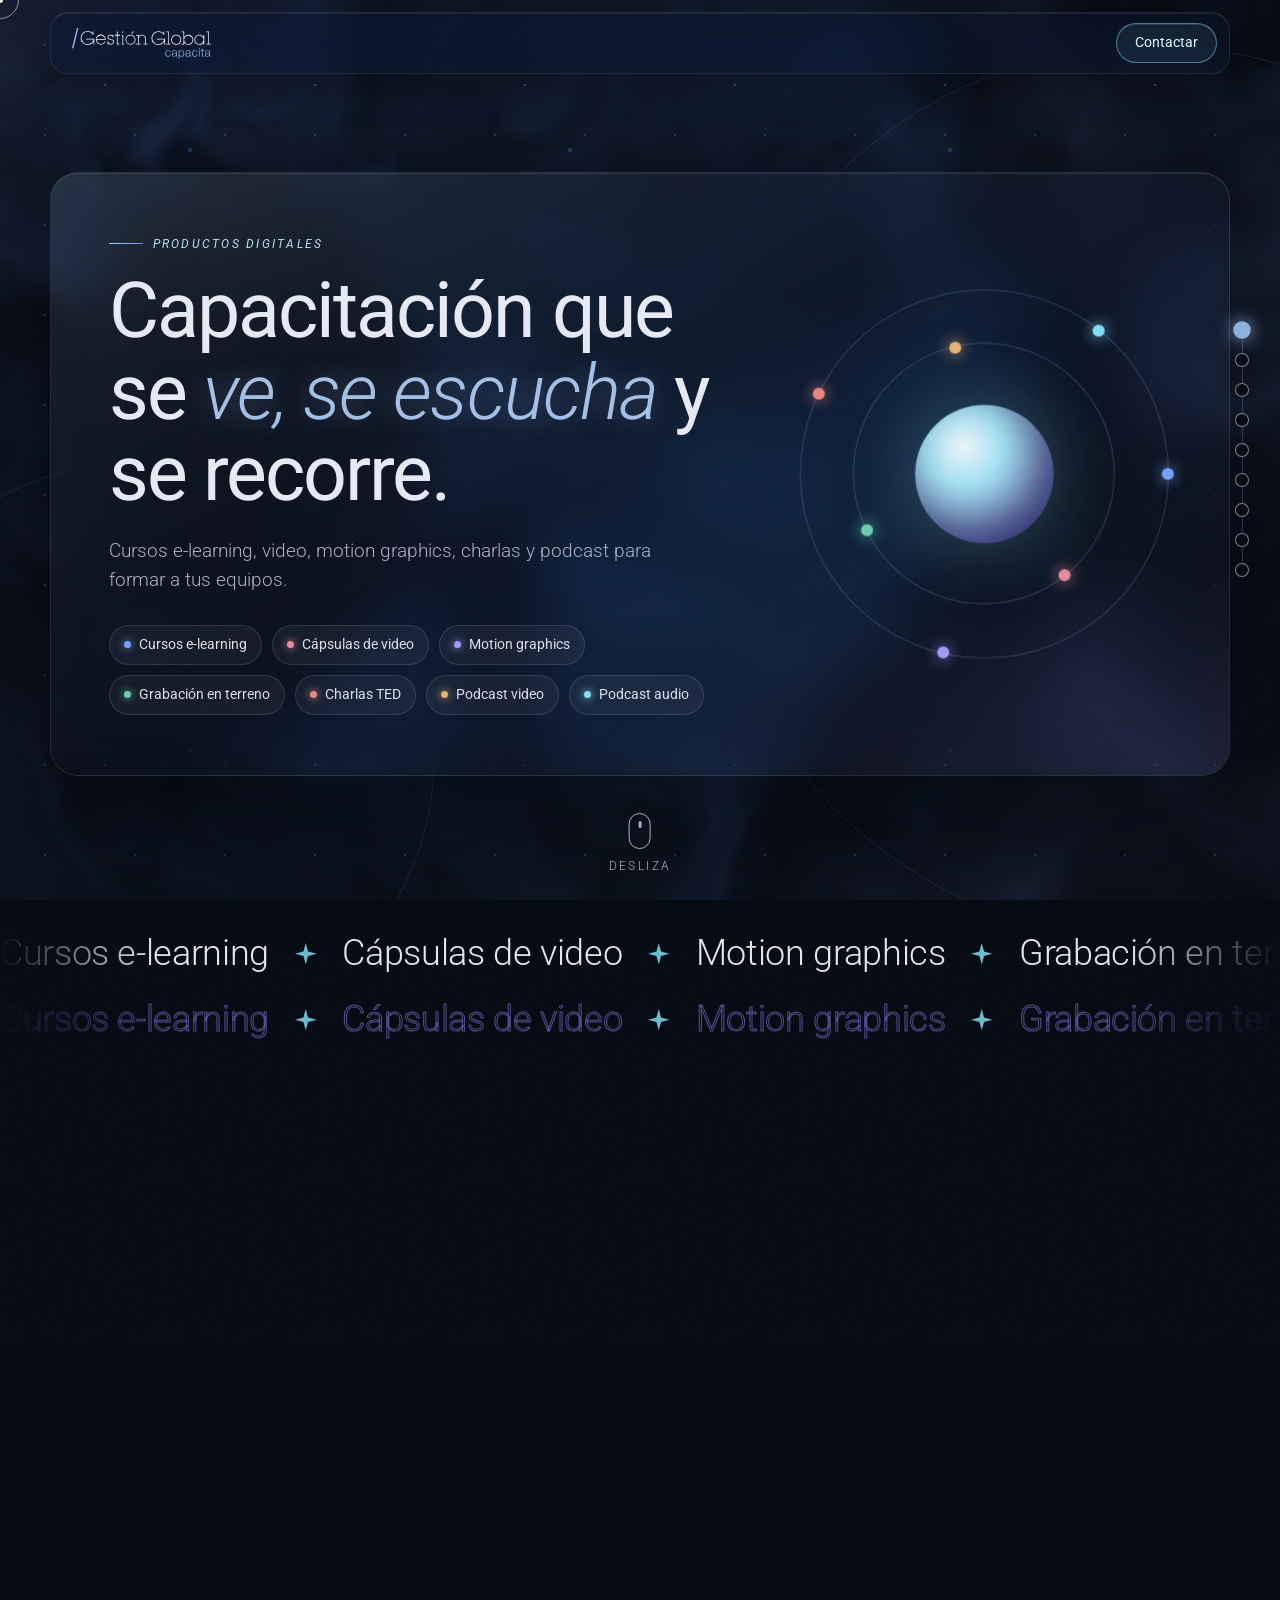
<file: index.html>
<!doctype html>
<html lang="es">
<head>
<meta charset="utf-8">
<meta name="viewport" content="width=device-width, initial-scale=1">
<title>Gestión Global Capacita · Productos digitales</title>
<meta name="description" content="Cursos e-learning, cápsulas de video, motion graphics, grabación en terreno, charlas y podcast para capacitación.">
<meta name="theme-color" content="#0c1a33">
<link rel="icon" href="assets/logo-ggc-claro.svg">
<link rel="preconnect" href="https://fonts.googleapis.com">
<link rel="preconnect" href="https://fonts.gstatic.com" crossorigin>
<link rel="stylesheet" href="https://fonts.googleapis.com/css2?family=Roboto:ital,wght@0,300;0,400;0,700;1,300;1,400;1,700&display=swap">
<style>
  @property --ang{syntax:'<angle>';inherits:false;initial-value:0deg}
  :root{
    --bg:#070b14; --ink:#f3efe6; --muted:#a9b2c3;
    --gold2:#f1d48a;
    --blue:#6e8cb1; --blue2:#8fb0dc; --navy:#0c1a33;
    --line:rgba(143,176,220,.28);
    --sc:58,109,181; --sn:58,109,181;
    --ease:cubic-bezier(.22,.61,.36,1);
  }
  *{box-sizing:border-box;margin:0;padding:0}
  html{overflow-x:clip}
  /* sin barra de desplazamiento visible: la navegación usa los puntos laterales, la barra de progreso y el teclado */
  html{scrollbar-width:none;-ms-overflow-style:none}
  html::-webkit-scrollbar,body::-webkit-scrollbar,dialog::-webkit-scrollbar{width:0;height:0;display:none}
  html.lenis,html.lenis body{height:auto}
  .lenis.lenis-smooth{scroll-behavior:auto!important}
  body{background:var(--bg);color:var(--ink);font-family:"Roboto",system-ui,-apple-system,"Segoe UI",Arial,sans-serif;font-weight:400;line-height:1.55;overflow-x:clip;-webkit-font-smoothing:antialiased}
  a{color:inherit}
  ::selection{background:var(--blue2);color:var(--navy)}

  /* ---------- Intro con logo ---------- */
  #intro{position:fixed;inset:0;z-index:100;background:radial-gradient(60% 60% at 50% 50%,#13284d,#070b14);display:grid;place-items:center;
    animation:introSafe .6s 4s forwards}
  #intro .mark{width:min(420px,70vw);display:grid;gap:18px;justify-items:center}
  #intro img{width:100%;clip-path:inset(0 100% 0 0)}
  #intro .bar{width:100%;height:1px;background:rgba(143,176,220,.2);position:relative;overflow:hidden}
  #intro .bar i{position:absolute;inset:0;background:linear-gradient(90deg,transparent,var(--blue2),transparent);transform:translateX(-100%)}
  @keyframes introSafe{to{opacity:0;visibility:hidden}}
  .no-js #intro,.reduced #intro{display:none}

  /* ---------- Fondo WebGL + capas ---------- */
  #scene{position:fixed;inset:0;z-index:-1;overflow:hidden;pointer-events:none;
    background:radial-gradient(80% 70% at 78% 30%,rgba(var(--sc),.30),transparent 70%),radial-gradient(70% 65% at 12% 88%,rgba(var(--sn),.22),transparent 70%),linear-gradient(170deg,#0b1730 0%,#070b14 60%,#05070d 100%)}
  #gl{position:absolute;inset:0;width:100%;height:100%;display:none}
  .has-gl #gl{display:block}
  .has-gl #scene .orb{display:none}
  #scene .orb{position:absolute;border-radius:50%;filter:blur(70px)}
  #scene .o1{width:52vmax;height:52vmax;left:45%;top:-10%;background:rgba(var(--sc),.38)}
  #scene .o2{width:44vmax;height:44vmax;left:-15%;top:45%;background:rgba(var(--sn),.30)}
  #scene .stars{position:absolute;inset:0}
  #scene .far{background-image:radial-gradient(rgba(220,232,255,.55) .8px,transparent 1.3px);background-size:90px 90px;opacity:.3}
  #scene .mid{background-image:radial-gradient(rgba(220,232,255,.7) 1.2px,transparent 1.8px);background-size:210px 170px;opacity:.32}
  #scene .near{background-image:radial-gradient(rgba(var(--sc),.9) 2px,transparent 3px);background-size:380px 300px;opacity:.45}
  #scene .ring{position:absolute;border-radius:50%;border:1px solid rgba(143,176,220,.14)}
  #scene .ring.r1{width:70vmax;height:70vmax;left:55%;top:5%}
  #scene .ring.r2{width:46vmax;height:46vmax;left:-12%;top:40%}
  .grain{position:fixed;inset:-50%;z-index:90;pointer-events:none;opacity:.07;mix-blend-mode:overlay;
    background-image:url("data:image/svg+xml,%3Csvg xmlns='http://www.w3.org/2000/svg' width='160' height='160'%3E%3Cfilter id='n'%3E%3CfeTurbulence type='fractalNoise' baseFrequency='.9' numOctaves='3' stitchTiles='stitch'/%3E%3C/filter%3E%3Crect width='100%25' height='100%25' filter='url(%23n)'/%3E%3C/svg%3E");
    animation:grain 1.2s steps(6) infinite}
  @keyframes grain{0%{transform:translate(0,0)}20%{transform:translate(-3%,2%)}40%{transform:translate(2%,-3%)}60%{transform:translate(-2%,-1%)}80%{transform:translate(3%,3%)}100%{transform:translate(0,0)}}

  /* ---------- Cursor personalizado (solo mouse) ---------- */
  .cur{position:fixed;left:0;top:0;z-index:95;pointer-events:none;border-radius:50%;display:none}
  .has-cursor .cur{display:block}
  .cur.dot{width:6px;height:6px;margin:-3px;background:var(--ink)}
  .cur.ring{width:38px;height:38px;margin:-19px;border:1px solid rgba(243,239,230,.55);transition:width .35s var(--ease),height .35s var(--ease),margin .35s var(--ease),background .35s,border-color .35s}
  .cur.ring.hover{width:70px;height:70px;margin:-35px;background:rgba(143,176,220,.14);border-color:var(--blue2);backdrop-filter:blur(2px)}
  .has-cursor,.has-cursor a,.has-cursor button{cursor:none}

  /* ---------- Cabecera azulada ---------- */
  header{position:fixed;inset:0 0 auto 0;z-index:30;display:flex;align-items:center;justify-content:space-between;padding:14px clamp(18px,4vw,48px);
    background:linear-gradient(to bottom,rgba(12,26,51,.92),rgba(12,26,51,.55) 70%,rgba(12,26,51,0));transition:background .4s var(--ease),box-shadow .4s,transform .5s var(--ease)}
  header.solid{background:rgba(12,26,51,.78);backdrop-filter:blur(14px) saturate(140%);-webkit-backdrop-filter:blur(14px) saturate(140%);box-shadow:0 1px 0 var(--line)}
  header.hide{transform:translateY(-105%)}
  .brand{display:flex;align-items:center;text-decoration:none}
  .brand img{height:clamp(30px,4vw,40px);width:auto;display:block}
  .cta-top{display:inline-block;border:1px solid var(--blue2);color:#dbe7f7;padding:9px 18px;border-radius:999px;text-decoration:none;font-size:.9rem;transition:background .3s var(--ease),color .3s}
  .cta-top:hover,.cta-top:focus-visible{background:var(--blue2);color:var(--navy)}
  .progress{position:fixed;left:0;top:0;height:3px;background:linear-gradient(90deg,var(--blue),var(--blue2),var(--gold2));z-index:50;width:0}

  /* ---------- Navegación vertical con nombres sutiles ---------- */
  nav.dots{position:fixed;right:clamp(10px,2.4vw,32px);top:50%;transform:translateY(-50%);z-index:40;display:flex;flex-direction:column;gap:16px;padding:10px 0 10px 170px}
  nav.dots .rail{position:absolute;right:6.5px;top:17px;bottom:17px;width:1px;background:var(--line);z-index:-1}
  nav.dots a{position:relative;display:block;width:14px;height:14px;border-radius:50%;border:1.5px solid rgba(169,178,195,.7);background:var(--bg);transition:all .35s var(--ease);text-decoration:none}
  nav.dots a::after{content:attr(data-label);position:absolute;right:24px;top:50%;transform:translate(8px,-50%);white-space:nowrap;
    font-size:.74rem;letter-spacing:.06em;color:var(--ink);text-shadow:0 1px 10px rgba(0,0,0,.9);opacity:0;pointer-events:none;
    transition:opacity .45s var(--ease),transform .45s var(--ease),color .3s}
  nav.dots:hover a::after,nav.dots:focus-within a::after{opacity:.32;transform:translate(0,-50%)}
  nav.dots a:hover::after,nav.dots a:focus-visible::after{opacity:.95}
  nav.dots:hover a.active::after,nav.dots:focus-within a.active::after{opacity:.8;color:var(--dot,var(--blue2))}
  nav.dots a:hover{border-color:var(--ink)}
  nav.dots a.active{background:var(--dot,var(--blue2));border-color:var(--dot,var(--blue2));box-shadow:0 0 14px var(--dot,var(--blue2));transform:scale(1.25)}

  /* ---------- Secciones ---------- */
  section{position:relative;min-height:100vh;min-height:100svh;display:flex;align-items:center;isolation:isolate;--c:var(--blue2)}
  .content{width:min(1180px,100%);margin:0 auto;padding:110px clamp(22px,6vw,90px) 80px}
  .eyebrow{display:inline-flex;align-items:center;gap:10px;color:var(--blue2);text-transform:uppercase;letter-spacing:.18em;font-size:.78rem;margin-bottom:18px}
  .eyebrow::before{content:"";width:34px;height:1px;background:var(--blue2)}
  h1{font-size:clamp(2.4rem,6vw,5rem);line-height:1.04;letter-spacing:-.02em;max-width:14ch}
  h2{font-size:clamp(2rem,4.6vw,3.8rem);line-height:1.06;letter-spacing:-.015em;max-width:16ch}
  .lead{font-size:clamp(1.02rem,1.5vw,1.22rem);color:var(--muted);max-width:54ch;margin-top:20px}
  .blue{color:#a9c6ec;text-shadow:0 0 30px rgba(143,176,220,.45)}
  .hl{color:var(--c);text-shadow:0 0 28px color-mix(in srgb,var(--c) 45%,transparent)}
  .wd,.ch{display:inline-block;will-change:transform}
  .nw{white-space:nowrap}
  .bignum{position:absolute;top:50%;transform:translateY(-50%);z-index:-1;font-size:clamp(12rem,32vw,30rem);font-weight:800;line-height:1;letter-spacing:-.04em;
    color:transparent;-webkit-text-stroke:1.5px color-mix(in srgb,var(--c) 60%,transparent);pointer-events:none;user-select:none;opacity:.6}
  .bignum.r{right:-2vw}.bignum.l{left:-2vw}

  .btns{display:flex;flex-wrap:wrap;gap:14px;margin-top:32px}
  .btn{display:inline-flex;align-items:center;gap:10px;padding:14px 24px;border-radius:12px;text-decoration:none;font-weight:600;
    background:linear-gradient(180deg,#22314f,#141f36);border:1px solid rgba(255,255,255,.08);box-shadow:0 6px 0 #070b14,0 10px 24px rgba(0,0,0,.45)}
  .btn.primary{background:linear-gradient(180deg,#a9c6ec,var(--blue));color:var(--navy);box-shadow:0 6px 0 #34506f,0 10px 24px rgba(110,140,177,.3)}

  /* ---------- Hero ---------- */
  .hero-grid{display:grid;grid-template-columns:1.25fr .75fr;gap:40px;align-items:center}
  .chips{display:flex;flex-wrap:wrap;gap:10px;margin-top:30px;max-width:640px}
  .chips a{display:inline-block;text-decoration:none;font-size:.88rem;padding:8px 14px;border-radius:999px;border:1px solid color-mix(in srgb,var(--c) 55%,transparent);
    background:color-mix(in srgb,var(--c) 12%,rgba(7,11,20,.4));backdrop-filter:blur(6px);transition:background .3s var(--ease)}
  .chips a:hover,.chips a:focus-visible{background:color-mix(in srgb,var(--c) 30%,transparent)}
  .orbit{position:relative;aspect-ratio:1;width:100%;max-width:400px;justify-self:center}
  .orbit .core{position:absolute;inset:32%;border-radius:50%;background:radial-gradient(circle at 35% 30%,#d6e5fa,var(--blue2) 40%,#2a4870 100%);box-shadow:0 0 90px rgba(143,176,220,.5),inset -14px -18px 40px rgba(12,26,51,.6)}
  .orbit .oring{position:absolute;border-radius:50%;border:1px solid var(--line);animation:spin 50s linear infinite}
  .orbit .oring i{position:absolute;width:12px;height:12px;margin:-6px;border-radius:50%;background:var(--c);box-shadow:0 0 16px var(--c)}
  .orbit .oring.r2{animation-direction:reverse;animation-duration:70s}
  @keyframes spin{to{transform:rotate(360deg)}}
  .scroll-hint{position:absolute;left:50%;bottom:24px;transform:translateX(-50%);font-size:.75rem;letter-spacing:.2em;text-transform:uppercase;color:var(--muted);display:flex;flex-direction:column;align-items:center;gap:8px;text-decoration:none}
  .scroll-hint span{width:22px;height:36px;border:1.5px solid var(--muted);border-radius:12px;position:relative}
  .scroll-hint span::after{content:"";position:absolute;left:50%;top:7px;width:3px;height:7px;margin-left:-1.5px;border-radius:2px;background:var(--blue2);animation:wheel 1.8s var(--ease) infinite}
  @keyframes wheel{0%{opacity:0;transform:translateY(0)}30%{opacity:1}100%{opacity:0;transform:translateY(12px)}}

  /* ---------- Cinta de productos ---------- */
  .marquee{position:relative;padding:26px 0;display:grid;gap:10px;overflow:hidden;
    -webkit-mask-image:linear-gradient(90deg,transparent,#000 12%,#000 88%,transparent);mask-image:linear-gradient(90deg,transparent,#000 12%,#000 88%,transparent)}
  .mq-row{display:flex;width:max-content;animation:mq 38s linear infinite}
  .mq-row.rev{animation-direction:reverse;animation-duration:46s}
  .mq-row span{display:inline-flex;align-items:center;gap:26px;padding-right:26px;font-size:clamp(1.6rem,3.6vw,3rem);font-weight:700;letter-spacing:-.01em;white-space:nowrap}
  .mq-row.rev span{color:transparent;-webkit-text-stroke:1px rgba(143,176,220,.55)}
  .mq-row svg{width:.6em;height:.6em;fill:var(--blue2)}
  @keyframes mq{to{transform:translateX(-50%)}}

  /* ---------- Producto ---------- */
  .product{display:grid;grid-template-columns:1fr 1fr;gap:clamp(30px,5vw,70px);align-items:center}
  .product.rev .visual{order:-1}
  .tag{display:inline-flex;gap:8px;align-items:center;font-size:.75rem;letter-spacing:.14em;text-transform:uppercase;padding:5px 12px;border-radius:999px;margin-bottom:16px;
    color:color-mix(in srgb,var(--c) 55%,#fff);background:color-mix(in srgb,var(--c) 14%,transparent);border:1px solid color-mix(in srgb,var(--c) 45%,transparent)}
  ul.feats{list-style:none;display:grid;grid-template-columns:1fr 1fr;gap:12px 22px;margin-top:26px}
  ul.feats li{display:flex;gap:10px;align-items:flex-start;font-size:.96rem}
  svg.ic{flex:none;width:20px;height:20px;margin-top:2px;fill:none;stroke:color-mix(in srgb,var(--c) 45%,#fff);stroke-width:1.6;stroke-linecap:round;stroke-linejoin:round;filter:drop-shadow(0 0 4px color-mix(in srgb,var(--c) 60%,transparent))}

  .visual{position:relative;min-height:340px;transform-style:preserve-3d}
  .visual::after{content:"";position:absolute;inset:4%;border-radius:22px;pointer-events:none;opacity:0;transition:opacity .4s;
    background:radial-gradient(300px circle at var(--gx,50%) var(--gy,50%),rgba(255,255,255,.14),transparent 60%);mix-blend-mode:soft-light}
  .visual:hover::after{opacity:1}
  .card{position:absolute;border-radius:18px;background:linear-gradient(160deg,rgba(255,255,255,.09),rgba(255,255,255,.02));border:1px solid rgba(255,255,255,.1);
    backdrop-filter:blur(12px);-webkit-backdrop-filter:blur(12px);box-shadow:0 30px 60px rgba(0,0,0,.45);will-change:transform}
  .main{inset:8% 6% 14% 4%;overflow:hidden}
  .main::after{content:"";position:absolute;inset:0;border-radius:inherit;padding:1.5px;pointer-events:none;
    background:conic-gradient(from var(--ang),transparent 0 65%,var(--c) 80%,#fff 85%,transparent 92%);
    -webkit-mask:linear-gradient(#000 0 0) content-box,linear-gradient(#000 0 0);-webkit-mask-composite:xor;mask:linear-gradient(#000 0 0) content-box exclude,linear-gradient(#000 0 0);
    animation:ang 6s linear infinite}
  @keyframes ang{to{--ang:360deg}}
  .chip{padding:11px 15px;font-size:.84rem;display:flex;align-items:center;gap:9px;z-index:2}
  .c1{right:0;top:0}.c2{left:-2%;bottom:2%}
  .float{position:absolute;border-radius:50%;pointer-events:none;will-change:transform;background:radial-gradient(circle at 35% 30%,color-mix(in srgb,var(--c) 70%,#fff),var(--c) 55%,transparent 72%);opacity:.75}
  .float.f1{width:46px;height:46px;right:-4%;bottom:22%}
  .float.f2{width:22px;height:22px;left:8%;top:-4%}
  /* e-learning */
  .v-screen{padding:16px;display:flex;flex-direction:column;gap:12px}
  .v-screen .bar{display:flex;gap:6px}.v-screen .bar b{width:9px;height:9px;border-radius:50%;background:rgba(255,255,255,.25)}
  .v-screen .ttl{height:16px;width:60%;border-radius:6px;background:rgba(255,255,255,.22)}
  .v-screen .row{display:grid;grid-template-columns:1fr 1fr 1fr;gap:10px;flex:1}
  .v-screen .row div{border-radius:10px;background:color-mix(in srgb,var(--c) 20%,transparent);border:1px solid color-mix(in srgb,var(--c) 40%,transparent)}
  .v-screen .audio{height:8px;border-radius:4px;background:rgba(255,255,255,.12);position:relative;overflow:hidden}
  .v-screen .audio::after{content:"";position:absolute;inset:0 45% 0 0;background:linear-gradient(90deg,var(--blue),var(--blue2))}
  /* demo navegable dentro de la tarjeta e-learning */
  .v-demo{padding:0;cursor:pointer;display:block;text-align:left;color:inherit;font:inherit;border:1px solid color-mix(in srgb,var(--c) 45%,rgba(255,255,255,.1))}
  .v-demo img{position:absolute;inset:0;width:100%;height:100%;object-fit:cover;transition:transform .8s var(--ease)}
  .v-demo:hover img,.v-demo:focus-visible img{transform:scale(1.04)}
  .v-demo::before{content:"";position:absolute;inset:0;z-index:1;background:linear-gradient(180deg,rgba(7,11,20,.1) 30%,rgba(7,11,20,.85))}
  .v-demo .demo-top{position:absolute;left:14px;top:12px;z-index:2;display:flex;gap:6px}.v-demo .demo-top b{width:9px;height:9px;border-radius:50%;background:rgba(255,255,255,.4)}
  .v-demo .demo-copy{position:absolute;left:18px;right:18px;bottom:16px;z-index:2}
  .v-demo .demo-copy small{display:block;font-size:.7rem;letter-spacing:.16em;text-transform:uppercase;color:var(--blue2)}
  .v-demo .demo-copy strong{display:block;font-size:1.1rem;line-height:1.2;margin-top:4px}
  .v-demo .play{position:absolute;left:50%;top:42%;transform:translate(-50%,-50%);z-index:2;background:color-mix(in srgb,var(--c) 55%,rgba(7,11,20,.4));border-color:rgba(255,255,255,.6);box-shadow:0 0 0 0 color-mix(in srgb,var(--c) 60%,transparent);animation:pulse 2.6s var(--ease) infinite}
  @keyframes pulse{70%{box-shadow:0 0 0 18px transparent}100%{box-shadow:0 0 0 0 transparent}}
  .btn .ic{margin:0}
  button.btn{font:inherit;cursor:pointer;color:inherit}
  button.btn.primary{color:var(--navy)}
  .btn.primary .ic{stroke:var(--navy);filter:none}
  /* ventana del demo */
  dialog.demo{position:fixed;inset:0;width:min(1280px,96vw);height:min(760px,92vh);max-width:none;max-height:none;margin:auto;padding:0;border:1px solid var(--line);border-radius:18px;
    background:#0c1a33;color:var(--ink);overflow:hidden;box-shadow:0 40px 120px rgba(0,0,0,.7)}
  dialog.demo::backdrop{background:rgba(3,6,14,.78);backdrop-filter:blur(6px);-webkit-backdrop-filter:blur(6px)}
  dialog.demo[open]{display:flex;flex-direction:column;animation:demoIn .45s var(--ease)}
  @keyframes demoIn{from{opacity:0;transform:translateY(16px) scale(.98)}}
  .demo-bar{display:flex;align-items:center;gap:12px;padding:10px 12px 10px 18px;border-bottom:1px solid var(--line);background:linear-gradient(180deg,#12274a,#0c1a33);font-size:.88rem}
  .demo-bar span{flex:1;color:#cfdcf0;white-space:nowrap;overflow:hidden;text-overflow:ellipsis}
  .demo-bar button{display:inline-flex;align-items:center;gap:6px;border:1px solid var(--line);background:rgba(255,255,255,.04);color:#dbe7f7;border-radius:999px;padding:6px 12px;font:inherit;font-size:.8rem;cursor:pointer}
  .demo-bar button:hover{background:rgba(143,176,220,.18)}
  .demo-bar .x{width:34px;height:34px;padding:0;justify-content:center;font-size:1.3rem;line-height:1}
  dialog.demo iframe{flex:1;width:100%;border:0;background:#0c1a33}
  @media (max-width:900px){dialog.demo{width:100vw;height:100svh;border-radius:0;border:0}}
  .demo-open .cur{display:none}
  /* video / podcast video */
  .glow::before{content:"";position:absolute;inset:0;background:radial-gradient(60% 70% at 30% 30%,color-mix(in srgb,var(--c) 40%,transparent),transparent),radial-gradient(50% 60% at 80% 80%,rgba(143,176,220,.2),transparent)}
  .center{display:grid;place-items:center}
  .play{position:relative;width:74px;height:74px;border-radius:50%;background:rgba(255,255,255,.12);border:1px solid rgba(255,255,255,.35);display:grid;place-items:center}
  .play::after{content:"";margin-left:6px;border-left:22px solid var(--ink);border-top:13px solid transparent;border-bottom:13px solid transparent}
  .cc{position:absolute;left:50%;bottom:14px;transform:translateX(-50%);background:rgba(0,0,0,.6);padding:4px 12px;border-radius:6px;font-size:.78rem;white-space:nowrap}
  .vertical{left:0;bottom:0;width:28%;aspect-ratio:9/16;max-height:62%;background:linear-gradient(180deg,color-mix(in srgb,var(--c) 40%,transparent),rgba(143,176,220,.2))}
  /* motion */
  .shape{position:absolute;animation:float 7s ease-in-out infinite}
  .shape.s1{width:90px;height:90px;border-radius:50%;background:var(--c);left:14%;top:18%;box-shadow:0 0 40px var(--c)}
  .shape.s2{width:0;height:0;border-left:50px solid transparent;border-right:50px solid transparent;border-bottom:86px solid var(--blue2);right:16%;top:24%;animation-delay:-2s}
  .shape.s3{width:80px;height:80px;border-radius:14px;border:3px solid #dbe7f7;left:42%;bottom:16%;animation:float 7s ease-in-out infinite,spin 14s linear infinite;animation-delay:-4s}
  .shape.s4{left:8%;right:8%;bottom:10%;height:2px;background:linear-gradient(90deg,transparent,rgba(255,255,255,.4),transparent);animation:none}
  @keyframes float{50%{translate:0 -18px}}
  .keys{position:absolute;left:16px;right:16px;top:14px;display:flex;justify-content:space-between}
  .keys i{width:9px;height:9px;transform:rotate(45deg);background:var(--blue2)}
  /* terreno */
  .v-rec{background:linear-gradient(170deg,color-mix(in srgb,var(--c) 22%,#11151d),#0d1016)}
  .v-rec::before{content:"";position:absolute;left:0;right:0;bottom:0;height:45%;background:linear-gradient(170deg,color-mix(in srgb,var(--c) 30%,transparent),transparent);clip-path:polygon(0 40%,25% 10%,48% 45%,70% 0,100% 35%,100% 100%,0 100%)}
  .corner{position:absolute;width:26px;height:26px;border:2px solid rgba(255,255,255,.75)}
  .corner.a{left:14px;top:14px;border-right:0;border-bottom:0}.corner.b{right:14px;top:14px;border-left:0;border-bottom:0}
  .corner.c{left:14px;bottom:14px;border-right:0;border-top:0}.corner.d{right:14px;bottom:14px;border-left:0;border-top:0}
  .rec{position:absolute;left:50px;top:20px;font-size:.78rem;letter-spacing:.12em;display:flex;align-items:center;gap:7px}
  .rec::before{content:"";width:10px;height:10px;border-radius:50%;background:#ff3b3b;animation:blink 1.2s steps(2) infinite}
  @keyframes blink{50%{opacity:0}}
  .tc{position:absolute;right:50px;top:20px;font-size:.78rem;font-variant-numeric:tabular-nums;color:var(--muted)}
  .cross{position:absolute;left:50%;top:50%;width:40px;height:40px;margin:-20px;border:1px solid rgba(255,255,255,.4);border-radius:50%}
  /* charla */
  .v-stage{background:#090a0e}
  .v-stage .spot{position:absolute;left:50%;top:-10%;width:70%;height:110%;transform:translateX(-50%);background:linear-gradient(180deg,rgba(255,240,210,.32),transparent 85%);clip-path:polygon(42% 0,58% 0,100% 100%,0 100%)}
  .v-stage .rug{position:absolute;left:50%;bottom:10%;width:58%;height:16%;transform:translateX(-50%);border-radius:50%;background:radial-gradient(closest-side,var(--c),color-mix(in srgb,var(--c) 40%,#000));box-shadow:0 0 50px color-mix(in srgb,var(--c) 60%,transparent)}
  .v-stage .person{position:absolute;left:50%;bottom:17%;width:46px;height:120px;transform:translateX(-50%)}
  .v-stage .person::before{content:"";position:absolute;left:50%;top:0;width:30px;height:30px;margin-left:-15px;border-radius:50%;background:#1d2029}
  .v-stage .person::after{content:"";position:absolute;left:0;right:0;top:34px;bottom:0;border-radius:22px 22px 6px 6px;background:#1d2029}
  /* podcast video */
  .mics{display:flex;gap:70px;position:relative}
  .mics svg{width:54px;height:54px;stroke:var(--ink);stroke-width:1.4;fill:none}
  .live{position:absolute;left:16px;top:14px;font-size:.72rem;letter-spacing:.14em;background:#e8483b;padding:3px 9px;border-radius:5px}
  /* audio */
  .wave{position:absolute;left:8%;right:8%;top:22%;bottom:30%;display:flex;align-items:center;gap:5px}
  .wave b{flex:1;border-radius:3px;background:linear-gradient(180deg,var(--c),var(--blue2));height:20%;animation:eq 1.4s ease-in-out infinite}
  @keyframes eq{50%{height:var(--h,80%)}}
  .scrub{position:absolute;left:8%;right:8%;bottom:16%;height:6px;border-radius:3px;background:rgba(255,255,255,.12)}
  .scrub::after{content:"";position:absolute;inset:0 62% 0 0;border-radius:3px;background:var(--blue2)}

  /* ---------- Contacto + footer ---------- */
  #contacto{flex-direction:column;justify-content:center}
  #contacto .content{text-align:center;flex:1;display:flex;flex-direction:column;justify-content:center}
  #contacto h2,#contacto .lead{margin-left:auto;margin-right:auto}
  #contacto .btns{justify-content:center}
  footer{width:100%;background:linear-gradient(180deg,rgba(12,26,51,.55),rgba(12,26,51,.95));border-top:1px solid var(--line);backdrop-filter:blur(8px);-webkit-backdrop-filter:blur(8px)}
  footer .in{width:min(1180px,100%);margin:0 auto;padding:22px clamp(22px,6vw,90px);display:flex;align-items:center;justify-content:space-between;gap:18px;flex-wrap:wrap;font-size:.82rem;color:#b9c8dd}
  footer img{height:30px;width:auto;display:block}
  .pend{color:var(--blue2);border-bottom:1px dashed var(--blue2)}
  .btn.primary .pend{color:var(--navy);border-color:var(--navy)}

  /* ---------- Responsivo ---------- */
  @media (max-width:900px){
    .hero-grid,.product{grid-template-columns:1fr}
    .product.rev .visual{order:0}
    .orbit-wrap{display:none}
    .visual{min-height:240px}
    ul.feats{grid-template-columns:1fr;gap:9px}
    nav.dots{gap:12px;padding-left:0}
    nav.dots a{width:11px;height:11px}
    nav.dots .rail{right:5px}
    .cta-top{display:none}
    .content{padding-right:44px}
    footer .in{justify-content:center;text-align:center}
    .bignum{font-size:14rem;opacity:.35}
  }
  @media (hover:none){ nav.dots a::after{display:none} }
  @media (prefers-reduced-motion:reduce){
    *,*::before,*::after{animation:none!important;transition:none!important}
    .grain{display:none}
  }
  :focus-visible{outline:2px solid var(--blue2);outline-offset:3px}
  /* ---------- Tipografía Roboto: negrita 700, regular 400, light 300 y cursiva ---------- */
  h1,h2,b,strong,.btn,.v-demo .demo-copy strong,.mq-row span{font-weight:700}
  .blue,.hl{font-style:italic;font-weight:300}
  .lead,.scroll-hint,.v-demo .demo-copy small,.cc,.tc{font-weight:300}
  .eyebrow,.tag,ul.feats li,.chips a,.chip,.demo-bar,nav.dots a::after{font-weight:400}
  .eyebrow,.tag{font-style:italic}
  button,input,select,textarea{font-family:inherit}
  /* ===================== v05 · estilo glass formal (referencia dialedweb) ===================== */
  :root{--cyan:#89e5fa;--lav:#9489fa}
  section{padding:96px clamp(14px,3vw,40px) 48px}
  #contacto{padding-bottom:0}
  .content{position:relative;padding:clamp(28px,4.5vw,64px);border-radius:28px;
    background:linear-gradient(155deg,rgba(255,255,255,.065),rgba(255,255,255,.016) 55%,rgba(255,255,255,.03));
    border:1px solid rgba(255,255,255,.09);
    box-shadow:inset 0 1px 0 rgba(255,255,255,.10),0 40px 120px rgba(2,4,12,.45);
    backdrop-filter:blur(26px) saturate(135%);-webkit-backdrop-filter:blur(26px) saturate(135%)}
  .content::before{content:"";position:absolute;inset:0;border-radius:inherit;pointer-events:none;z-index:-1;
    background:radial-gradient(120% 70% at 0% 0%,rgba(137,229,250,.07),transparent 50%),radial-gradient(100% 70% at 100% 100%,rgba(148,137,250,.09),transparent 55%)}
  .product::after{content:"";position:absolute;top:12%;bottom:12%;left:50%;width:1px;pointer-events:none;
    background:linear-gradient(180deg,transparent,rgba(255,255,255,.16),transparent)}
  #contacto .content{max-width:860px;flex:0 1 auto;margin-block:auto}

  /* cabecera: barra de vidrio flotante */
  header{inset:12px 0 auto 0;margin:0 auto;width:min(1180px,calc(100% - 28px));border-radius:18px;padding:10px 12px 10px 20px;
    background:rgba(14,22,44,.42);border:1px solid rgba(255,255,255,.09);
    box-shadow:inset 0 1px 0 rgba(255,255,255,.08),0 10px 40px rgba(0,0,0,.3);
    backdrop-filter:blur(18px) saturate(140%);-webkit-backdrop-filter:blur(18px) saturate(140%)}
  header.solid{background:rgba(14,22,44,.62);box-shadow:inset 0 1px 0 rgba(255,255,255,.08),0 10px 40px rgba(0,0,0,.35)}
  header.hide{transform:translateY(-140%)}
  .brand img{height:clamp(26px,3vw,32px)}
  .cta-top{padding:8px 18px;border-color:rgba(137,229,250,.45);color:#e3f8fe;background:rgba(137,229,250,.08);box-shadow:inset 0 1px 0 rgba(255,255,255,.12)}
  .cta-top:hover,.cta-top:focus-visible{background:rgba(137,229,250,.2);color:#fff}

  /* tipografía más sobria */
  h1,h2{font-weight:400;letter-spacing:-.025em;color:#eef1fb}
  h1{line-height:1.06}
  .eyebrow{color:#bfe9f6}
  .eyebrow::before{background:linear-gradient(90deg,var(--cyan),var(--lav))}
  .lead{color:#aeb6c8}
  .ln-mask{padding-bottom:.08em;margin-bottom:-.08em}

  /* botones píldora de vidrio */
  .btn{border-radius:999px;padding:12px 22px;font-weight:400;letter-spacing:.01em;color:var(--ink);
    background:rgba(255,255,255,.06);border:1px solid rgba(255,255,255,.14);box-shadow:inset 0 1px 0 rgba(255,255,255,.12);
    backdrop-filter:blur(10px);-webkit-backdrop-filter:blur(10px);transition:background .3s var(--ease),border-color .3s}
  .btn:hover{background:rgba(255,255,255,.11)}
  .btn.primary,button.btn.primary{background:linear-gradient(135deg,rgba(137,229,250,.22),rgba(148,137,250,.22));border-color:rgba(137,229,250,.5);color:#e9fbff;
    box-shadow:inset 0 1px 0 rgba(255,255,255,.18),0 8px 30px rgba(137,229,250,.14)}
  .btn.primary:hover{background:linear-gradient(135deg,rgba(137,229,250,.32),rgba(148,137,250,.32))}
  .btn.primary .ic{stroke:#e9fbff}
  .btn.primary .pend{color:#e9fbff;border-color:#e9fbff}

  /* etiquetas y listas */
  .tag{font-style:normal;letter-spacing:.14em;background:color-mix(in srgb,var(--c) 16%,rgba(255,255,255,.04));border-color:color-mix(in srgb,var(--c) 38%,rgba(255,255,255,.1))}
  ul.feats{gap:14px 26px}
  ul.feats li{align-items:center;color:#dfe3ee}
  svg.ic{width:32px;height:32px;padding:7px;margin:0;border-radius:10px;background:rgba(255,255,255,.05);border:1px solid rgba(255,255,255,.09);
    stroke:color-mix(in srgb,var(--c) 55%,#fff);filter:none}
  .chip svg.ic,.btn svg.ic{width:20px;height:20px;padding:0;background:none;border:0;border-radius:0}
  .chips a{background:rgba(255,255,255,.05);border-color:rgba(255,255,255,.12);color:#e3e7f1}
  .chips a::before{content:"";display:inline-block;width:7px;height:7px;border-radius:50%;background:var(--c);margin-right:8px;box-shadow:0 0 8px var(--c);vertical-align:1px}
  .chips a:hover,.chips a:focus-visible{background:rgba(255,255,255,.1);border-color:color-mix(in srgb,var(--c) 55%,transparent)}

  /* tarjetas y detalles más sobrios */
  .card{background:linear-gradient(160deg,rgba(255,255,255,.09),rgba(255,255,255,.025));border-color:rgba(255,255,255,.12);
    box-shadow:inset 0 1px 0 rgba(255,255,255,.12),0 24px 60px rgba(2,4,12,.45);backdrop-filter:blur(16px) saturate(140%);-webkit-backdrop-filter:blur(16px) saturate(140%)}
  .main::after{background:conic-gradient(from var(--ang),transparent 0 70%,color-mix(in srgb,var(--c) 70%,#fff) 82%,transparent 92%);animation-duration:9s}
  .float{opacity:.45}
  .bignum{opacity:.22;-webkit-text-stroke:1px color-mix(in srgb,var(--c) 70%,#fff)}
  .grain{opacity:.04}
  .orbit .core{background:radial-gradient(circle at 35% 30%,#f2fbff,#a9e9fb 30%,#8fb0dc 55%,#6a64c9 85%,#2b2a6b);box-shadow:0 0 90px rgba(137,229,250,.35),inset -14px -18px 40px rgba(12,20,51,.55)}
  .mq-row span{font-weight:300;font-size:clamp(1.3rem,2.8vw,2.3rem);color:#dfe5f2}
  .mq-row.rev span{-webkit-text-stroke:1px rgba(148,137,250,.55)}
  .mq-row svg{fill:var(--cyan);opacity:.8}
  .cur.ring.hover{background:rgba(137,229,250,.12);border-color:var(--cyan)}
  footer{background:rgba(12,20,40,.55);backdrop-filter:blur(16px);-webkit-backdrop-filter:blur(16px)}

  @media (max-width:900px){
    section{padding:84px 34px 32px 12px}
    .content{padding:26px 20px;border-radius:22px}
    .product::after{display:none}
    header{width:calc(100% - 20px);inset:10px 0 auto 0}
  }
</style>
<script>document.documentElement.classList.add(matchMedia('(prefers-reduced-motion: reduce)').matches ? 'reduced' : 'motion');</script>
</head>
<body>
<div id="intro" aria-hidden="true"><div class="mark"><img src="assets/logo-ggc-claro.svg" alt=""><div class="bar"><i></i></div></div></div>

<div id="scene" aria-hidden="true">
  <canvas id="gl"></canvas>
  <div class="orb o1"></div>
  <div class="orb o2"></div>
  <div class="ring r1" data-ring="1"></div>
  <div class="ring r2" data-ring="2"></div>
  <div class="stars far" data-star="0.06"></div>
  <div class="stars mid" data-star="0.18"></div>
  <div class="stars near" data-star="0.42"></div>
</div>
<div class="grain" aria-hidden="true"></div>
<div class="cur ring" aria-hidden="true"></div>
<div class="cur dot" aria-hidden="true"></div>
<div class="progress" aria-hidden="true"></div>

<header>
  <a class="brand" href="#inicio"><img src="assets/logo-ggc-claro.svg" alt="Gestión Global Capacita"></a>
  <a class="cta-top" href="#contacto" data-magnetic>Contactar</a>
</header>

<nav class="dots" aria-label="Secciones"><span class="rail"></span></nav>

<main id="main">
  <!-- INICIO -->
  <section id="inicio" data-label="Inicio" data-bg="#3a6db5" style="--c:#8fb0dc">
    <div class="content hero-grid">
      <div class="hero-text">
        <p class="eyebrow">Productos digitales</p>
        <h1>Capacitación que se <span class="blue">ve, se escucha</span> y se recorre.</h1>
        <p class="lead">Cursos e-learning, video, motion graphics, charlas y podcast para formar a tus equipos.</p>
        <nav class="chips" aria-label="Productos" id="chips"></nav>
      </div>
      <div class="orbit-wrap" aria-hidden="true">
        <div class="orbit" data-depth="1.2">
          <div class="oring" style="inset:2%" id="ring1"></div>
          <div class="oring r2" style="inset:16%" id="ring2"></div>
          <div class="core"></div>
        </div>
      </div>
    </div>
    <a class="scroll-hint" href="#p-elearning" aria-label="Bajar al primer producto"><span></span>Desliza</a>
  </section>

  <div class="marquee" aria-hidden="true"><div class="mq-row" id="mq1"></div><div class="mq-row rev" id="mq2"></div></div>

  <!-- Las secciones de producto se generan desde PRODUCTOS (script) -->

  <!-- CONTACTO -->
  <section id="contacto" data-label="Contacto" data-bg="#2f5ea3" style="--c:#8fb0dc">
    <div class="content">
      <p class="eyebrow" style="justify-content:center">Conversemos</p>
      <h2>¿Qué necesita aprender <span class="nw"><span class="blue">tu equipo</span>?</span></h2>
      <p class="lead">Cuéntanos el tema y el público, y te proponemos el formato más adecuado.</p>
      <div class="btns">
        <a class="btn primary" href="#" data-pending data-magnetic>Escribir <span class="pend">[CORREO]</span></a>
        <a class="btn" href="#" data-pending data-magnetic>WhatsApp <span class="pend">[NÚMERO]</span></a>
      </div>
    </div>
    <footer>
      <div class="in">
        <img src="assets/logo-ggc-claro.svg" alt="Gestión Global Capacita">
        <span>© <span id="y"></span> Gestión Global Capacita</span>
      </div>
    </footer>
  </section>
</main>

<dialog class="demo" id="demo" aria-label="Demo de curso e-learning">
  <div class="demo-bar">
    <span id="demo-title">Demo v0.1</span>
    <button type="button" class="x" id="demo-close" aria-label="Cerrar demo">×</button>
  </div>
  <iframe id="demo-frame" title="Demo navegable del curso" allow="fullscreen; autoplay" allowfullscreen></iframe>
</dialog>

<script src="assets/vendor/gsap.min.js"></script>
<script src="assets/vendor/ScrollTrigger.min.js"></script>
<script src="assets/vendor/SplitText.min.js"></script>
<script src="assets/vendor/lenis.min.js"></script>
<script>
/* ===== Contenido: editar aquí productos, textos, colores y orden ===== */
const PRODUCTOS = [
  { id:'elearning', nombre:'Cursos e-learning', color:'#7aa7ff', visual:'screen',
    lead:'Cursos interactivos en formato web, empaquetados en SCORM 1.2 para cargarlos en tu plataforma LMS.',
    feats:[['wave','Locución sincronizada y subtítulos (CC)'],['check','Actividades: alternativas, V/F, arrastrar y ordenar'],
           ['star','Evaluación con intentos y retroalimentación'],['resume','Reanudación donde el alumno quedó'],
           ['devices','Responsivo: computador, tablet y móvil'],['down','Paquete SCORM 1.2 para LMS']],
    chips:[['check','Revisado'],['cc','CC activados']],
    demo:{ href:'demo-arauco-cultura/index.html', version:'Demo v0.1', titulo:'Cultura Mapuche y Territorio', etiqueta:'Demo navegable · 10 láminas', imagen:'assets/demo-arauco-portada.jpg' } },
  { id:'capsulas', nombre:'Cápsulas de video', color:'#ef8ea0', visual:'player',
    lead:'Videos breves para explicar un tema, reforzar un procedimiento o comunicar un mensaje a tus equipos.',
    feats:[['doc','Guion a partir de tu contenido'],['mic','Locución y música'],['image','Gráficos y animación de apoyo'],
           ['cc','Subtítulos incorporados'],['formats','Formato horizontal y vertical'],['arrow','Listas para LMS, web o redes']],
    chips:[['clock','Formato breve']] },
  { id:'motion', nombre:'Motion graphics', color:'#a99cff', visual:'motion',
    lead:'Animaciones que convierten datos, procesos y conceptos en piezas visuales claras.',
    feats:[['chart','Infografías y datos animados'],['flow','Procesos explicados paso a paso'],['type','Títulos y rótulos animados'],
           ['spark','Logos e identidad en movimiento'],['image','Íconos y personajes animados'],['formats','Formatos para pantalla y redes']],
    chips:[['spark','Animación 2D']] },
  { id:'terreno', nombre:'Grabación en terreno', color:'#6fd3b0', visual:'rec',
    lead:'Registramos en tu faena, planta u oficina: procedimientos, testimonios y entornos reales de trabajo.',
    feats:[['flow','Registro de procedimientos'],['user','Entrevistas y testimonios'],['camera','Tomas de apoyo del entorno'],
           ['mic','Captura de audio en sitio'],['cut','Edición y postproducción'],['arrow','Material para cursos y cápsulas']],
    chips:[['pin','En tu lugar de trabajo']] },
  { id:'ted', nombre:'Charlas TED', color:'#ee8b80', visual:'stage',
    lead:'Charlas breves de un experto o líder frente a cámara, con puesta en escena y una narrativa cuidada.',
    feats:[['doc','Guion y estructura de la charla'],['user','Preparación del expositor'],['light','Escenario e iluminación'],
           ['camera','Grabación en video'],['image','Apoyo visual y gráficos'],['cut','Edición final']],
    chips:[['user','Un mensaje, una idea']] },
  { id:'podvideo', nombre:'Podcast video', color:'#efb676', visual:'podvideo',
    lead:'Conversaciones grabadas en video para profundizar temas con expertos de tu organización.',
    feats:[['users','Formato conversación o entrevista'],['camera','Grabación con cámaras y micrófonos'],['list','Edición por capítulos'],
           ['cut','Clips cortos para difusión'],['cc','Subtítulos'],['arrow','Publicación en LMS, YouTube o redes']],
    chips:[['users','Conversación']] },
  { id:'podaudio', nombre:'Podcast audio', color:'#89e5fa', visual:'audio',
    lead:'Episodios de audio para aprender en cualquier momento: en el trayecto, en terreno o en la oficina.',
    feats:[['doc','Guion o pauta de conversación'],['mic','Locución y entrevistas'],['wave','Música y cortinas'],
           ['sliders','Edición y masterización de audio'],['list','Episodios por temporada'],['arrow','Distribución en LMS o plataformas de podcast']],
    chips:[['head','Escucha donde sea']] },
];

/* Iconos lineales */
const IC = {
  wave:'<path d="M4 10v4M8 7v10M12 4v16M16 8v8M20 11v2"/>',
  check:'<path d="M5 12.5l4.5 4.5L19 7.5"/>',
  star:'<path d="M12 3l2.6 5.6 6 .7-4.5 4.1 1.2 6L12 16.5 6.7 19.4l1.2-6L3.4 9.3l6-.7z"/>',
  resume:'<path d="M3 12a9 9 0 1 0 3-6.7"/><path d="M3 4v5h5"/>',
  devices:'<rect x="3" y="4" width="13" height="10" rx="1.5"/><rect x="17" y="8" width="4" height="12" rx="1"/><path d="M7 18h6"/>',
  down:'<path d="M12 3v12M7 10l5 5 5-5"/><path d="M4 19h16"/>',
  doc:'<path d="M6 3h9l4 4v14H6z"/><path d="M9 11h7M9 15h7M9 7h4"/>',
  mic:'<rect x="9" y="3" width="6" height="12" rx="3"/><path d="M5 11a7 7 0 0 0 14 0M12 18v3"/>',
  image:'<rect x="3" y="5" width="18" height="14" rx="2"/><path d="M3 16l5-5 4 4 3-3 6 6"/><circle cx="16" cy="9" r="1.6"/>',
  cc:'<rect x="3" y="6" width="18" height="12" rx="2"/><path d="M10.5 10.5a2 2 0 1 0 0 3M17 10.5a2 2 0 1 0 0 3"/>',
  formats:'<rect x="3" y="7" width="12" height="8" rx="1"/><rect x="17" y="4" width="4" height="16" rx="1"/>',
  arrow:'<path d="M4 12h16M14 6l6 6-6 6"/>',
  clock:'<circle cx="12" cy="12" r="9"/><path d="M12 7v5l3 2"/>',
  chart:'<path d="M4 20V10M10 20V4M16 20v-7M22 20H2"/>',
  flow:'<rect x="3" y="4" width="6" height="5" rx="1"/><rect x="15" y="15" width="6" height="5" rx="1"/><path d="M6 9v4a2 2 0 0 0 2 2h7"/>',
  type:'<path d="M5 6V4h14v2M12 4v16M9 20h6"/>',
  spark:'<path d="M12 3v4M12 17v4M3 12h4M17 12h4M6 6l2.5 2.5M15.5 15.5L18 18M6 18l2.5-2.5M15.5 8.5L18 6"/>',
  user:'<circle cx="12" cy="8" r="4"/><path d="M4 21a8 8 0 0 1 16 0"/>',
  users:'<circle cx="9" cy="8" r="3.5"/><path d="M2 20a7 7 0 0 1 14 0"/><path d="M16 4.5a3.5 3.5 0 0 1 0 7M18 13.5a7 7 0 0 1 4 6.5"/>',
  camera:'<rect x="2" y="7" width="14" height="11" rx="2"/><path d="M16 11l6-3v9l-6-3"/>',
  cut:'<circle cx="6" cy="6" r="3"/><circle cx="6" cy="18" r="3"/><path d="M8.5 7.5L20 18M8.5 16.5L20 6"/>',
  pin:'<path d="M12 21s7-6.2 7-12a7 7 0 0 0-14 0c0 5.8 7 12 7 12z"/><circle cx="12" cy="9" r="2.5"/>',
  light:'<path d="M9 18h6M10 21h4M12 3a6 6 0 0 0-4 10.5c.7.7 1 1.5 1 2.5h6c0-1 .3-1.8 1-2.5A6 6 0 0 0 12 3z"/>',
  list:'<path d="M9 6h12M9 12h12M9 18h12M4 6h.01M4 12h.01M4 18h.01"/>',
  sliders:'<path d="M4 21v-7M4 10V3M12 21v-9M12 8V3M20 21v-5M20 12V3M1 14h6M9 8h6M17 16h6"/>',
  play:'<circle cx="12" cy="12" r="9"/><path d="M10 8.5l5.5 3.5-5.5 3.5z"/>',
  external:'<path d="M14 4h6v6M20 4l-9 9"/><path d="M18 14v5a1 1 0 0 1-1 1H5a1 1 0 0 1-1-1V7a1 1 0 0 1 1-1h5"/>',
  head:'<path d="M3 18v-6a9 9 0 0 1 18 0v6"/><rect x="2" y="15" width="5" height="6" rx="1.5"/><rect x="17" y="15" width="5" height="6" rx="1.5"/>',
};
const icon = k => `<svg class="ic" viewBox="0 0 24 24" aria-hidden="true">${IC[k]||''}</svg>`;
const micSvg = '<svg viewBox="0 0 24 24"><rect x="9" y="2" width="6" height="12" rx="3"/><path d="M5 10a7 7 0 0 0 14 0M12 17v5M8 22h8"/></svg>';

/* Visuales (formas propias, sin fotografías). data-depth = parallax de mouse */
const VISUAL = {
  screen:()=>`<div class="card main v-screen" data-depth="0.6"><div class="bar"><b></b><b></b><b></b></div><div class="ttl"></div><div class="row"><div></div><div></div><div></div></div><div class="audio"></div></div>`,
  player:()=>`<div class="card main glow center" data-depth="0.6"><div class="play"></div><div class="cc">Subtítulos</div></div><div class="card vertical x-card" data-depth="1.4"></div>`,
  motion:()=>`<div class="card main" data-depth="0.6"><div class="keys"><i></i><i></i><i></i><i></i><i></i></div><span class="shape s1"></span><span class="shape s2"></span><span class="shape s3"></span><span class="shape s4"></span></div>`,
  rec:()=>`<div class="card main v-rec" data-depth="0.6"><span class="corner a"></span><span class="corner b"></span><span class="corner c"></span><span class="corner d"></span><span class="rec">REC</span><span class="tc" data-tc>00:00:00</span><span class="cross"></span></div>`,
  stage:()=>`<div class="card main v-stage" data-depth="0.6"><span class="spot"></span><span class="rug"></span><span class="person"></span></div>`,
  podvideo:()=>`<div class="card main glow center" data-depth="0.6"><span class="live">EN VIVO</span><div class="mics">${micSvg}${micSvg}</div><div class="cc">Capítulo 1</div></div>`,
  audio:()=>`<div class="card main glow" data-depth="0.6"><div class="wave">${Array.from({length:28},(_,i)=>`<b style="--h:${30+Math.round(Math.abs(Math.sin(i*1.7))*65)}%;animation-delay:${(-i*0.11).toFixed(2)}s"></b>`).join('')}</div><div class="scrub"></div></div>`,
};

/* ================= Construcción del DOM ================= */
const main = document.getElementById('main');
const contacto = document.getElementById('contacto');
const chipsNav = document.getElementById('chips');

PRODUCTOS.forEach((p, i) => {
  const rev = i % 2 === 1;
  const num = String(i + 1).padStart(2, '0');
  const s = document.createElement('section');
  s.id = 'p-' + p.id; s.dataset.label = p.nombre; s.dataset.bg = p.color; s.style.setProperty('--c', p.color);
  if (rev) s.dataset.rev = '1';
  const [w1, ...rest] = p.nombre.split(' ');
  s.innerHTML = `
    <span class="bignum ${rev ? 'l' : 'r'}" aria-hidden="true">${num}</span>
    <div class="content product ${rev ? 'rev' : ''}">
      <div class="text">
        <span class="tag">Producto ${num}</span>
        <h2>${w1} <span class="hl">${rest.join(' ')}</span></h2>
        <p class="lead">${p.lead}</p>
        <ul class="feats">${p.feats.map(([k, t]) => `<li>${icon(k)}${t}</li>`).join('')}</ul>
        ${p.demo ? `<div class="btns"><button type="button" class="btn primary" data-demo="${p.id}" data-magnetic>${icon('play')}Navegar demo</button><a class="btn" href="${p.demo.href}" target="_blank" rel="noopener" data-magnetic>${icon('external')}Abrir en pestaña nueva</a></div>` : ''}
      </div>
      <div class="visual" ${p.demo ? '' : 'aria-hidden="true"'}>
        ${p.demo ? `<button type="button" class="card main v-demo" data-demo="${p.id}" data-depth="0.6" aria-label="Navegar demo: ${p.demo.titulo}"><img src="${p.demo.imagen}" alt="" loading="lazy"><span class="demo-top" aria-hidden="true"><b></b><b></b><b></b></span><span class="play" aria-hidden="true"></span><span class="demo-copy"><small>${p.demo.etiqueta}</small><strong>${p.demo.titulo}</strong></span></button>` : VISUAL[p.visual]()}
        ${(p.chips || []).map(([k, t], j) => `<div class="card chip c${j + 1}" aria-hidden="true" data-depth="${1 + j * 0.5}">${icon(k)}${t}</div>`).join('')}
        <span class="float f1" data-depth="2.2" aria-hidden="true"></span>
        <span class="float f2" data-depth="1.8" aria-hidden="true"></span>
      </div>
    </div>`;
  main.insertBefore(s, contacto);

  const a = document.createElement('a');
  a.href = '#' + s.id; a.textContent = p.nombre; a.style.setProperty('--c', p.color); a.dataset.magnetic = '';
  chipsNav.appendChild(a);
});

// Cinta de productos (se duplica para un bucle continuo)
const star = '<svg viewBox="0 0 24 24"><path d="M12 0l2.6 9.4L24 12l-9.4 2.6L12 24l-2.6-9.4L0 12l9.4-2.6z"/></svg>';
const strip = PRODUCTOS.map(p => `<span>${p.nombre}${star}</span>`).join('');
document.getElementById('mq1').innerHTML = strip + strip;
document.getElementById('mq2').innerHTML = strip + strip;

// Puntos de color en las órbitas del hero
const r1 = document.getElementById('ring1'), r2 = document.getElementById('ring2');
PRODUCTOS.forEach((p, i) => {
  const ring = i % 2 ? r2 : r1, ang = (i / PRODUCTOS.length) * Math.PI * 2;
  const dot = document.createElement('i');
  dot.style.cssText = `--c:${p.color};left:${50 + 50 * Math.cos(ang)}%;top:${50 + 50 * Math.sin(ang)}%`;
  ring.appendChild(dot);
});
document.getElementById('y').textContent = new Date().getFullYear();

/* ================= Comportamiento ================= */
(() => {
  const reduce = matchMedia('(prefers-reduced-motion: reduce)').matches;
  const fine = matchMedia('(hover:hover) and (pointer:fine)').matches;
  const hasGSAP = !!(window.gsap && window.ScrollTrigger && window.SplitText);
  const sections = [...document.querySelectorAll('section')];
  const nav = document.querySelector('nav.dots');
  const header = document.querySelector('header');
  const bar = document.querySelector('.progress');
  const dots = sections.map(s => {
    const a = document.createElement('a');
    a.href = '#' + s.id; a.dataset.label = s.dataset.label; a.setAttribute('aria-label', s.dataset.label);
    const c = s.style.getPropertyValue('--c'); if (c) a.style.setProperty('--dot', c);
    nav.appendChild(a); return a;
  });
  const depthEls = [...document.querySelectorAll('[data-depth]')].map(el => ({el, d: +el.dataset.depth, sec: el.closest('section')}));
  const rings = [...document.querySelectorAll('#scene [data-ring]')];
  const stars = [...document.querySelectorAll('#scene [data-star]')].map(el => ({el, k: +el.dataset.star}));

  /* ---- Scroll suave con inercia (Lenis) ---- */
  let lenis = null;
  if (!reduce && window.Lenis) {
    lenis = new Lenis({lerp: 0.085, smoothWheel: true});
    window.lenis = lenis;
    if (hasGSAP) { lenis.on('scroll', ScrollTrigger.update); gsap.ticker.add(t => lenis.raf(t * 1000)); gsap.ticker.lagSmoothing(0); }
    else { const raf = t => { lenis.raf(t); requestAnimationFrame(raf); }; requestAnimationFrame(raf); }
  }
  const goTo = target => lenis ? lenis.scrollTo(target, {duration: 1.6, easing: t => 1 - Math.pow(1 - t, 4)}) : target.scrollIntoView({behavior: reduce ? 'auto' : 'smooth'});
  document.addEventListener('click', e => {
    const a = e.target.closest('a[href^="#"]');
    if (!a || a.hasAttribute('data-pending')) return;
    const t = document.querySelector(a.getAttribute('href'));
    if (t) { e.preventDefault(); goTo(t); }
  });
  document.querySelectorAll('[data-pending]').forEach(a => a.addEventListener('click', e => e.preventDefault()));

  /* ---- Colores del fondo interpolados entre secciones ---- */
  const hex = h => [1, 3, 5].map(i => parseInt(h.slice(i, i + 2), 16));
  const cols = sections.map(s => hex(s.dataset.bg || '#3a6db5'));
  const lerpC = (a, b, t) => a.map((v, i) => v + (b[i] - v) * t);
  let C1 = cols[0], C2 = cols[1];
  const rootStyle = document.documentElement.style;

  /* ---- Sección activa ---- */
  let activeIdx = -1;
  function setActive(){
    const mid = innerHeight / 2;
    let i = sections.findIndex(s => { const r = s.getBoundingClientRect(); return r.top <= mid && r.bottom > mid; });
    if (i < 0) i = activeIdx < 0 ? 0 : activeIdx;
    if (i === activeIdx) return;
    activeIdx = i;
    dots.forEach((d, k) => { d.classList.toggle('active', k === i); k === i ? d.setAttribute('aria-current', 'true') : d.removeAttribute('aria-current'); });
    history.replaceState(null, '', '#' + sections[i].id);
  }

  /* ---- Fondo WebGL: degradado fluido en tiempo real ---- */
  const gl = (() => {
    const cv = document.getElementById('gl');
    const ctx = cv.getContext('webgl', {antialias: false, alpha: false, powerPreference: 'low-power'});
    if (!ctx) return null;
    const vs = 'attribute vec2 p;void main(){gl_Position=vec4(p,0.,1.);}';
    const fs = `precision mediump float;
      uniform vec2 uR;uniform float uT,uS;uniform vec2 uM;uniform vec3 uA,uB;
      float h(vec2 p){return fract(sin(dot(p,vec2(127.1,311.7)))*43758.5453);}
      float n(vec2 p){vec2 i=floor(p),f=fract(p);f=f*f*(3.-2.*f);return mix(mix(h(i),h(i+vec2(1,0)),f.x),mix(h(i+vec2(0,1)),h(i+vec2(1,1)),f.x),f.y);}
      float fbm(vec2 p){float v=0.,a=.5;for(int i=0;i<5;i++){v+=a*n(p);p*=2.03;a*=.5;}return v;}
      void main(){
        vec2 uv=gl_FragCoord.xy/uR;vec2 p=uv;p.x*=uR.x/uR.y;
        float t=uT*.045;
        vec2 q=vec2(fbm(p*1.5+vec2(0.,t)+uM*.18),fbm(p*1.5+vec2(5.2,1.3)-t));
        vec2 r=vec2(fbm(p*1.3+2.*q+vec2(1.7,9.2+uS)+t*.6),fbm(p*1.3+2.*q+vec2(8.3,2.8)-t*.4));
        float f=fbm(p*1.2+2.4*r);
        vec3 col=vec3(.027,.043,.078);
        col=mix(col,uA*.46,smoothstep(.38,.95,f));
        col=mix(col,uB*.36,smoothstep(.5,1.,r.x)*.75);
        col+=vec3(.54,.90,.98)*.06*smoothstep(.62,1.,q.y);col+=vec3(.58,.54,.98)*.08*smoothstep(.55,1.,r.y);
        col*=.5+.5*smoothstep(1.3,.3,length(uv-vec2(.55,.55)));
        gl_FragColor=vec4(col,1.);
      }`;
    const sh = (type, src) => { const s = ctx.createShader(type); ctx.shaderSource(s, src); ctx.compileShader(s); return ctx.getShaderParameter(s, ctx.COMPILE_STATUS) ? s : null; };
    const v = sh(ctx.VERTEX_SHADER, vs), f = sh(ctx.FRAGMENT_SHADER, fs);
    if (!v || !f) return null;
    const pr = ctx.createProgram(); ctx.attachShader(pr, v); ctx.attachShader(pr, f); ctx.linkProgram(pr);
    if (!ctx.getProgramParameter(pr, ctx.LINK_STATUS)) return null;
    ctx.useProgram(pr);
    const buf = ctx.createBuffer(); ctx.bindBuffer(ctx.ARRAY_BUFFER, buf);
    ctx.bufferData(ctx.ARRAY_BUFFER, new Float32Array([-1,-1, 1,-1, -1,1, 1,1]), ctx.STATIC_DRAW);
    const loc = ctx.getAttribLocation(pr, 'p'); ctx.enableVertexAttribArray(loc); ctx.vertexAttribPointer(loc, 2, ctx.FLOAT, false, 0, 0);
    const U = n => ctx.getUniformLocation(pr, n);
    const u = {R: U('uR'), T: U('uT'), S: U('uS'), M: U('uM'), A: U('uA'), B: U('uB')};
    const scale = 0.5;   // se renderiza a media resolución: el degradado es suave y rinde mejor
    const resize = () => { cv.width = Math.max(2, innerWidth * scale | 0); cv.height = Math.max(2, innerHeight * scale | 0); ctx.viewport(0, 0, cv.width, cv.height); ctx.uniform2f(u.R, cv.width, cv.height); };
    resize(); addEventListener('resize', resize);
    document.documentElement.classList.add('has-gl');
    return (t, s, mx, my, a, b) => {
      ctx.uniform1f(u.T, t); ctx.uniform1f(u.S, s); ctx.uniform2f(u.M, mx, my);
      ctx.uniform3f(u.A, a[0] / 255, a[1] / 255, a[2] / 255); ctx.uniform3f(u.B, b[0] / 255, b[1] / 255, b[2] / 255);
      ctx.drawArrays(ctx.TRIANGLE_STRIP, 0, 4);
    };
  })();

  /* ---- Mouse ---- */
  let mx = 0, my = 0, tx = 0, ty = 0;
  if (!reduce && fine) addEventListener('pointermove', e => { tx = e.clientX / innerWidth * 2 - 1; ty = e.clientY / innerHeight * 2 - 1; }, {passive: true});

  /* ---- Bucle principal ---- */
  let lastY = scrollY, t0 = performance.now(), dirty = true;
  addEventListener('scroll', () => { dirty = true; setActive(); }, {passive: true});
  addEventListener('resize', () => dirty = true);
  function loop(now){
    const y = scrollY, vh = innerHeight, max = document.documentElement.scrollHeight - vh;
    bar.style.width = (max > 0 ? y / max * 100 : 0) + '%';
    header.classList.toggle('solid', y > 40);
    header.classList.toggle('hide', y > lastY + 2 && y > 300);
    if (y < lastY - 2) header.classList.remove('hide');
    lastY = y;
    setActive();

    // progreso fraccional entre secciones -> colores
    let f = 0;
    for (let i = 0; i < sections.length; i++) {
      const top = sections[i].offsetTop, h = sections[i].offsetHeight;
      if (y + vh / 2 >= top) f = i + Math.min(1, (y + vh / 2 - top) / h);
    }
    f = Math.max(0, f - 0.5);
    const i0 = Math.min(Math.floor(f), cols.length - 1), i1 = Math.min(i0 + 1, cols.length - 1), tt = f - i0, e = tt * tt * (3 - 2 * tt);
    C1 = lerpC(cols[i0], cols[i1], e); C2 = lerpC(cols[i1], cols[Math.min(i1 + 1, cols.length - 1)], e);
    rootStyle.setProperty('--sc', C1.map(Math.round).join(','));
    rootStyle.setProperty('--sn', C2.map(Math.round).join(','));

    if (!reduce) {
      mx += (tx - mx) * 0.08; my += (ty - my) * 0.08;
      stars.forEach(({el, k}) => { el.style.backgroundPosition = `${(-mx * 30 * k).toFixed(1)}px ${(-y * k - my * 30 * k).toFixed(1)}px`; });
      rings.forEach((el, i) => {
        el.style.transform = `translate3d(${(-mx * 25 * (i + 1)).toFixed(1)}px,${(Math.sin(y * 0.0007 + i) * 120 - my * 20).toFixed(1)}px,0) rotate(${(y * 0.01 * (i ? -1 : 1)).toFixed(2)}deg)`;
      });
      depthEls.forEach(({el, d, sec}) => {
        const r = sec.getBoundingClientRect();
        if (r.bottom < 0 || r.top > vh) return;
        el.style.translate = `${(-mx * 18 * d).toFixed(1)}px ${(-my * 14 * d).toFixed(1)}px`;
      });
    }
    if (gl && (!reduce || dirty)) gl(reduce ? 10 : (now - t0) / 1000, y / vh * 0.35, mx, my, C1, C2);
    dirty = false;
    requestAnimationFrame(loop);
  }
  requestAnimationFrame(loop);

  /* ---- Demo navegable en ventana (iframe); se descarga al cerrar para detener audio ---- */
  const dlg = document.getElementById('demo'), demoFrame = document.getElementById('demo-frame');
  let opener = null;
  document.querySelectorAll('[data-demo]').forEach(b => b.addEventListener('click', () => {
    const p = PRODUCTOS.find(x => x.id === b.dataset.demo); if (!p) return;
    opener = b;
    document.getElementById('demo-title').textContent = p.demo.version || 'Demo';
    demoFrame.src = p.demo.href;
    dlg.showModal(); document.documentElement.classList.add('demo-open'); document.documentElement.style.overflow = 'hidden';
    if (lenis) lenis.stop();
    setTimeout(() => demoFrame.focus(), 300);
  }));
  const closeDemo = () => { if (dlg.open) dlg.close(); };
  document.getElementById('demo-close').addEventListener('click', closeDemo);
  dlg.addEventListener('click', e => { if (e.target === dlg) closeDemo(); });
  dlg.addEventListener('close', () => {
    demoFrame.src = 'about:blank'; document.documentElement.classList.remove('demo-open'); document.documentElement.style.overflow = '';
    if (lenis) lenis.start();
    opener?.focus({preventScroll: true});
  });

  /* ---- Teclado ---- */
  addEventListener('keydown', e => {
    if (dlg.open) return;
    if (/input|textarea|select/i.test(document.activeElement.tagName)) return;
    const map = {ArrowDown: 1, PageDown: 1, ArrowUp: -1, PageUp: -1};
    let n = null;
    if (e.key in map) n = Math.min(Math.max(Math.max(0, activeIdx) + map[e.key], 0), sections.length - 1);
    if (e.key === 'Home') n = 0;
    if (e.key === 'End') n = sections.length - 1;
    if (n !== null) { e.preventDefault(); goTo(sections[n]); }
  });

  /* ---- Código de tiempo del visor ---- */
  const tc = document.querySelector('[data-tc]'); let secs = 0;
  if (tc && !reduce) setInterval(() => { secs++; tc.textContent = [secs / 3600, secs / 60 % 60, secs % 60].map(v => String(Math.floor(v)).padStart(2, '0')).join(':'); }, 1000);

  const intro = document.getElementById('intro');
  if (!hasGSAP || reduce) { intro.remove(); return; }

  /* ================= Animaciones GSAP ================= */
  document.fonts.ready.then(() => {
  gsap.registerPlugin(ScrollTrigger, SplitText);
  const W = () => innerWidth, H = () => innerHeight;
  // Títulos y párrafos se dividen por LÍNEAS (con máscara): cada línea sube desde su propia ranura
  const lines = el => SplitText.create(el, {type: 'lines', mask: 'lines', linesClass: 'ln', aria: 'auto'}).lines;

  /* ---- Cursor y microinteracciones sobrias (solo mouse) ---- */
  if (fine) {
    document.documentElement.classList.add('has-cursor');
    const dot = document.querySelector('.cur.dot'), ring = document.querySelector('.cur.ring');
    const dx = gsap.quickTo(dot, 'x', {duration: .12}), dy = gsap.quickTo(dot, 'y', {duration: .12});
    const rx = gsap.quickTo(ring, 'x', {duration: .45, ease: 'power3'}), ry = gsap.quickTo(ring, 'y', {duration: .45, ease: 'power3'});
    addEventListener('pointermove', e => { dx(e.clientX); dy(e.clientY); rx(e.clientX); ry(e.clientY); });
    document.addEventListener('pointerover', e => ring.classList.toggle('hover', !!e.target.closest('a,button,.visual')));

    document.querySelectorAll('[data-magnetic]').forEach(el => {
      el.addEventListener('pointermove', e => {
        const b = el.getBoundingClientRect();
        gsap.to(el, {x: (e.clientX - b.left - b.width / 2) * .18, y: (e.clientY - b.top - b.height / 2) * .25, duration: .5, ease: 'power3', overwrite: 'auto'});
      });
      el.addEventListener('pointerleave', () => gsap.to(el, {x: 0, y: 0, duration: .7, ease: 'power3.out', overwrite: 'auto'}));
    });

    document.querySelectorAll('.visual').forEach(v => {
      gsap.set(v, {transformPerspective: 1200});
      v.addEventListener('pointermove', e => {
        const b = v.getBoundingClientRect(), px = (e.clientX - b.left) / b.width, py = (e.clientY - b.top) / b.height;
        v.style.setProperty('--gx', px * 100 + '%'); v.style.setProperty('--gy', py * 100 + '%');
        gsap.to(v, {rotationY: (px - .5) * 8, rotationX: -(py - .5) * 6, duration: .8, ease: 'power3', overwrite: 'auto'});
      });
      v.addEventListener('pointerleave', () => gsap.to(v, {rotationY: 0, rotationX: 0, duration: 1, ease: 'power3.out', overwrite: 'auto'}));
    });
  }

  /* ---- Cinta: leve inclinación según velocidad ---- */
  const mq = document.querySelector('.marquee'), skew = gsap.quickTo(mq, 'skewX', {duration: .6, ease: 'power3'});
  if (lenis) lenis.on('scroll', ({velocity}) => skew(gsap.utils.clamp(-6, 6, -velocity * 0.3)));

  /* ---- Hero: entra al cargar, ordenado por líneas ---- */
  const hero = document.getElementById('inicio');
  const heroTl = gsap.timeline({paused: true, defaults: {ease: 'expo.out', duration: 1.4}});
  heroTl
    .from(hero.querySelector('.eyebrow'), {x: -40, opacity: 0}, 0)
    .from(lines(hero.querySelector('h1')), {yPercent: 110, stagger: .12, duration: 1.3}, .1)
    .from(lines(hero.querySelector('.lead')), {yPercent: 110, stagger: .08}, .45)
    .from(hero.querySelectorAll('.chips a'), {y: 24, opacity: 0, stagger: .05, duration: 1}, .7)
    .from(hero.querySelector('.content'), {opacity: 0, y: 40, duration: 1.6}, 0)
    .from(hero.querySelector('.orbit'), {x: () => W() * .15, scale: .7, opacity: 0, duration: 1.8}, .2)
    .from('header', {y: -30, opacity: 0, duration: 1.2, clearProps: 'transform,opacity'}, .3)
    .from(nav, {opacity: 0, duration: 1.2, clearProps: 'opacity'}, .6)
    .from(hero.querySelector('.scroll-hint'), {y: 20, opacity: 0, duration: 1}, 1.1);

  gsap.timeline({scrollTrigger: {trigger: hero, start: 'top top', end: 'bottom top', scrub: 1}})
    .to(hero.querySelector('.hero-text'), {y: () => -H() * .12, opacity: 0, ease: 'power1.in'}, 0)
    .to(hero.querySelector('.orbit-wrap'), {x: () => W() * .12, scale: 1.1, opacity: 0, ease: 'power1.in'}, 0)
    .to(hero.querySelector('.scroll-hint'), {opacity: 0, duration: .2}, 0);

  /* ---- Productos: el panel de vidrio llega, luego el texto por líneas y frases, y la ilustración desde su lado ---- */
  document.querySelectorAll('section[id^="p-"]').forEach(sec => {
    const rev = !!sec.dataset.rev;
    const ts = rev ? 1 : -1;   // lado del texto
    const vs = -ts;            // lado de la ilustración
    const tl = gsap.timeline({defaults: {ease: 'power2.out'}, scrollTrigger: {trigger: sec, start: 'top 92%', end: 'top 22%', scrub: 1, invalidateOnRefresh: true}});
    tl.from(sec.querySelector('.content'), {y: () => H() * .18, opacity: 0, scale: .96}, 0)
      .from(sec.querySelector('.bignum'), {xPercent: vs * 30, opacity: 0}, 0)
      .from(sec.querySelector('.tag'), {x: () => ts * 60, opacity: 0}, .1)
      .from(lines(sec.querySelector('h2')), {yPercent: 110, stagger: .08}, .15)
      .from(lines(sec.querySelector('.lead')), {yPercent: 110, stagger: .05}, .3)
      .from(sec.querySelectorAll('.feats li'), {x: () => ts * W() * .12, opacity: 0, stagger: .04}, .4)
      .from(sec.querySelectorAll('.text .btn'), {y: 30, opacity: 0, stagger: .06}, .6)
      .from(sec.querySelector('.card.main'), {x: () => vs * W() * .3, rotationY: vs * -18, opacity: 0, transformPerspective: 1400}, .2)
      .from(sec.querySelectorAll('.chip, .x-card'), {x: () => vs * W() * .18, opacity: 0, stagger: .08}, .45)
      .from(sec.querySelectorAll('.float'), {scale: .2, opacity: 0, stagger: .06}, .5);
  });

  /* ---- Contacto ---- */
  const ct = gsap.timeline({defaults: {ease: 'power2.out'}, scrollTrigger: {trigger: contacto, start: 'top 92%', end: 'top 25%', scrub: 1, invalidateOnRefresh: true}});
  ct.from(contacto.querySelector('.content'), {y: () => H() * .18, opacity: 0, scale: .96}, 0)
    .from(contacto.querySelector('.eyebrow'), {y: 20, opacity: 0}, .1)
    .from(lines(contacto.querySelector('h2')), {yPercent: 110, stagger: .1}, .15)
    .from(lines(contacto.querySelector('.lead')), {yPercent: 110, stagger: .06}, .3)
    .from(contacto.querySelectorAll('.btn'), {y: 30, opacity: 0, stagger: .08}, .45)
    .from(contacto.querySelector('footer'), {yPercent: 100, opacity: 0}, .5);

  /* ---- Intro: el logo se dibuja y la cortina sube ---- */
  const start = () => {
    gsap.timeline()
      .to(intro.querySelector('img'), {clipPath: 'inset(0 0% 0 0)', duration: 1.1, ease: 'power3.inOut'})
      .to(intro.querySelector('.bar i'), {x: '100%', duration: 1.1, ease: 'power2.inOut'}, 0)
      .to(intro.querySelector('.mark'), {scale: .92, opacity: 0, duration: .5, ease: 'power2.in'}, '+=.15')
      .to(intro, {yPercent: -100, duration: 1, ease: 'expo.inOut', onComplete: () => intro.remove()}, '-=.2')
      .add(() => heroTl.play(), '-=.75');
  };
  if (scrollY > innerHeight * .5) { intro.remove(); heroTl.progress(1); }   // si se recarga a mitad de página
  else if (document.readyState === 'complete') start(); else addEventListener('load', start);
  addEventListener('load', () => ScrollTrigger.refresh());
  });
})();
</script>
</body>
</html>
</file>
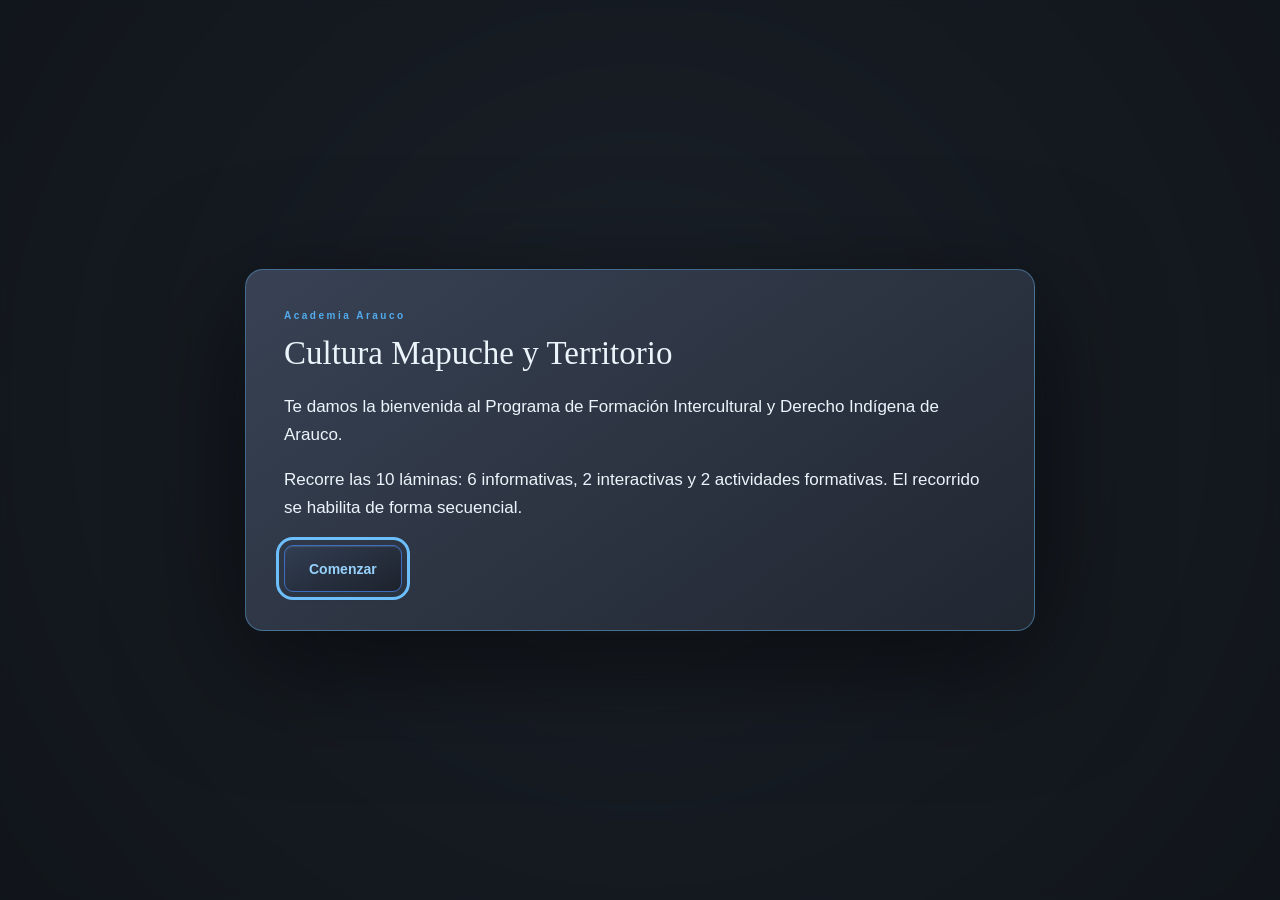
<file: demo-arauco-cultura/index.html>
<!doctype html>
<html lang="es"><head><meta charset="utf-8"><meta name="viewport" content="width=device-width,initial-scale=1"><meta name="theme-color" content="#3b4659"><meta name="author" content="Carlo Gutiérrez"><title>Demo e-learning · Cultura Mapuche y Territorio · Gestión Global Capacita</title><link rel="stylesheet" href="mapuche.css?rev=19"><link rel="stylesheet" href="mapuche-controls-v02.css?rev=19"><link rel="stylesheet" href="mapuche-completion-v05.css?rev=19"><link rel="stylesheet" href="mapuche-avatar.css?rev=19"><link rel="stylesheet" href="mapuche-compositions-v11.css?rev=19"><link rel="stylesheet" href="mapuche-qa-v12.css?rev=19"><link rel="stylesheet" href="mapuche-tutor-base-v136.css?rev=19"><link rel="stylesheet" href="mapuche-tutor-v139.css?rev=19"><link rel="stylesheet" href="mapuche-interface-v139.css?rev=19"><link rel="stylesheet" href="mapuche-settings-compact-v139.css?rev=19"><link rel="stylesheet" href="mapuche-wallmapu-v14.css?rev=19"><link rel="stylesheet" href="mapuche-ajustes-v15.css?rev=19"><link rel="stylesheet" href="mapuche-cargador-v16.css?rev=19"><link rel="stylesheet" href="mapuche-ajustes-v16.css?rev=19"><link rel="stylesheet" href="mapuche-secuencia-v17.css?rev=19"><link rel="stylesheet" href="mapuche-ajustes-v18.css?rev=19"><link rel="stylesheet" href="mapuche-ui-v19.css?rev=19"><link rel="stylesheet" href="demo-ggc.css?rev=3"><link rel="icon" href="mapuche-assets/logo-ggc-original.svg"></head>
<body>
<div id="cargador-v16" role="status" aria-live="polite" aria-busy="true"><div class="cg-centro"><svg viewBox="0 0 260 260" role="img" aria-label="Kultrun con luceros: símbolo mapuche"><g class="cg-anillo"><circle cx="130" cy="130" r="124" fill="none" stroke="#a6c8e0" stroke-opacity=".55" stroke-width="1.5"/><circle cx="130" cy="130" r="112" fill="none" stroke="#a6c8e0" stroke-opacity=".55" stroke-width="1.5"/><polyline points="122.1,16.8 121.8,12.3 132.1,12.0 132.1,7.5 140.7,8.0" fill="none" stroke="#1e8bd8" stroke-width="2" stroke-linejoin="round"/><polyline points="151.7,18.6 152.5,14.2 162.5,16.6 163.8,12.2 171.9,14.9" fill="none" stroke="#1e8bd8" stroke-width="2" stroke-linejoin="round"/><polyline points="179.8,28.0 181.7,23.9 190.8,28.9 193.1,25.0 200.3,29.7" fill="none" stroke="#1e8bd8" stroke-width="2" stroke-linejoin="round"/><polyline points="204.5,44.3 207.4,40.9 214.9,48.0 218.1,44.9 223.8,51.3" fill="none" stroke="#1e8bd8" stroke-width="2" stroke-linejoin="round"/><polyline points="224.1,66.5 227.8,64.0 233.2,72.8 237.1,70.6 241.0,78.2" fill="none" stroke="#1e8bd8" stroke-width="2" stroke-linejoin="round"/><polyline points="237.3,93.0 241.6,91.6 244.5,101.5 248.9,100.4 250.6,108.7" fill="none" stroke="#1e8bd8" stroke-width="2" stroke-linejoin="round"/><polyline points="243.2,122.1 247.7,121.8 248.0,132.1 252.5,132.1 252.0,140.7" fill="none" stroke="#1e8bd8" stroke-width="2" stroke-linejoin="round"/><polyline points="241.4,151.7 245.8,152.5 243.4,162.5 247.8,163.8 245.1,171.9" fill="none" stroke="#1e8bd8" stroke-width="2" stroke-linejoin="round"/><polyline points="232.0,179.8 236.1,181.7 231.1,190.8 235.0,193.1 230.3,200.3" fill="none" stroke="#1e8bd8" stroke-width="2" stroke-linejoin="round"/><polyline points="215.7,204.5 219.1,207.4 212.0,214.9 215.1,218.1 208.7,223.8" fill="none" stroke="#1e8bd8" stroke-width="2" stroke-linejoin="round"/><polyline points="193.5,224.1 196.0,227.8 187.2,233.2 189.4,237.1 181.8,241.0" fill="none" stroke="#1e8bd8" stroke-width="2" stroke-linejoin="round"/><polyline points="167.0,237.3 168.4,241.6 158.5,244.5 159.6,248.9 151.3,250.6" fill="none" stroke="#1e8bd8" stroke-width="2" stroke-linejoin="round"/><polyline points="137.9,243.2 138.2,247.7 127.9,248.0 127.9,252.5 119.3,252.0" fill="none" stroke="#1e8bd8" stroke-width="2" stroke-linejoin="round"/><polyline points="108.3,241.4 107.5,245.8 97.5,243.4 96.2,247.8 88.1,245.1" fill="none" stroke="#1e8bd8" stroke-width="2" stroke-linejoin="round"/><polyline points="80.2,232.0 78.3,236.1 69.2,231.1 66.9,235.0 59.7,230.3" fill="none" stroke="#1e8bd8" stroke-width="2" stroke-linejoin="round"/><polyline points="55.5,215.7 52.6,219.1 45.1,212.0 41.9,215.1 36.2,208.7" fill="none" stroke="#1e8bd8" stroke-width="2" stroke-linejoin="round"/><polyline points="35.9,193.5 32.2,196.0 26.8,187.2 22.9,189.4 19.0,181.8" fill="none" stroke="#1e8bd8" stroke-width="2" stroke-linejoin="round"/><polyline points="22.7,167.0 18.4,168.4 15.5,158.5 11.1,159.6 9.4,151.3" fill="none" stroke="#1e8bd8" stroke-width="2" stroke-linejoin="round"/><polyline points="16.8,137.9 12.3,138.2 12.0,127.9 7.5,127.9 8.0,119.3" fill="none" stroke="#1e8bd8" stroke-width="2" stroke-linejoin="round"/><polyline points="18.6,108.3 14.2,107.5 16.6,97.5 12.2,96.2 14.9,88.1" fill="none" stroke="#1e8bd8" stroke-width="2" stroke-linejoin="round"/><polyline points="28.0,80.2 23.9,78.3 28.9,69.2 25.0,66.9 29.7,59.7" fill="none" stroke="#1e8bd8" stroke-width="2" stroke-linejoin="round"/><polyline points="44.3,55.5 40.9,52.6 48.0,45.1 44.9,41.9 51.3,36.2" fill="none" stroke="#1e8bd8" stroke-width="2" stroke-linejoin="round"/><polyline points="66.5,35.9 64.0,32.2 72.8,26.8 70.6,22.9 78.2,19.0" fill="none" stroke="#1e8bd8" stroke-width="2" stroke-linejoin="round"/><polyline points="93.0,22.7 91.6,18.4 101.5,15.5 100.4,11.1 108.7,9.4" fill="none" stroke="#1e8bd8" stroke-width="2" stroke-linejoin="round"/></g><g class="cg-lucero"><polygon points="198.6,52.4 200.2,57.5 205.0,55.0 202.5,59.8 207.6,61.4 202.5,63.0 205.0,67.8 200.2,65.3 198.6,70.4 197.0,65.3 192.2,67.8 194.7,63.0 189.6,61.4 194.7,59.8 192.2,55.0 197.0,57.5" fill="#1e8bd8"/><polygon points="198.6,189.6 200.2,194.7 205.0,192.2 202.5,197.0 207.6,198.6 202.5,200.2 205.0,205.0 200.2,202.5 198.6,207.6 197.0,202.5 192.2,205.0 194.7,200.2 189.6,198.6 194.7,197.0 192.2,192.2 197.0,194.7" fill="#1e8bd8"/><polygon points="61.4,189.6 63.0,194.7 67.8,192.2 65.3,197.0 70.4,198.6 65.3,200.2 67.8,205.0 63.0,202.5 61.4,207.6 59.8,202.5 55.0,205.0 57.5,200.2 52.4,198.6 57.5,197.0 55.0,192.2 59.8,194.7" fill="#1e8bd8"/><polygon points="61.4,52.4 63.0,57.5 67.8,55.0 65.3,59.8 70.4,61.4 65.3,63.0 67.8,67.8 63.0,65.3 61.4,70.4 59.8,65.3 55.0,67.8 57.5,63.0 52.4,61.4 57.5,59.8 55.0,55.0 59.8,57.5" fill="#1e8bd8"/><circle cx="130.0" cy="33.0" r="2.2" fill="#a6c8e0"/><circle cx="227.0" cy="130.0" r="2.2" fill="#a6c8e0"/><circle cx="130.0" cy="227.0" r="2.2" fill="#a6c8e0"/><circle cx="33.0" cy="130.0" r="2.2" fill="#a6c8e0"/></g><g class="cg-kultrun"><circle cx="130" cy="130" r="82" fill="#b5d3e8"/><circle cx="130" cy="130" r="82" fill="none" stroke="#375891" stroke-width="4"/><circle cx="130" cy="130" r="76" fill="none" stroke="#375891" stroke-opacity=".35" stroke-width="1"/><line x1="130" y1="130" x2="130.0" y2="64.0" stroke="#242d3d" stroke-width="5" stroke-linecap="round"/><line x1="130.0" y1="64.0" x2="124.8" y2="54.3" stroke="#242d3d" stroke-width="3.6" stroke-linecap="round"/><line x1="130.0" y1="64.0" x2="130.0" y2="53.0" stroke="#242d3d" stroke-width="3.6" stroke-linecap="round"/><line x1="130.0" y1="64.0" x2="135.2" y2="54.3" stroke="#242d3d" stroke-width="3.6" stroke-linecap="round"/><line x1="130" y1="130" x2="196.0" y2="130.0" stroke="#242d3d" stroke-width="5" stroke-linecap="round"/><line x1="196.0" y1="130.0" x2="205.7" y2="124.8" stroke="#242d3d" stroke-width="3.6" stroke-linecap="round"/><line x1="196.0" y1="130.0" x2="207.0" y2="130.0" stroke="#242d3d" stroke-width="3.6" stroke-linecap="round"/><line x1="196.0" y1="130.0" x2="205.7" y2="135.2" stroke="#242d3d" stroke-width="3.6" stroke-linecap="round"/><line x1="130" y1="130" x2="130.0" y2="196.0" stroke="#242d3d" stroke-width="5" stroke-linecap="round"/><line x1="130.0" y1="196.0" x2="135.2" y2="205.7" stroke="#242d3d" stroke-width="3.6" stroke-linecap="round"/><line x1="130.0" y1="196.0" x2="130.0" y2="207.0" stroke="#242d3d" stroke-width="3.6" stroke-linecap="round"/><line x1="130.0" y1="196.0" x2="124.8" y2="205.7" stroke="#242d3d" stroke-width="3.6" stroke-linecap="round"/><line x1="130" y1="130" x2="64.0" y2="130.0" stroke="#242d3d" stroke-width="5" stroke-linecap="round"/><line x1="64.0" y1="130.0" x2="54.3" y2="135.2" stroke="#242d3d" stroke-width="3.6" stroke-linecap="round"/><line x1="64.0" y1="130.0" x2="53.0" y2="130.0" stroke="#242d3d" stroke-width="3.6" stroke-linecap="round"/><line x1="64.0" y1="130.0" x2="54.3" y2="124.8" stroke="#242d3d" stroke-width="3.6" stroke-linecap="round"/><circle cx="159.7" cy="100.3" r="7" fill="none" stroke="#242d3d" stroke-width="3"/><line x1="170.2" y1="100.3" x2="174.7" y2="100.3" stroke="#242d3d" stroke-width="2.4" stroke-linecap="round"/><line x1="167.1" y1="107.7" x2="170.3" y2="110.9" stroke="#242d3d" stroke-width="2.4" stroke-linecap="round"/><line x1="159.7" y1="110.8" x2="159.7" y2="115.3" stroke="#242d3d" stroke-width="2.4" stroke-linecap="round"/><line x1="152.3" y1="107.7" x2="149.1" y2="110.9" stroke="#242d3d" stroke-width="2.4" stroke-linecap="round"/><line x1="149.2" y1="100.3" x2="144.7" y2="100.3" stroke="#242d3d" stroke-width="2.4" stroke-linecap="round"/><line x1="152.3" y1="92.9" x2="149.1" y2="89.7" stroke="#242d3d" stroke-width="2.4" stroke-linecap="round"/><line x1="159.7" y1="89.8" x2="159.7" y2="85.3" stroke="#242d3d" stroke-width="2.4" stroke-linecap="round"/><line x1="167.1" y1="92.9" x2="170.3" y2="89.7" stroke="#242d3d" stroke-width="2.4" stroke-linecap="round"/><path d="M104.3,88.3 A12,12 0 1,0 104.3,112.3 A15,15 0 0,1 104.3,88.3Z" fill="#242d3d"/><polygon points="100.3,146.7 102.4,154.6 109.5,150.5 105.4,157.6 113.3,159.7 105.4,161.8 109.5,168.9 102.4,164.8 100.3,172.7 98.2,164.8 91.1,168.9 95.2,161.8 87.3,159.7 95.2,157.6 91.1,150.5 98.2,154.6" fill="#242d3d"/><polygon points="152.7,148.2 153.6,151.5 156.6,149.8 154.9,152.8 158.2,153.7 154.9,154.6 156.6,157.6 153.6,155.9 152.7,159.2 151.8,155.9 148.8,157.6 150.5,154.6 147.2,153.7 150.5,152.8 148.8,149.8 151.8,151.5" fill="#242d3d"/><polygon points="166.7,150.2 167.6,153.5 170.6,151.8 168.9,154.8 172.2,155.7 168.9,156.6 170.6,159.6 167.6,157.9 166.7,161.2 165.8,157.9 162.8,159.6 164.5,156.6 161.2,155.7 164.5,154.8 162.8,151.8 165.8,153.5" fill="#242d3d"/><polygon points="159.7,161.2 160.6,164.5 163.6,162.8 161.9,165.8 165.2,166.7 161.9,167.6 163.6,170.6 160.6,168.9 159.7,172.2 158.8,168.9 155.8,170.6 157.5,167.6 154.2,166.7 157.5,165.8 155.8,162.8 158.8,164.5" fill="#242d3d"/><circle cx="130" cy="130" r="6.5" fill="#242d3d"/></g></svg><p class="cg-titulo">Cultura Mapuche y Territorio</p><p class="cg-sub">Cargando</p><div class="cg-barra" aria-hidden="true"><i></i></div></div></div>
<div id="backgrounds" aria-hidden="true"><div class="backdrop active"></div><div class="backdrop"></div></div><div class="shade" aria-hidden="true"></div>
<header>
<span class="ggc-logo"><img src="mapuche-assets/logo-ggc-original.svg" alt="Gestión Global Capacita"></span>
<div class="module">Cultura Mapuche y Territorio</div>
<div class="header-tools"><span id="count" aria-label="Contador de láminas">01 / 10</span><button id="menu" class="utility" aria-label="Abrir índice"><span data-icon="menu"></span><span>ÍNDICE</span></button><button id="fullscreen" class="icon-btn" aria-label="Pantalla completa"><span data-icon="full"></span></button><button id="help" class="utility" aria-label="Abrir ayuda"><span data-icon="help"></span><span>AYUDA</span></button></div>
</header>
<main id="stage" tabindex="-1" aria-live="polite"></main>
<div class="support"><div id="captions" aria-label="Subtítulos" hidden></div></div>
<footer>
<div class="media"><button id="pause" class="icon-btn" aria-label="Pausar locución"><span data-icon="pause"></span></button><button id="voice" class="icon-btn" aria-label="Silenciar voz" aria-pressed="false"><span data-icon="volume"></span></button></div>
<div class="audio-timeline"><div class="timeline-row"><span id="audio-elapsed" class="audio-time">0:00</span><input id="audio-seek" type="range" min="0" max="100" step="0.01" value="0" aria-label="Posición de la locución" aria-valuetext="0:00 de 0:00"><span id="audio-duration" class="audio-time">0:00</span></div><div id="advance-status" role="status"></div></div>
<div class="audio-options"><button id="cc" class="icon-btn" aria-label="Activar subtítulos" aria-pressed="false">CC</button><button id="music" class="icon-btn" aria-label="Activar música" aria-pressed="false"><span data-icon="music"></span></button></div>
<div class="nav"><button id="prev" class="secondary" aria-label="Lámina anterior"><span data-icon="prev"></span><span>Anterior</span></button><button id="next" class="primary"><span>Continuar</span><span data-icon="next"></span></button></div>
</footer>
<dialog id="layer" aria-labelledby="layer-title"><button id="close-layer" class="close" aria-label="Cerrar ventana">×</button><p id="layer-label" class="eyebrow"></p><h2 id="layer-title"></h2><div id="layer-body"></div><div id="layer-actions"></div></dialog>
<audio id="narrator" preload="auto"></audio><audio id="music-player" src="audio/loop-mapuche-v16.wav" loop preload="none"></audio>
<script src="mapuche-data.js?rev=19"></script><script src="mapuche-audio.js?rev=19"></script><script src="mapuche-avatars.js?rev=19"></script><script src="mapuche-avatar-player.js?rev=19"></script><script src="mapuche.js?rev=19"></script><script src="scorm-state-v05.js?rev=19"></script><script src="mapuche-interface-v139.js?rev=19"></script><script src="mapuche-tutor-v139.js?rev=19"></script><script src="mapuche-wallmapu-v14.js?rev=19"></script><script src="mapuche-ajustes-v15.js?rev=19"></script><script src="mapuche-ajustes-v16.js?rev=19"></script><script src="mapuche-cargador-v16.js?rev=19"></script><script src="mapuche-secuencia-v17.js?rev=19"></script><script src="mapuche-ui-v19.js?rev=19"></script><script src="demo-ggc.js?rev=3"></script></body></html>
</file>
<file: demo-arauco-cultura/mapuche.css>
@font-face{font-family:MotorSans;src:local('Aptos'),local('Segoe UI')}*{box-sizing:border-box} :root{--sand:#a6c8e0;--taupe:#3b4659;--yellow:#1e8bd8;--ivory:#ebf4fa;--muted:#c0c8d5;--line:#a7c7de5e;color-scheme:dark}body{margin:0;background:var(--taupe);color:var(--ivory);font-family:MotorSans,'Segoe UI',Arial,sans-serif;min-height:100svh;display:grid;grid-template-rows:88px minmax(0,1fr) 104px 84px;overflow-x:hidden}button{font:inherit;cursor:pointer}button:disabled{opacity:.35;cursor:default}button:focus-visible{outline:3px solid #6cbffb;outline-offset:5px}button svg{width:23px;height:23px;pointer-events:none}button span{pointer-events:none}#backgrounds,.shade{position:fixed;inset:0;z-index:-2;pointer-events:none}.backdrop{position:absolute;inset:-10px;background-size:cover;background-position:center;opacity:0;transition:opacity 1450ms ease}.backdrop.active{opacity:1}.shade{z-index:-1;background:linear-gradient(90deg,rgba(23,27,35,.94) 0%,rgba(27,33,42,.84) 32%,rgba(27,33,42,.37) 65%,rgba(27,33,42,.1)),linear-gradient(0deg,#1c222be0,transparent 36%)}header{background:linear-gradient(110deg,#a8c9e1,#c5def0 45%,#94afdd);color:#212732;display:flex;align-items:center;gap:32px;padding:0 3vw;box-shadow:0 1px 0 #ffffff77;z-index:1}.brand{display:flex;align-items:center;gap:22px}.brand img{width:145px;height:auto;filter:brightness(0);opacity:.75}.brand>span{border-left:1px solid #4d5c765c;padding-left:22px;font-size:19px}.brand small,.module small{display:block;font-size:12px;margin-top:3px}.module{border-left:1px solid #4d5c765c;padding-left:26px;font-size:12px;font-weight:600}.module small{font-size:15px;font-weight:400}.progress{margin-left:auto;display:flex;align-items:center;gap:20px;white-space:nowrap}.track{width:120px;height:5px;border-radius:5px;background:#657ba055}.track span,.voice-track span{display:block;height:100%;background:#056db7;transition:width .2s}#count{font-size:16px;font-variant-numeric:tabular-nums}main{padding:5vh 4vw 2vh;min-height:440px;display:flex;align-items:center}.scene{width:100%;max-width:1540px;margin:auto}.eyebrow{color:#51abec;font-size:11px;letter-spacing:.25em;font-weight:600;margin:0 0 20px}h1{font-family:Georgia,'Times New Roman',serif;font-size:clamp(36px,4.4vw,70px);font-weight:400;line-height:1.08;letter-spacing:-.035em;max-width:850px;margin:0 0 22px;text-wrap:balance}h1:focus{outline:0}.subtitle{color:#accbe2;font-size:21px;margin:0 0 26px;max-width:670px;line-height:1.5}.lead{font-size:clamp(18px,1.65vw,24px);line-height:1.6;max-width:660px;color:var(--muted);margin:0 0 25px}.cover h1{max-width:780px;font-size:clamp(48px,5.7vw,88px)}.cover .program{max-width:650px;font-size:20px;line-height:1.5;color:#a7b9d8}.cover .small{margin-top:24px}.small{font-size:12px;line-height:1.6;color:#bfcbe0}.capsule{display:inline-flex;gap:10px;align-items:center;border:1px solid var(--line);padding:10px 16px;border-radius:50px;font-size:11px;letter-spacing:.16em;margin-bottom:20px;background:#171b2280}.capsule:before{content:'';width:6px;height:6px;border-radius:50%;background:var(--yellow);box-shadow:0 0 13px #3199e488}.cover-actions{margin-top:32px;display:flex;align-items:center;gap:24px}.signature{position:absolute;right:4vw;bottom:220px;color:#c3d2eb;font-size:12px;letter-spacing:.2em}.signature b{display:block;font-size:19px;font-weight:400;letter-spacing:.35em;margin-bottom:7px}.intro-grid{display:grid;grid-template-columns:1.3fr .7fr;gap:6vw;align-items:center}.intro-stat{background:#212833aa;border:1px solid var(--line);border-radius:18px;backdrop-filter:blur(18px);padding:40px;max-width:430px}.intro-stat strong{display:block;color:#58adea;font-family:Georgia,serif;font-size:100px;line-height:1}.intro-stat p{font-size:22px;line-height:1.4;margin:20px 0 0}.intro-stat small{display:block;color:#b7c2d6;font-size:14px;margin-top:16px;line-height:1.5}.cards{display:grid;grid-template-columns:repeat(3,minmax(0,1fr));gap:16px;max-width:830px}.info-card{position:relative;text-align:left;border:1px solid #99b2de88;background:linear-gradient(135deg,#3d4a624d,#1d222ba6);color:var(--ivory);border-radius:13px;min-height:185px;padding:23px;backdrop-filter:blur(12px);box-shadow:inset 0 1px 0 #ffffff11,0 10px 25px #0c101814;transition:border-color .3s,box-shadow .3s,background .3s}.info-card:hover{border-color:#55aae6;box-shadow:0 0 23px #1c8cdc20,inset 0 1px 0 #ffffff44;background:linear-gradient(135deg,#35569066,#1c222bbd)}.info-card.checked{border-color:#2794e2}.card-icon{display:grid;place-items:center;border:1px solid #9fc3dd;width:55px;height:55px;border-radius:50%;margin-bottom:19px;color:#9dc5e2}.card-icon svg{width:30px;height:30px}.info-card h3{font-family:Georgia,serif;font-weight:400;font-size:23px;margin:0 0 12px}.info-card .desc{font-size:13px;line-height:1.5;color:#b7c3d8}.check{position:absolute;right:13px;top:13px;width:24px;height:24px;border-radius:50%;display:grid;place-items:center;background:#2e95de;color:#192232}.check svg{width:16px;height:16px}.card-number{color:#73aad2;font-size:11px;letter-spacing:.2em;position:absolute;right:19px;bottom:18px}.review-count{margin-top:15px;color:#a1b5d8;font-size:11px;letter-spacing:.08em}.history-grid{display:grid;grid-template-columns:1.2fr .8fr;gap:45px;align-items:center}.history-grid .cards{grid-template-columns:repeat(3,minmax(0,1fr))}.history-grid .info-card{padding:18px;min-height:190px}.history-grid .info-card h3{font-size:19px}.map-frame{position:relative;max-width:500px;justify-self:end;box-shadow:0 25px 75px #00000066;border:1px solid #a3cbe88c;border-radius:10px;overflow:hidden;background:#acbfe0}.map-frame img{display:block;width:100%;max-height:360px;object-fit:contain}.map-caption{padding:12px 18px;color:#273040;font-size:11px;line-height:1.5;display:flex;gap:15px;align-items:center}.map-caption button{background:transparent;border:1px solid #3f516f;color:#273040;border-radius:6px;padding:7px;white-space:nowrap}.source-note{color:#a5b5d1;font-size:10px;max-width:780px;line-height:1.5;margin-top:14px}.demography .cards{max-width:1050px}.demography .info-card{min-height:215px}.metric{font-family:Georgia,serif;font-size:53px;color:#51a7e5;margin-bottom:12px;display:block}.demography h1{max-width:900px}.worldview .cards{max-width:900px}.worldview .info-card{min-height:200px}.worldview h1{max-width:740px}.support{background:#1b202975;border-top:1px solid #a6b9da27;display:flex;flex-direction:column;justify-content:center;padding:10px 4vw;gap:9px;backdrop-filter:blur(12px)}#captions{font-size:14px;color:#7abeee;line-height:1.45;min-height:44px;max-width:1250px;border-left:3px solid #2b8dd3;padding-left:15px}#captions[hidden]{display:none}#advance-status{color:#c3d0e6;font-size:12px;display:flex;align-items:center;gap:12px}#advance-status:before{content:'';width:3px;height:19px;background:#3592d5;flex-shrink:0}footer{background:linear-gradient(110deg,#b0cce0,#c9e0f0 48%,#a6bce2);color:#202630;padding:12px 2.6vw;display:flex;align-items:center;gap:25px;justify-content:space-between;z-index:1}.tools,.media,.nav{display:flex;align-items:center;gap:12px}.tools{gap:20px}.utility{display:flex;gap:12px;align-items:center;background:none;border:0;color:inherit;font-size:10px;letter-spacing:.12em;padding:10px 0}.utility svg{width:22px;height:22px}.icon-btn{border:1px solid transparent;background:none;color:inherit;min-width:36px;height:38px;display:grid;place-items:center;border-radius:50%;font-size:12px}.icon-btn[aria-pressed=true]{border-color:#28618a;background:#68a0c833}.icon-btn:hover{background:#5373aa40}#pause{background:#28303d;color:#cce3f3;width:41px;height:41px}.voice-track{width:80px;height:4px;background:#7689a955;border-radius:6px;overflow:hidden}.primary,.secondary{display:inline-flex;justify-content:center;align-items:center;gap:22px;min-height:47px;border-radius:9px;padding:11px 24px;font-size:14px}.primary{color:#0c1c28;border:1px solid #4eacef;background:linear-gradient(165deg,#53aeef 0%,#208bd8 38%,#0572c0 100%);box-shadow:inset 0 1px 1px #ffffff88,0 4px 16px #075c9922;position:relative;overflow:hidden}.primary:before{content:'';position:absolute;inset:0;background:linear-gradient(115deg,transparent 30%,#ffffff66 47%,transparent 65%);transform:translateX(-130%);transition:transform .7s;pointer-events:none}.primary:hover:before{transform:translateX(130%)}.secondary{color:inherit;border:1px solid #4e638888;background:transparent}.primary:hover{box-shadow:inset 0 1px 1px #ffffff99,0 0 23px #278fda44}.secondary:hover{background:#5671a020}dialog{color:var(--ivory);background:linear-gradient(145deg,#384254,#212731);border:1px solid #5a9ecf88;border-radius:18px;padding:38px;width:min(790px,91vw);max-height:86svh;box-shadow:0 30px 120px #00000099}dialog::backdrop{background:#0e1218bc;backdrop-filter:blur(9px)}dialog .close{position:absolute;right:13px;top:9px;border:0;background:none;color:#bad5e9;font-size:33px;line-height:1;padding:8px}dialog h2{font-family:Georgia,serif;font-weight:400;font-size:33px;line-height:1.18;margin:8px 0 20px}dialog p{font-size:17px;line-height:1.65}dialog .eyebrow{font-size:10px;margin:0 30px 10px 0}dialog .popup-image{width:100%;max-height:340px;object-fit:contain;background:#191d25;border-radius:8px;margin-bottom:12px}#layer-actions{display:flex;gap:12px;flex-wrap:wrap;margin-top:23px}#layer-actions:empty{display:none}.index-list{display:grid;gap:7px}.index-list button{display:flex;justify-content:space-between;gap:16px;align-items:center;text-align:left;background:#1d222b77;border:1px solid var(--line);padding:14px;border-radius:7px;color:var(--ivory);line-height:1.4;font-size:14px}.index-list button[aria-current=step]{border-color:#3a9ade}.index-list svg{width:19px;flex-shrink:0}.welcome-meta{color:#95add7;font-size:12px!important}.help-row{display:flex;gap:15px;margin:18px 0;align-items:start}.help-row svg{width:26px;height:26px;flex-shrink:0;color:#7fbbe6}.help-row p{margin:0;font-size:15px}.speech-reveal{transition:opacity .5s,transform .5s}.speech-reveal.waiting{opacity:0;transform:translateY(7px);visibility:hidden}.scene-parallax{transform:translate(var(--px,0px),var(--py,0px))}.scene-enter{animation:entrance .9s both}@keyframes entrance{from{opacity:0;transform:translateY(8px)}to{opacity:1;transform:translateY(0)}}
@media(min-width:761px){body{height:100svh;grid-template-rows:80px minmax(0,1fr) 100px 78px}main{min-height:0;padding:22px 4vw}.scene{max-height:100%}h1{font-size:clamp(36px,3.7vw,63px);margin-bottom:16px}.eyebrow{margin-bottom:14px}.lead{font-size:19px;line-height:1.5;margin-bottom:19px}.cover h1{font-size:clamp(46px,4.7vw,78px);margin-bottom:16px}.cover .program{font-size:18px;margin:0;line-height:1.5}.capsule{padding:8px 14px;margin-bottom:17px}.cover-actions{margin-top:24px}.cover .small{margin-top:14px}.cover-actions .small{margin:0}.demography .info-card{min-height:185px;padding:20px}.worldview .info-card{min-height:178px}.metric{font-size:44px;margin-bottom:10px}.card-icon{width:48px;height:48px;margin-bottom:15px}.info-card h3{font-size:21px}.source-note{margin-bottom:0}.signature{bottom:220px}.worldview h1{max-width:790px}.history-grid .info-card{min-height:175px}}
@media(min-width:1600px){body{grid-template-rows:100px minmax(0,1fr) 112px 92px}main{padding:5vh 4vw}.cards{max-width:950px}.info-card{min-height:220px}}
@media(max-width:1100px){header{gap:18px}.brand>span{display:none}.brand img{width:125px}.module{border:0;padding:0}.track{width:70px}footer{gap:10px;padding-inline:20px}.tools{gap:12px}.utility{gap:6px}.media{gap:4px}.voice-track{width:45px}.primary,.secondary{padding:10px 15px;gap:13px}.history-grid{gap:20px;grid-template-columns:1.3fr .7fr}.history-grid .cards{gap:9px}.history-grid .info-card{padding:13px}.history-grid .info-card h3{font-size:17px}}
@media(max-width:760px){body{grid-template-rows:72px 1fr auto auto}header{padding:12px 18px;gap:12px}.brand img{width:95px}.module{font-size:9px}.module small{font-size:11px;max-width:145px}.progress{gap:0}#count{font-size:12px}.track{display:none}main{padding:35px 22px 24px;min-height:530px;align-items:start}.shade{background:linear-gradient(90deg,#181d25ef,#1a1f28b5),linear-gradient(0deg,#181d25b0,transparent)}h1{font-size:40px}.cover h1{font-size:47px}.cover .program{font-size:17px}.cover-actions{gap:15px;flex-wrap:wrap}.intro-grid,.history-grid{grid-template-columns:1fr;gap:25px}.intro-stat{padding:24px;max-width:none;display:grid;grid-template-columns:.65fr 1fr;gap:10px;align-items:center}.intro-stat strong{font-size:65px}.intro-stat p{font-size:18px;margin:0}.intro-stat small{grid-column:1/-1;margin:0}.lead{font-size:18px}.cards,.history-grid .cards{grid-template-columns:1fr;gap:12px}.info-card,.history-grid .info-card,.demography .info-card,.worldview .info-card{min-height:112px;padding:20px 45px 20px 83px}.card-icon{position:absolute;left:16px;top:25px;width:48px;height:48px;margin:0}.info-card h3,.history-grid .info-card h3{font-size:22px}.info-card .desc{font-size:13px}.check{right:12px;top:12px}.metric{font-size:34px;position:absolute;left:15px;top:28px;width:62px;overflow-wrap:anywhere}.demography .info-card{padding-left:100px}.demography .info-card:first-child .metric{font-size:25px}.map-frame{justify-self:stretch;max-width:none}.map-frame img{max-height:260px}.support{padding:14px 22px;min-height:112px}#captions{font-size:13px;min-height:72px}#advance-status{font-size:11px;line-height:1.5}footer{display:grid;grid-template-columns:1fr 1fr;gap:14px;padding:14px 18px}.tools{gap:17px}.media{grid-column:1/-1;grid-row:1;justify-content:center;gap:17px;border-bottom:1px solid #556f9b44;padding-bottom:10px}.voice-track{width:65px}.nav{justify-content:end;gap:8px}.nav .primary,.nav .secondary{font-size:12px;min-height:43px;padding:9px 12px;gap:8px}.nav svg{width:17px}.nav .secondary span:last-child{display:none}.utility{font-size:9px;gap:6px}.utility svg{width:18px}.signature{position:static;margin-top:45px;font-size:10px}.signature b{font-size:14px}dialog{padding:29px 22px}dialog h2{font-size:28px}dialog p{font-size:16px}dialog .popup-image{max-height:270px}.source-note{font-size:10px}.worldview h1{font-size:37px}}
@media(max-width:370px){header{padding:10px 12px}.brand img{width:77px}.module small{font-size:10px;max-width:117px}main{padding-inline:18px}h1{font-size:35px}.cover h1{font-size:41px}.media{gap:11px}.voice-track{width:40px}.utility{gap:4px}.tools{gap:12px}footer{padding:12px}.nav .primary{padding:9px}.info-card h3{font-size:20px}}
body,main,.scene,.intro-grid,.intro-grid>*{min-width:0}.hint{position:absolute;right:16px;bottom:43px;color:#4babef;filter:drop-shadow(0 0 5px #2589d155)}.hint svg{width:18px;height:18px}
@media(max-width:760px){.intro-stat{grid-template-columns:minmax(0,1fr) minmax(0,1fr)}.intro-stat>*{min-width:0}.intro-stat strong{font-size:clamp(42px,13vw,52px)}.intro-stat p{overflow-wrap:anywhere}}
@media(max-width:760px){.support{height:166px;min-height:166px;justify-content:end}#captions{height:100px;min-height:100px;flex-shrink:0;display:flex;align-items:center}#captions[hidden]{display:block;visibility:hidden}#advance-status{min-height:26px}.hint{right:15px;bottom:42px}}
@media(prefers-reduced-motion:reduce){*,*:before,*:after{animation:none!important;transition:none!important}.scene-parallax{transform:none!important}}
</file>
<file: demo-arauco-cultura/mapuche-controls-v02.css>
/* Revisión de Carlo: controles superiores, audio desplazable y CC compactos. */
body{grid-template-rows:80px minmax(0,1fr) 52px 88px}
.header-tools{margin-left:auto;display:flex;align-items:center;gap:17px;white-space:nowrap;flex-shrink:0}
.header-tools #count{padding-right:17px;border-right:1px solid #54658244;font-size:16px}
.header-tools .utility{font-size:10px;gap:7px;letter-spacing:.08em}
.header-tools .icon-btn{color:#272f3c;width:35px;height:35px;border-radius:7px}
.header-tools button:hover{background:#3752811a}
header{gap:22px}.brand{gap:17px}.brand>span{font-size:17px;padding-left:17px}.module{padding-left:20px}
.support{height:52px;min-height:52px;padding:4px 4vw;background:transparent;border:0;backdrop-filter:none;justify-content:center;align-items:center}
#captions{height:auto;min-height:0;max-height:44px;max-width:1050px;padding:8px 18px;border:1px solid #78b1da33;border-radius:8px;background:#161a22e6;color:#8fc6ed;font-size:13px;line-height:1.4;text-align:center;box-shadow:0 4px 16px #00000011}
#captions[hidden]{display:block;visibility:hidden}
footer{display:grid;grid-template-columns:auto minmax(0,1fr) auto auto;grid-template-areas:'media timeline options nav';gap:18px;padding:10px 2.5vw;min-height:88px}
.media{grid-area:media;gap:8px;border:0;padding:0;justify-content:start}.audio-options{grid-area:options;display:flex;gap:5px;align-items:center}.nav{grid-area:nav;gap:8px}
.audio-timeline{grid-area:timeline;display:flex;gap:17px;align-items:center;min-width:0}
.timeline-row{display:flex;align-items:center;gap:10px;flex:1;min-width:0}
.audio-time{font-size:10px;color:#404f68;font-variant-numeric:tabular-nums;flex-shrink:0;min-width:26px}
#audio-seek{--played:0%;appearance:none;-webkit-appearance:none;min-width:50px;width:100%;height:26px;background:transparent;cursor:ew-resize;margin:0;touch-action:pan-y;border-radius:12px}
#audio-seek::-webkit-slider-runnable-track{height:5px;border-radius:8px;background:linear-gradient(to right,#0d71b8 0%,#0d71b8 var(--played),#6f86ad55 var(--played),#6f86ad55 100%)}
#audio-seek::-webkit-slider-thumb{appearance:none;-webkit-appearance:none;width:15px;height:15px;margin-top:-5px;border-radius:50%;background:linear-gradient(140deg,#77c1f6,#0d77c3);border:2px solid #b2defd;box-shadow:0 0 0 1px #2873a9,0 2px 6px #1e4c6d35}
#audio-seek::-moz-range-track{height:5px;background:#6f86ad55;border-radius:8px}#audio-seek::-moz-range-progress{height:5px;background:#0d71b8;border-radius:8px}#audio-seek::-moz-range-thumb{width:13px;height:13px;border:2px solid #b2defd;background:#3291d5;border-radius:50%}
#audio-seek:focus-visible{outline:2px solid #1d5d8b;outline-offset:4px}#audio-seek:disabled{opacity:.4;cursor:default}
#advance-status{font-size:11px;color:#3b4b67;max-width:165px;flex:0 1 165px;min-height:0;line-height:1.35;gap:7px}
#advance-status:before{height:17px;width:2px;background:#1c74b2}
.nav .primary,.nav .secondary{min-height:45px;padding:10px 18px;gap:12px;font-size:13px}
.signature{bottom:185px}
@media(min-width:1600px){body{grid-template-rows:90px minmax(0,1fr) 52px 88px}.header-tools{gap:20px}.audio-timeline{gap:22px}#advance-status{flex-basis:190px;max-width:190px}#captions{font-size:14px;max-width:1200px}}
@media(max-width:1200px){.brand>span{display:none}.module{border:0;padding:0}.header-tools{gap:13px}.audio-timeline{gap:10px}footer{gap:12px}.nav .primary,.nav .secondary{padding:10px 12px}.nav .secondary span:last-child{display:none}.nav .secondary{min-width:43px}#advance-status{max-width:142px;flex-basis:142px}}
@media(max-width:900px){.module small{max-width:190px;font-size:13px}.header-tools{gap:10px}.header-tools .utility span:last-child{display:none}.header-tools .utility{padding:8px}.header-tools #count{padding-right:12px}.brand img{width:115px}footer{gap:10px;padding-inline:20px}.media{gap:3px}.audio-options{gap:0}.nav .primary{padding:10px 13px}#advance-status{max-width:125px;flex-basis:125px;font-size:10px}.timeline-row{gap:7px}}
@media(max-width:760px){
body{height:auto;grid-template-rows:78px 1fr 66px 116px}
header{padding:10px 16px;gap:10px;flex-wrap:wrap;align-content:center;justify-content:space-between}
.brand img{width:90px}.module{display:none}.header-tools{gap:7px}.header-tools #count{font-size:13px;padding-right:10px}.header-tools .utility{padding:5px}.header-tools .icon-btn{min-width:29px;width:29px;height:31px}.header-tools svg{width:20px;height:20px}
.support{height:66px;min-height:66px;padding:3px 18px;justify-content:center;align-items:stretch}
#captions{height:auto;min-height:0;max-height:60px;max-width:none;padding:7px 12px;font-size:12px;line-height:1.35;display:flex;align-items:center;justify-content:center}
#captions[hidden]{display:flex;visibility:hidden}
footer{grid-template-columns:auto auto minmax(0,1fr);grid-template-rows:42px 44px;grid-template-areas:'timeline timeline timeline' 'media options nav';gap:6px 11px;padding:9px 16px 11px;min-height:116px}
.audio-timeline{gap:12px;display:flex}.timeline-row{gap:8px}.audio-time{font-size:10px;min-width:25px}#advance-status{max-width:116px;flex-basis:116px;font-size:10px;line-height:1.25;min-height:0}
.media{grid-column:auto;grid-row:auto;gap:4px;justify-content:start;padding:0;border:0}.audio-options{gap:1px}.icon-btn{min-width:32px;width:32px;height:34px}#pause{width:36px;height:36px}.nav{gap:7px;justify-content:end}.nav .primary,.nav .secondary{min-height:39px;padding:8px 11px;font-size:12px}.nav .secondary{min-width:36px}.nav svg{width:17px;height:17px}.signature{position:static}.nav .secondary span:last-child{display:none}
}
@media(max-width:370px){header{padding-inline:11px}.brand img{width:78px}.header-tools{gap:4px}.header-tools #count{font-size:12px;padding-right:7px}.header-tools .utility{padding:4px}.header-tools .icon-btn{width:26px;min-width:26px}.header-tools svg{width:18px;height:18px}footer{padding-inline:11px;column-gap:6px}.nav{gap:5px}.nav .primary{padding-inline:8px}.audio-options .icon-btn{min-width:29px;width:29px}.media{gap:0}#advance-status{flex-basis:102px;max-width:102px;font-size:9px}.audio-timeline{gap:9px}.timeline-row{gap:5px}}
/* Contraste y aviso de habilitación solicitado por Carlo. */
.primary{color:#96d2fc;background:linear-gradient(155deg,#323e53,#1d222c);border-color:#3e6dbf;box-shadow:inset 0 1px 1px #a3cbe733,0 3px 8px #0e243320;font-weight:600}
.primary:hover{background:linear-gradient(155deg,#334565,#212937);box-shadow:inset 0 1px 1px #a3cbe755,0 0 18px #3e82b338}
.secondary{background:#29313e;color:#c3e1f6;border-color:#465979;box-shadow:inset 0 1px 0 #ffffff13}
.secondary:hover{background:#313d53;color:#cdeafe}
.header-tools .utility,.header-tools .icon-btn{background:#29313e;border:1px solid #3b4d6b;color:#c4e2f8;border-radius:7px;padding:8px 10px;box-shadow:inset 0 1px 0 #ffffff11}
.header-tools .utility:hover,.header-tools .icon-btn:hover{background:#2f3f5a}
.header-tools .icon-btn{padding:6px}.media .icon-btn,.audio-options .icon-btn{background:#323e53;color:#b7e0fd;border:1px solid #41577d}
.media .icon-btn:hover,.audio-options .icon-btn:hover{background:#34486b}.audio-options .icon-btn[aria-pressed=true],.media .icon-btn[aria-pressed=true]{background:#202630;color:#84cafc;border-color:#2273ad;box-shadow:0 0 0 2px #1b649920}
#pause{background:#212731;color:#a4d8fd;border-color:#304873}
button:disabled{opacity:1;background:#92a1bb!important;color:#4b5971!important;border-color:#8596b4!important;box-shadow:none!important}
.info-card{background:linear-gradient(135deg,#262d3aed,#191e26e8);border-color:#6781ae;color:#eaf6fe}
.info-card:hover{background:linear-gradient(135deg,#2a3954e8,#1d222ce8);border-color:#4ca4e2}
.unlock-flash{animation:unlockNotice 1.4s ease-in-out 2}
@keyframes unlockNotice{0%,100%{box-shadow:inset 0 1px 1px #ffffff22,0 0 0 0 #42a9f300}40%{box-shadow:inset 0 1px 1px #ffffff66,0 0 0 2px #4facee80,0 0 24px #42a6ed77;border-color:#9dd4fc}70%{box-shadow:inset 0 1px 1px #ffffff44,0 0 0 1px #4facee33,0 0 13px #42a6ed44}}
@media(max-width:760px){.header-tools .utility{padding:6px}.header-tools .icon-btn{padding:4px}}
@media(prefers-reduced-motion:reduce){.unlock-flash{animation:none!important}}
/* Parallax global v03: ambas capas del fondo conservan el mismo movimiento
   mientras se cruzan sus opacidades. El margen supera el desplazamiento. */
.backdrop{inset:-24px;transform:translate3d(var(--bg-px,0px),var(--bg-py,0px),0);will-change:transform}
@media(prefers-reduced-motion:reduce),(pointer:coarse){.backdrop{transform:none!important;will-change:auto}}
/* Una entrada/salida por contenedor: diálogo, escena y revelados narrados. */
dialog[open]::backdrop{animation:popupBackdropIn 360ms ease both}
dialog[open].popup-closing::backdrop{animation:popupBackdropOut 220ms ease both}
.speech-reveal{transition:opacity 450ms ease,transform 450ms cubic-bezier(.22,.61,.36,1),visibility 0s linear 0s}
.speech-reveal.waiting{transition:opacity 300ms ease,transform 300ms ease,visibility 0s linear 300ms}
@keyframes popupBackdropIn{from{opacity:0}to{opacity:1}}
@keyframes popupBackdropOut{from{opacity:1}to{opacity:0}}
@media(prefers-reduced-motion:reduce){dialog[open]::backdrop{animation:none!important}.speech-reveal,.speech-reveal.waiting{transition:none!important}}
/* Pantallas 6–10 y componentes reutilizables del motor v1.30. */
.new-content{max-width:1280px}.new-content-with-photo{display:grid;grid-template-columns:minmax(0,1.35fr) minmax(0,.75fr);gap:45px;align-items:center}.new-content .cards{max-width:none}.new-content .info-card{min-height:176px;padding:19px}.new-content .info-card h3{font-size:22px}.new-content .info-card .desc{font-size:12px}.new-content .lead{max-width:770px}.single-card{grid-template-columns:1fr;max-width:440px!important}.single-card .info-card{min-height:135px;padding-left:95px}.single-card .card-icon{position:absolute;left:22px;top:24px}.editorial-photo{margin:0;border:1px solid #6889c370;border-radius:12px;overflow:hidden;box-shadow:0 16px 45px #00000044;background:#1a1f28}.editorial-photo img{display:block;width:100%;max-height:300px;object-fit:contain}.info-bullets{list-style:none;padding:0;margin:8px 0;display:grid;gap:22px}.info-bullets li{display:flex;gap:14px;align-items:start;font-size:18px;line-height:1.6}.info-bullets svg{width:23px;height:23px;margin-top:5px;flex-shrink:0;color:#79bbeb;filter:drop-shadow(0 0 5px #368ac640)}
body.is-quiz .shade{background:linear-gradient(135deg,#fffefa12,#c1cce01a)}body.is-quiz main{color:#262d39}body.is-quiz .eyebrow{color:#1f5379}.quiz-view{width:100%;max-width:1160px;margin:auto}.quiz-heading{display:flex;justify-content:space-between;gap:20px;align-items:center}.quiz-heading h1{font-size:36px;max-width:1000px;margin-bottom:12px}.quiz-heading .eyebrow{margin-bottom:9px}.quiz-emblem{display:grid;place-items:center;width:73px;height:73px;flex-shrink:0;border-radius:50%;background:#283242;color:#79c0f2;border:1px solid #5e96be;box-shadow:0 0 26px #327baf13}.quiz-emblem svg{width:48px;height:48px}.quiz-instruction{font-size:13px;line-height:1.5;color:#445169;margin:0 0 12px;max-width:1000px}.quiz-prompt{font-family:Georgia,serif;font-size:24px;line-height:1.25;font-weight:400;max-width:1080px;margin:0 0 15px}.quiz-options{display:grid;gap:9px}.quiz-option{display:flex;align-items:center;gap:16px;text-align:left;width:100%;padding:14px 19px;min-height:61px;border:1px solid #879abb;border-radius:9px;background:#f8fcff;color:#283141;font-size:15px;line-height:1.4;box-shadow:0 3px 10px #23355406;transition:background .25s,border-color .25s,box-shadow .25s}.quiz-option:hover{background:#d0dbef;border-color:#36568d}.quiz-option[aria-checked=true]{background:#2d3544;color:#c8e7fe;border-color:#3083be;box-shadow:0 0 0 1px #4182b066}.quiz-option[aria-checked=true]:disabled{background:#2d3544!important;color:#c8e7fe!important;border-color:#3083be!important}.quiz-option:disabled{background:#d2dbea!important;color:#54647f!important}.option-letter{display:grid;place-items:center;flex-shrink:0;width:32px;height:32px;border:1px solid #5272a8;border-radius:50%;font-weight:600;font-size:13px}.quiz-actions{display:flex;align-items:center;gap:14px;margin-top:16px;flex-wrap:wrap}.quiz-actions button{font-size:12px;min-height:39px;padding:9px 15px}.attempt-status{font-size:11px;color:#404f6a}.activity-ticket{font-size:11px;color:#566783;display:inline-flex;align-items:center;gap:6px}.activity-ticket svg{width:18px;height:18px;color:#255e86}.activity-ticket.reviewed{color:#243a5f}.quiz-outcome{margin-top:10px;font-size:12px;min-height:18px;color:#285576}.star-summary{font-size:12px;margin:9px 0 0;color:#216596}.earned-star{color:#7cbfef;font-size:19px!important}.is-quiz #captions{background:#1f2633ee}.brand-name{font-size:20px;letter-spacing:.04em}
@media(max-width:1100px){.new-content-with-photo{gap:25px;grid-template-columns:minmax(0,1.5fr) minmax(0,.7fr)}.new-content .info-card{padding:15px}.new-content .info-card h3{font-size:19px}.quiz-prompt{font-size:22px}.quiz-option{font-size:14px;padding:12px 15px}}
@media(max-width:760px){.new-content-with-photo{grid-template-columns:1fr;gap:25px}.new-content .info-card{padding:20px 40px 20px 83px;min-height:112px}.new-content .info-card h3{font-size:21px}.editorial-photo img{max-height:280px}.single-card .info-card{padding-left:85px}.single-card .card-icon{left:17px;top:25px}.quiz-heading h1{font-size:30px}.quiz-emblem{width:52px;height:52px}.quiz-emblem svg{width:34px;height:34px}.quiz-prompt{font-size:23px;line-height:1.3;margin:18px 0}.quiz-instruction{font-size:12px}.quiz-option{font-size:15px;padding:15px 12px;gap:12px;align-items:start}.option-letter{width:28px;height:28px}.quiz-actions{gap:12px}.quiz-actions button{font-size:12px}.attempt-status,.activity-ticket{font-size:11px}.quiz-heading{align-items:start}.info-bullets li{font-size:16px}}
</file>
<file: demo-arauco-cultura/mapuche-completion-v05.css>
.two-cards{grid-template-columns:repeat(2,minmax(0,1fr))}.four-cards{grid-template-columns:repeat(4,minmax(0,1fr))}
.quiz-case-row{display:flex;align-items:center;gap:14px;margin:0 0 13px}.quiz-case-row button{min-height:35px;padding:7px 13px;font-size:12px;gap:8px}.quiz-case-row span{font-size:11px;color:#4a5b77}
.closing-view{max-width:1180px}.closing-view h1{margin-bottom:10px}.closing-view .lead{margin-bottom:20px}.closing-summary-grid{display:grid;grid-template-columns:repeat(2,minmax(0,1fr));gap:20px 36px}.closing-principle{display:flex;gap:17px;border-top:1px solid #7c9acd66;padding-top:17px;align-items:start}.closing-symbol{display:grid;place-items:center;width:44px;height:44px;flex-shrink:0;border:1px solid #619fcc;border-radius:50%;color:#7dbdeb}.closing-symbol svg{width:25px;height:25px}.closing-principle h2{font-family:Georgia,serif;font-weight:400;font-size:23px;margin:0 0 8px}.closing-principle p{font-size:15px;line-height:1.5;color:#c4cfe2;margin:0;max-width:470px}.next-capsule{font-size:12px;color:#95c2e2;margin:17px 0 0}.closing-view .star-summary{color:#7bbeee;margin-top:20px}
@media(max-width:760px){.two-cards,.four-cards{grid-template-columns:1fr}.quiz-case-row{align-items:start;flex-direction:column;gap:7px}.closing-summary-grid{grid-template-columns:1fr;gap:23px}.closing-principle{gap:13px}.closing-principle h2{font-size:23px}.closing-principle p{font-size:16px}.closing-view .lead{font-size:18px}.next-capsule{line-height:1.5}}
</file>
<file: demo-arauco-cultura/mapuche-avatar.css>
.scene-parallax.has-avatar{display:grid;grid-template-columns:minmax(0,1fr) clamp(187.5px,18.75vw,275px);gap:clamp(22px,3vw,48px);align-items:center;width:100%}
.avatar-slide-content{min-width:0}.avatar-presenter{align-self:start;padding-top:30px;pointer-events:none}
.avatar-circle{width:100%;aspect-ratio:1;border-radius:50%;overflow:hidden;border:1px solid #71b2e0aa;background:radial-gradient(circle at 40% 30%,#a6c8e038,#22283370);box-shadow:0 12px 32px #0d101538,0 0 20px #2a92dc10,inset 0 0 16px #c9e8fe0d}
.avatar-circle{position:relative}.avatar-circle video,.avatar-circle .avatar-idle{display:block;position:absolute;inset:0;width:100%;height:100%;object-fit:contain;transform:scaleX(-1)}
.avatar-circle video{opacity:0}.avatar-circle .avatar-idle{opacity:1}.avatar-circle.avatar-playing video{opacity:1}.avatar-circle.avatar-playing .avatar-idle{opacity:0}
.has-avatar .intro-grid{gap:25px;grid-template-columns:minmax(0,1.7fr) minmax(120px,.7fr)}
.has-avatar h1{font-size:clamp(32px,3.8vw,59px)}
@media(max-width:1200px){.has-avatar .new-content-with-photo{grid-template-columns:minmax(0,1fr);gap:20px}.has-avatar .editorial-photo{max-width:380px}.has-avatar .editorial-photo img{max-height:200px}.has-avatar .intro-grid{grid-template-columns:1fr}.has-avatar .intro-stat{max-width:400px}}
@media(max-width:760px){.scene-parallax.has-avatar{display:flex;flex-direction:column;align-items:stretch;gap:22px}.avatar-presenter{order:-1;width:177.5px;padding:0;align-self:flex-end;margin-bottom:-8px}.has-avatar h1{font-size:36px}.has-avatar .intro-grid{display:grid;grid-template-columns:1fr}.has-avatar .editorial-photo{max-width:none}}

/* El presentador mira hacia el contenido situado a su izquierda. */
.avatar-circle video{transform:scaleX(-1)}
.has-avatar .intro-stat{container-type:inline-size}.has-avatar .intro-stat strong{font-size:clamp(44px,28cqw,100px);white-space:nowrap}
</file>
<file: demo-arauco-cultura/mapuche-compositions-v11.css>
/* Source content is on-screen on informative slides; only five content screens gate review. */
.v11-info,.v11-interactive{width:100%;min-width:0}.v11-heading h1{font-size:clamp(30px,3.5vw,55px);max-width:1120px;margin-bottom:18px}.v11-heading .eyebrow{margin-bottom:13px}.v11-info h2,.v11-interactive h2{font:400 24px/1.18 Georgia,serif;color:#ebf4fa;margin:0 0 11px}.v11-info p,.flip-reading p{font-size:16px;line-height:1.5;color:#d1d8e4;margin:0 0 10px}.v11-subtitle{font-size:15px;line-height:1.5;color:#c1ccdf;margin:0 0 20px}.v11-symbol{display:inline-grid;place-items:center;flex-shrink:0;width:44px;height:44px;border:1px solid #63a3d188;border-radius:50%;color:#69b5ec;filter:drop-shadow(0 0 6px #3495db15)}.v11-symbol svg{width:25px;height:25px}.v11-info .source-note{font-size:11px;margin-top:17px}.step-index{font-size:11px;letter-spacing:.15em;color:#7ab0d6}.v11-info .source-note{max-width:850px}
/* 03: one historical period, routed by territory, language and identity. */
.heritage-grid{display:grid;grid-template-columns:minmax(0,1.4fr) minmax(240px,.65fr);gap:50px;align-items:center}.heritage-axis{position:relative;padding-left:57px}.heritage-axis:before{content:'';position:absolute;left:20px;top:48px;bottom:28px;width:1px;background:linear-gradient(#5aa2d6,#5aa2d622)}.route-period{font-size:11px!important;letter-spacing:.14em;color:#6db1e1!important;margin:0 0 20px!important}.route-stop{position:relative;margin-bottom:23px}.route-stop:last-child{margin-bottom:0}.route-node{position:absolute;left:-57px;top:0;display:grid;place-items:center;width:40px;height:40px;border:1px solid #5f9bc6;border-radius:50%;background:#222935;color:#7dbeec}.route-node svg{width:23px;height:23px}.route-stop h2{font-size:22px}.v11-map{margin:0;border:1px solid #adcce388;background:#c7d4eb;border-radius:12px;overflow:hidden}.v11-map img{width:100%;display:block;max-height:350px;object-fit:contain}.v11-map figcaption{color:#313c4f;font-size:10px;padding:11px 14px}
/* 04: editorial figures with the complete source explanations. */
.demographic-tiles{display:grid;grid-template-columns:repeat(3,minmax(0,1fr));gap:28px}.demographic-tile{border-top:1px solid #77acd288;padding:18px 14px 5px 0}.demographic-metric{font:400 clamp(48px,5vw,76px)/1 Georgia,serif;color:#59a9e2;margin-bottom:17px}.demographic-tile h2{font-size:24px}.demographic-tile p{font-size:16px}
/* 05: three phases, automatic emphasis follows the existing voice cue marks. */
.learning-steps{display:grid;grid-template-columns:repeat(3,minmax(0,1fr));gap:23px;list-style:none;padding:0;margin:25px 0 0}.learning-steps li{position:relative;padding:21px 18px;background:#1c222b9c;border:1px solid #7490c155;border-radius:11px;transition:border-color .55s,background .55s,box-shadow .55s}.learning-steps li:after{content:'→';position:absolute;right:-19px;top:35px;color:#5a9fd0}.learning-steps li:last-child:after{display:none}.learning-steps .v11-symbol{margin-bottom:18px}.learning-steps .step-index{position:absolute;right:18px;top:20px}.learning-steps li.active-step{border-color:#51a4e0;background:#253550a6;box-shadow:0 0 25px #358fd011}.learning-steps h2{font-size:23px}.learning-steps p{font-size:16px}
/* 07: relational balance, not a hierarchy. */
.balance-layout{display:grid;grid-template-columns:minmax(260px,.85fr) minmax(0,1.2fr);gap:34px;align-items:center}.balance-orbit{position:relative;aspect-ratio:1;max-width:330px;width:100%;margin:auto;border:1px solid #70aeda88;border-radius:50%;background:radial-gradient(circle,#6facd80c 0 50%,transparent 65%)}.balance-center{position:absolute;inset:28%;border:1px solid #7eb2d755;border-radius:50%;display:flex;align-items:center;justify-content:center;flex-direction:column;background:#202630ad}.balance-center svg{width:35px;height:35px;color:#76bcee;margin-bottom:7px}.balance-center strong{font:400 23px Georgia,serif}.balance-center span{font-size:10px;color:#9fb7e0;margin-top:5px}.orbit-label{position:absolute;color:#b8d7ee;background:#222934dd;border:1px solid #5e7eb555;border-radius:20px;padding:8px 13px;font-size:12px}.orbit-0{left:33%;top:-15px}.orbit-1{right:-18px;top:29%}.orbit-2{right:5%;bottom:3%}.orbit-3{left:0;bottom:8%}.orbit-4{left:-25px;top:30%}.balance-copy>section{display:flex;gap:16px;margin-bottom:16px}.balance-copy>section p{padding-top:2px}.v11-mini-image{margin:0 0 0 60px;max-width:300px}.v11-mini-image img{display:block;max-width:100%;max-height:145px;object-fit:contain;border-radius:9px}
/* 12: real 1993 legal milestone, current coexistence and operational implication. */
.leadership-axis{display:grid;grid-template-columns:repeat(3,minmax(0,1fr));gap:30px;list-style:none;margin:27px 0 0;padding:0}.leadership-axis li{position:relative;border-top:1px solid #569ed2;padding-top:26px}.leadership-axis li:before{content:'';position:absolute;top:-5px;left:0;width:9px;height:9px;border-radius:50%;background:#5fade4;box-shadow:0 0 12px #5fade433}.time-label{display:block;font-size:11px;letter-spacing:.13em;color:#94c5e8;margin-bottom:16px}.leadership-axis .v11-symbol{margin-bottom:17px}.leadership-axis h2{font-size:23px}.timeline-conclusion{display:flex;gap:13px;align-items:center;margin-top:22px;padding-top:15px;border-top:1px solid #97c0de2b;color:#a0c9e6;font-size:14px}.timeline-conclusion svg{width:28px;height:28px}
/* 13 and 15: two distinct editorial layouts, no hidden copy. */
.ceremony-pair{display:grid;grid-template-columns:1fr 1fr;gap:35px;margin-top:25px}.ceremony-pair>section{padding:25px;border-top:1px solid #7798d299;background:#20273288}.ceremony-pair .v11-symbol{margin-bottom:17px}.respect-ribbon{display:flex;align-items:start;gap:20px;border-left:2px solid #4ba0dc;padding:15px 22px;margin-top:26px;background:#1d222b77}.respect-ribbon h2{font-size:22px}.respect-ribbon p{margin:0}.respect-layout{display:grid;grid-template-columns:minmax(0,1.4fr) minmax(250px,.7fr);gap:42px;align-items:center}.respect-principle{display:flex;gap:20px;margin:25px 0}.respect-principle h2{font-size:25px}.respect-photo{margin:0}.respect-photo img{width:100%;max-height:320px;object-fit:cover;display:block;border-radius:12px;border:1px solid #7092cd77}
/* 17: only the paragraph currently narrated occupies the main reading area. */
.narrated-order{display:flex;gap:12px;margin:23px 0 20px}.narrated-order span{flex:1;color:#aeb9cb;font-size:11px;padding:10px 0;border-bottom:2px solid #629bc433;transition:color .4s,border-color .4s}.narrated-order span.active{color:#77bef1;border-color:#479edc}.narrated-panels{min-height:230px;position:relative}.narrated-panel{display:flex;gap:25px;align-items:start;padding:28px;border:1px solid #648acb77;border-radius:12px;background:#202630b8;animation:infoPhraseIn .55s ease both}.narrated-panel[hidden]{display:none}.narrated-panel .v11-symbol{width:58px;height:58px}.narrated-panel h2{font-size:28px}.narrated-panel p{font-size:18px;max-width:760px}.sequence-explainer{font-size:11px!important;color:#aabad5!important;margin-top:14px!important}@keyframes infoPhraseIn{from{opacity:0;transform:translateY(6px)}to{opacity:1;transform:translateY(0)}}
/* Six and ten: real, exclusive flip cards with X-close and persistent review. */
.flip-grid{display:grid;grid-template-columns:repeat(3,minmax(0,1fr));gap:22px;margin:24px 0 15px}.flip-tile{perspective:1400px;min-width:0;height:320px}.flip-inner{position:relative;width:100%;height:100%;transform-style:preserve-3d;transition:transform .65s cubic-bezier(.22,.61,.36,1)}.flip-tile.is-flipped .flip-inner{transform:rotateY(180deg)}.flip-face{position:absolute;inset:0;border:1px solid #6789c388;border-radius:12px;backface-visibility:hidden;-webkit-backface-visibility:hidden;background:linear-gradient(145deg,#29313e,#1c212a);box-shadow:0 10px 28px #0c0b0822}.flip-front{width:100%;color:#dcecf8;display:flex;flex-direction:column;align-items:flex-start;text-align:left;padding:24px}.flip-front .v11-symbol{margin-bottom:26px;width:51px;height:51px}.flip-front .step-index{position:absolute;right:21px;top:24px}.flip-front h2{font-size:25px;max-width:100%;overflow-wrap:anywhere}.flip-invitation{display:flex;align-items:center;gap:9px;color:#8dc2e8;font-size:12px;margin-top:auto}.flip-invitation svg{width:18px;height:18px}.flip-ticket{height:20px;margin-top:14px;font-size:10px;color:#849fce}.flip-ticket svg{width:22px;height:22px;color:#5aafec}.flip-tile.reviewed .flip-front{border-color:#3a99dd}.flip-back{transform:rotateY(180deg);padding:24px 20px 17px;display:flex;flex-direction:column;background:linear-gradient(140deg,#2a3446,#1d232d)}.flip-back h2{padding-right:20px;font-size:23px;margin:0 0 12px}.flip-close{position:absolute;right:9px;top:7px;border:0;background:#14181f88;color:#bde2fd;border-radius:50%;width:30px;height:30px;font-size:25px;line-height:1}.flip-reading{overflow:auto;min-height:0;flex:1;scrollbar-width:thin;scrollbar-color:#68a5d0 #1f2734;padding-right:7px}.flip-reading p{font-size:15px;line-height:1.48}.flip-footnote{font-size:10px;color:#8ba2c9;margin-top:10px}.flip-path .flip-tile{height:340px}.flip-path .flip-grid{gap:26px}.flip-path .flip-tile:not(:last-child):after{content:'↔';position:absolute;right:-22px;top:43%;color:#61a1cf}
/* 11: network of service with a side panel. */
.authority-hub{display:flex;align-items:center;justify-content:center;gap:15px;margin:22px auto;color:#90bedf;font-size:14px}.authority-branches{display:grid;grid-template-columns:repeat(3,minmax(0,1fr));gap:22px;position:relative;border-top:1px solid #679ec666;padding-top:22px}.authority-node{position:relative;display:flex;flex-direction:column;align-items:center;gap:13px;min-height:170px;padding:20px;background:#212732b8;border:1px solid #6784b777;border-radius:10px;color:#d1e6f5}.authority-node:before{content:'';position:absolute;top:-23px;height:22px;width:1px;background:#679ec666}.authority-node h2{margin:0;font-size:26px}.authority-node>span:last-child{font-size:11px;color:#8db9d8}.authority-node.checked{border-color:#469ddb}dialog.authority-dialog{margin:0 0 0 auto;height:100svh;max-height:100svh;width:min(560px,95vw);border-radius:0;padding:58px 35px}dialog.authority-dialog #layer-body{margin-top:30px}
/* 14: four entry points, 16: photographic gallery, source images retained. */
.ceremony-buttons{display:grid;grid-template-columns:repeat(4,minmax(0,1fr));gap:20px;margin:26px 0 20px}.ceremony-button{position:relative;display:flex;align-items:start;flex-direction:column;gap:20px;min-height:220px;padding:23px 18px;text-align:left;border-radius:10px;border:1px solid #6282b888;background:#1d222bd4;color:#daebf7}.ceremony-button .step-index{position:absolute;right:14px;top:18px}.ceremony-button h2{font-size:23px;overflow-wrap:anywhere}.ceremony-action{font-size:11px;color:#78b5e0;margin-top:auto}.ceremony-button.checked{border-color:#469ddb}.site-gallery-grid{display:grid;grid-template-columns:repeat(4,minmax(0,1fr));gap:20px;margin:23px 0 17px}.site-tile{padding:0;text-align:left;border:1px solid #5e80bb88;background:#202630;border-radius:11px;overflow:hidden;color:#e3f0f9}.site-tile>img{display:block;width:100%;height:155px;object-fit:cover}.site-tile-copy{display:block;padding:19px}.site-tile h2{font-size:24px}.site-tile-copy>span{font-size:11px;color:#93bfdf}.site-tile.checked{border-color:#469ddb}dialog.site-dialog{max-width:850px}dialog.site-dialog .popup-image{width:100%;max-height:300px;object-fit:contain}.v11-interactive button:hover{border-color:#7bbbe8}.v11-interactive .review-count{font-size:11px}
@media(max-width:1150px){.heritage-grid{gap:25px;grid-template-columns:minmax(0,1.4fr) minmax(220px,.65fr)}.v11-info p{font-size:15px}.flip-grid{gap:14px}.flip-front{padding:20px 16px}.flip-front h2{font-size:22px}.flip-back{padding:23px 15px 15px}.flip-back h2{font-size:21px}.flip-reading p{font-size:14px}.flip-tile{height:350px}.flip-path .flip-tile{height:380px}.flip-path .flip-grid{gap:18px}.flip-path .flip-tile:not(:last-child):after{right:-16px}.ceremony-buttons{gap:12px}.ceremony-button h2{font-size:21px}.site-gallery-grid{grid-template-columns:repeat(2,minmax(0,1fr))}.site-tile>img{height:120px}.site-tile h2{font-size:21px}.site-tile-copy{padding:13px}.balance-layout{grid-template-columns:1fr;gap:30px}.balance-orbit{max-width:260px}.balance-copy{display:grid;grid-template-columns:1fr 1fr;gap:18px}.balance-copy>section{margin:0;gap:12px}.balance-copy .v11-mini-image{grid-column:1/-1;margin:0 0 0 56px;max-width:220px}.balance-copy p{font-size:15px}.balance-center strong{font-size:21px}.demographic-tiles{gap:20px}.learning-steps{gap:18px}.learning-steps li{padding:18px 14px}.learning-steps p{font-size:15px}.respect-layout{gap:25px}.narrated-panel{padding:22px}.narrated-panel p{font-size:16px}}
@media(max-width:760px){.v11-heading h1{font-size:32px}.v11-info h2{font-size:23px}.v11-info p{font-size:16px}.v11-symbol{width:40px;height:40px}.heritage-grid,.respect-layout{grid-template-columns:1fr;gap:27px}.v11-map{max-width:330px;margin:auto}.v11-map img{max-height:280px}.route-stop{margin-bottom:28px}.demographic-tiles,.learning-steps,.leadership-axis,.ceremony-pair{grid-template-columns:1fr;gap:20px}.demographic-tile{padding:18px 0}.demographic-metric{font-size:60px}.learning-steps li:after{display:none}.learning-steps li{padding:20px}.leadership-axis li{padding-top:18px}.leadership-axis .v11-symbol{float:right}.time-label{margin-top:6px}.balance-layout{gap:35px}.balance-orbit{max-width:260px;margin:18px auto}.balance-copy{display:block}.balance-copy>section{margin-bottom:22px}.balance-copy p{font-size:16px}.respect-ribbon{gap:14px;padding:17px 15px}.respect-ribbon h2{font-size:22px}.respect-principle{gap:14px}.respect-photo img{max-height:250px}.narrated-order{flex-direction:column;gap:3px}.narrated-order span{padding:8px 0}.narrated-panels{min-height:300px}.narrated-panel{padding:20px;gap:15px}.narrated-panel .v11-symbol{width:39px;height:39px}.narrated-panel h2{font-size:25px}.narrated-panel p{font-size:17px}.flip-grid{grid-template-columns:1fr;gap:20px}.flip-tile,.flip-path .flip-tile{height:320px}.flip-front{padding:24px}.flip-front h2{font-size:27px}.flip-back{padding:25px}.flip-reading p{font-size:16px}.flip-path .flip-tile:after{display:none}.authority-branches{grid-template-columns:1fr;gap:14px;border:0;padding-top:0}.authority-node{min-height:100px;display:grid;grid-template-columns:45px 1fr;gap:10px 15px;text-align:left;padding:20px}.authority-node:before{display:none}.authority-node>.v11-symbol{grid-row:span 2}.authority-node h2{font-size:26px}.authority-hub{justify-content:start}.ceremony-buttons,.site-gallery-grid{grid-template-columns:1fr}.ceremony-button{min-height:130px;display:grid;grid-template-columns:46px 1fr;gap:12px;padding:20px}.ceremony-button .v11-symbol{grid-row:span 2}.ceremony-button h2{font-size:26px;margin:0;padding-right:16px}.ceremony-button .step-index{top:8px;right:8px}.ceremony-action{font-size:12px}.site-tile>img{height:190px}.site-tile-copy{padding:18px}.site-tile h2{font-size:26px}dialog.authority-dialog{width:100vw;max-width:100vw;padding:48px 25px}.v11-subtitle{font-size:15px}.sequence-explainer{line-height:1.5}}
@media(prefers-reduced-motion:reduce){.flip-inner{transition:none}.narrated-panel{animation:none}.learning-steps li{transition:none}}

.narrated-panels{display:grid;align-items:start}.narrated-panel{grid-area:1/1;width:100%;animation:none}
.site-tile{position:relative}

.demographic-tile{padding:20px 18px;background:#1d222bc7;border-radius:0 0 10px 10px}.leadership-axis li{padding:24px 20px 16px;background:#1d222bc7;border-radius:0 0 10px 10px}.ceremony-pair>section{background:#1d222bc7}
</file>
<file: demo-arauco-cultura/mapuche-qa-v12.css>
/* Reserved caption row: content scrolls inside its own grid area on desktop. */
body{grid-template-rows:76px minmax(0,1fr) 62px 86px;overflow:hidden}#stage{overflow:auto;align-items:safe center;padding:24px 3.5vw;min-height:0}.scene,.scene-parallax{max-height:none;min-height:0;width:100%}.support{position:relative;z-index:4;height:62px;min-height:62px;padding:5px 3.5vw;background:#1c212ae8;overflow:hidden;display:grid;place-items:center}#captions{position:static!important;max-width:1100px;font-size:13px!important;line-height:1.4!important;min-height:0!important;height:auto!important;padding:6px 14px;margin:0;max-height:52px;overflow:auto}#captions[hidden]{visibility:hidden;display:block}footer{z-index:5;position:relative}.module{border:0;padding:0;font-size:15px}.module small{display:none}.brand{border:0}.brand>span{display:none}.v12-heading h1{font:400 clamp(29px,3vw,49px)/1.12 Georgia,serif;margin:0 0 22px;max-width:1100px}.v12-info p{font-size:17px;line-height:1.5;color:#d9e2f2}.v12-info h2{font:400 25px/1.2 Georgia,serif;color:#eaf6fe}.v12-instruction{font-size:13px;color:#97c6e7;margin:15px 0 0}.v12-info .lead{font-size:19px;max-width:950px;margin:0 0 20px}.source-picture{display:block;width:100%;height:210px;object-fit:cover;border-radius:9px;border:1px solid #80b1d466}.source-history{display:grid;grid-template-columns:.7fr 1.3fr;gap:28px;align-items:center}.source-history figure{margin:0}.historical-map .source-picture{height:260px;object-fit:contain;background:#a6bce2}.historical-map p{font-size:15px}.culture-mosaic{display:grid;grid-template-columns:repeat(3,1fr);gap:9px}.culture-mosaic img{height:160px}.source-keywords{display:grid;grid-template-columns:1fr 1fr;gap:12px;margin-top:16px}.source-keywords>span{display:flex;gap:10px;align-items:center;font-size:17px}.source-demography,.source-timeline,.ceremonial-sequence{display:grid;grid-template-columns:repeat(3,minmax(0,1fr));gap:22px;align-items:start}.source-demography section,.source-timeline section,.ceremonial-sequence section{padding:13px;background:#1c212ad9;border-radius:10px}.source-demography img{height:210px;object-fit:contain;background:#dee3eb}.source-demography p{font-size:16px}.source-timeline{position:relative}.source-timeline:before{content:'';position:absolute;left:0;right:0;top:-9px;height:1px;background:linear-gradient(90deg,#54a0d6,#54a0d622)}.source-timeline section:before{content:'';display:block;width:9px;height:9px;border-radius:50%;background:#5fa9de;margin:-26px 0 15px}.source-timeline img{object-fit:contain;background:#1c222b;height:200px}.source-process{display:grid;grid-template-columns:repeat(3,1fr);gap:20px}.source-process section{padding:18px;background:#1c222be8;border:1px solid #73acd566;border-radius:10px;display:flex;align-items:center;gap:15px}.source-process h2{font-size:22px}.night-strip,.site-strip{display:flex;gap:14px;margin-top:18px}.night-strip img{height:120px;max-width:50%}.site-strip img{height:105px;width:150px}.source-balance{display:grid;grid-template-columns:1fr .8fr;gap:25px;align-items:center}.source-balance>div:first-child{padding:20px;background:#181d26d9;border-radius:12px}.art-pair{display:flex;gap:10px}.art-pair img{width:48%;height:210px;object-fit:contain}.ceremonial-sequence img{height:170px}.ceremonial-sequence .v11-symbol{margin-top:12px}.respect-source{display:grid;grid-template-columns:1.4fr .8fr;gap:30px;align-items:center}.respect-source section{padding:17px;background:#181d26cf;border-radius:12px}.respect-source img{height:320px;object-fit:contain}.source-protection{display:grid;grid-template-columns:repeat(3,1fr);gap:18px}.source-protection section{padding:17px;background:#181d26df;border-radius:10px}.closing-photo{height:90px;max-width:280px;margin-top:15px}.closing-summary-grid{gap:18px}.closing-principle p{font-size:15px}.flip-grid{gap:20px}.flip-tile{height:320px}.flip-front{padding:0 0 15px;overflow:hidden;background:linear-gradient(140deg,#1c212a,#14140f);border-color:#5092c1}.flip-front>.source-picture{height:135px;border:0;border-radius:0;object-fit:cover;margin:0 0 14px}.flip-front .v11-symbol{position:absolute;top:105px;right:14px;width:42px;height:42px;background:#1b2331;box-shadow:0 0 18px #4798d144}.flip-front h2{font:400 23px/1.15 Georgia,serif;padding:0 18px;margin:16px 0 14px}.flip-front .step-index{display:none}.flip-invitation{font-size:12px;color:#86c1eb}.flip-back{padding:27px 20px 16px;background:#181e27}.flip-back h2{font-size:22px}.flip-reading{font-size:15px}.flip-ticket{bottom:12px;right:12px}.flip-front:hover{border-color:#7ec2f3;box-shadow:0 0 25px #58a3d838}.authority-branches{gap:12px}.authority-node{padding:12px;display:flex;flex-direction:column;gap:10px}.authority-node>img{height:100px;object-fit:cover}.authority-node h2{font-size:22px;margin:0}.source-authority{font-size:15px;line-height:1.4;margin:0 0 14px}.ceremony-button{padding:0 0 15px;min-height:245px;overflow:hidden}.ceremony-button>img{height:150px;border:0;border-radius:0}.ceremony-button h2{padding:15px;font-size:24px}.ceremony-button>svg{width:18px;height:18px;margin-left:15px}.has-avatar{grid-template-columns:minmax(0,1fr) 220px;gap:25px}.has-avatar .v12-heading h1{font-size:34px}.has-avatar .flip-grid{gap:12px}.has-avatar .flip-front h2{font-size:21px}.has-avatar .flip-tile{height:335px}.has-avatar .flip-front>img{height:105px}.has-avatar .flip-front .v11-symbol{top:82px}.quiz-case-visible{padding:16px 19px;margin:0;background:#d8e8f3;border:1px solid #4370bd;border-left:4px solid #2370a7;border-radius:9px;color:#263040}.quiz-case-visible p{font-size:15px;line-height:1.45;margin:0}.quiz-layout.with-case{display:grid;grid-template-columns:.8fr 1.4fr;gap:22px;align-items:start}.quiz-case-visible .case-check{font-size:12px;color:#265475;margin-top:12px;display:flex;align-items:center;gap:7px}.case-check svg{width:17px;height:17px}.quiz-heading h1{font-size:30px}.quiz-heading{margin-bottom:16px}.quiz-instruction{font-size:14px}.quiz-option{padding:12px 14px;font-size:14px}.quiz-actions{gap:10px}.quiz-view .star-summary{font-size:12px}.course-ended{padding:35px;text-align:center}.course-ended h1{font:400 40px Georgia,serif}.course-ended p{font-size:22px}.course-ended button{margin-top:25px}
@media(max-width:1000px){.has-avatar{grid-template-columns:minmax(0,1fr) 175px;gap:15px}.has-avatar .v12-heading h1{font-size:30px}.flip-grid{grid-template-columns:repeat(3,minmax(0,1fr))}.flip-front h2,.has-avatar .flip-front h2{font-size:19px}.source-history{gap:18px}.culture-mosaic{grid-template-columns:1fr 1fr}.culture-mosaic img:last-child{display:none}.quiz-layout.with-case{gap:14px;grid-template-columns:.7fr 1.3fr}.quiz-case-visible{padding:13px}.quiz-case-visible p{font-size:14px}.quiz-option{font-size:13px}.source-demography p{font-size:15px}}
@media(max-width:760px){body{height:auto;min-height:100svh;overflow:visible;grid-template-rows:70px 1fr 72px auto}#stage{overflow:visible;padding:26px 20px;min-height:0}.support{height:72px;min-height:72px;padding:6px 18px}#captions{max-height:60px}.v12-heading h1,.has-avatar .v12-heading h1{font-size:32px}.source-history,.source-demography,.source-timeline,.ceremonial-sequence,.source-balance,.respect-source,.source-protection,.quiz-layout.with-case{grid-template-columns:1fr}.source-demography img{height:220px}.culture-mosaic{grid-template-columns:repeat(3,1fr)}.culture-mosaic img{height:110px}.culture-mosaic img:last-child{display:block}.source-process{grid-template-columns:1fr;gap:10px}.night-strip img{height:105px}.source-timeline{gap:20px}.source-timeline:before,.source-timeline section:before{display:none}.source-timeline img{height:200px}.art-pair img{height:220px}.source-protection{gap:12px}.respect-source img{height:220px}.has-avatar{display:flex;flex-direction:column}.has-avatar .avatar-presenter{align-self:flex-end;width:155px;order:-1}.flip-grid{grid-template-columns:1fr}.flip-tile,.has-avatar .flip-tile{height:355px}.flip-front>.source-picture,.has-avatar .flip-front>img{height:190px}.flip-front .v11-symbol,.has-avatar .flip-front .v11-symbol{top:163px}.flip-front h2,.has-avatar .flip-front h2{font-size:26px}.authority-node>img{height:130px}.ceremony-button{display:block;min-height:260px;padding:0 0 15px}.ceremony-button>img{height:190px}.ceremony-button h2{font-size:25px}.quiz-layout.with-case{gap:18px}.quiz-case-visible p{font-size:16px}.quiz-heading h1{font-size:28px}.quiz-option{font-size:14px}.closing-photo{max-width:none;height:150px}.source-keywords{grid-template-columns:1fr}.source-timeline{padding-top:0}}
@media(prefers-reduced-motion:reduce){.speech-reveal{transition:none}}

@media(min-width:761px) and (max-height:800px){#stage{padding-block:18px}.v12-heading h1{margin-bottom:18px;font-size:34px}.has-avatar .flip-tile{height:292px}.has-avatar .flip-front>img{height:105px}.v12-instruction{margin-top:11px}#review-count{margin-top:9px}.source-picture{height:170px}.source-demography img{height:170px}.source-demography p{font-size:15px}.closing-summary-grid{gap:13px}.closing-principle h2{font-size:21px}.closing-principle p{font-size:14px}.closing-photo{height:70px}}
.source-timeline:before{transform-origin:left;transform:scaleX(var(--speech-progress,0));transition:transform .3s linear}

.flip-front{align-items:center;text-align:center;position:relative}.flip-invitation{display:inline-flex;align-items:center;justify-content:center;gap:9px;border:1px solid #4a73bb;background:linear-gradient(135deg,#25344e,#1c222b);border-radius:24px;padding:9px 18px;margin-top:auto;margin-bottom:17px;color:#a6d9fd;font-size:13px;box-shadow:inset 0 1px #ffffff22,0 2px 8px #00000033}.flip-invitation svg{width:16px;height:16px}.flip-front:after{content:'';position:absolute;pointer-events:none;inset:0;background:linear-gradient(115deg,transparent 30%,#ceeafe17 45%,transparent 62%);transform:translateX(-120%);transition:transform .8s ease}.flip-front:hover:after{transform:translateX(120%)}.source-demography .source-flag{height:42px;width:65px;object-fit:cover;float:right;margin:7px 0 3px 10px}.v12-interactive.site-gallery{position:relative}.site-intro{position:absolute;inset:95px 15% 55px;display:grid;place-items:center}.site-intro img{height:245px;max-width:400px;object-fit:contain;background:#1d222bcc}.source-demography section:after{content:'';display:block;clear:both}
@media(max-width:760px){.site-intro{inset:120px 0 auto}.site-intro img{height:240px}.flip-invitation{font-size:14px;padding:10px 22px}}

footer[hidden],.support[hidden]{display:none!important}.course-is-closed{grid-template-rows:76px minmax(0,1fr)}.course-is-closed .header-tools{display:none}

body.is-quiz{background:#eef2f9}.is-quiz #stage{background:linear-gradient(135deg,#fffefaf0,#e6ecf5ee)}
@media(max-width:760px){.quiz-heading{display:grid;grid-template-columns:minmax(0,1fr);gap:12px}.quiz-heading h1{grid-row:2;max-width:none;width:100%;font-size:27px;line-height:1.14;margin:0}.quiz-heading .quiz-emblem{grid-row:1;width:44px;height:44px;justify-self:end;margin:0}.quiz-emblem svg{width:24px;height:24px}.quiz-view .quiz-instruction{margin-top:15px}}

.source-protection{grid-template-columns:minmax(0,1fr)}.source-protection>.speech-reveal{grid-area:1/1}.source-protection section{display:flex;align-items:center;gap:20px;min-height:150px}.source-protection p{font-size:22px;line-height:1.5;margin:0}.source-protection .v11-symbol{width:55px;height:55px}.speech-reveal{transition:opacity .5s ease,transform .5s ease,visibility 0s}.speech-reveal.waiting{transition:opacity .5s ease,transform .5s ease,visibility 0s .5s}
@media(max-width:760px){.source-protection p{font-size:19px}.source-protection section{align-items:flex-start;min-height:220px}}

#layer>.close{position:sticky!important;top:0!important;right:0!important;float:right;z-index:4;width:42px;height:42px;padding:3px!important;margin:-18px -12px 0 0;background:#1c222b!important;border:1px solid #6eaad488!important;border-radius:50%;line-height:32px}#layer h2{padding-right:45px}
.authority-node>svg{width:20px;height:20px;align-self:center;flex:none}.v12-interactive h2{font-family:Georgia,serif;font-weight:400;line-height:1.2;color:#e5f1f9}
</file>
<file: demo-arauco-cultura/mapuche-tutor-base-v136.css>
.header-actions #tutor-toggle{width:42px;height:42px;min-width:42px;padding:10px;display:grid;place-items:center;border:1px solid #7394cd55;border-radius:12px;background:#0e192d88;color:#90bdde}.header-actions #tutor-toggle svg{width:21px;height:21px;fill:none;stroke:currentColor}
#course-tutor{width:min(680px,94vw);max-height:90dvh;padding:28px;background:radial-gradient(ellipse at top right,#577dbe16,transparent 60%),linear-gradient(145deg,#152238,#0a1322);border:1px solid #648acc66;border-radius:22px 6px 22px 6px;overflow-y:auto;overscroll-behavior:contain;box-shadow:0 30px 100px #00000088}
#course-tutor .close{position:sticky;top:0;float:right;display:flex;align-items:center;gap:12px;background:#142035;border:1px solid #6688c277;border-radius:8px;color:#93c3e5;padding:8px 12px;font:12px Arial;z-index:4}#course-tutor .close b{font-size:24px;font-weight:400}.tutor-profile{clear:both;display:flex;align-items:center;gap:17px;padding-top:14px}.tutor-avatar{width:64px;height:64px;flex:none;border-radius:20px 7px 20px 7px;border:1px solid #7aaccf66;background:linear-gradient(130deg,#8ebad922,#90a1bf1c);display:grid;place-items:center;color:#8bbbde;box-shadow:0 0 30px #77afd712}.tutor-avatar svg{width:36px;height:36px}#course-tutor h2{font-size:27px;line-height:1.15;margin:8px 0 10px;color:#a9cfea}.tutor-demo{font-size:11px;letter-spacing:.03em;color:#b5c0d3}.tutor-disclaimer{font-size:12px!important;line-height:1.55;color:#b5c2d9;margin:20px 0}.tutor-messages{height:230px;overflow-y:auto;padding:12px;display:flex;flex-direction:column;gap:14px;background:#060e1c66;border:1px solid #9facc226;border-radius:14px;scrollbar-width:thin}.tutor-message{max-width:90%;padding:12px 14px;border-radius:3px 14px 14px 14px;border:1px solid #b1c1dd22;background:#1a2943;flex:none}.tutor-message strong{font-size:10px;letter-spacing:.05em;color:#8cb9d9}.tutor-message p{font-size:14px!important;line-height:1.55;margin:6px 0 0;color:#e0e6ef}.tutor-message.from-learner{align-self:flex-end;background:#446cb120;border-color:#77aed555;border-radius:14px 3px 14px 14px}.tutor-prompts{display:flex;flex-wrap:wrap;gap:8px;margin:14px 0}.tutor-prompts button{background:#6081ba20;border:1px solid #6b89be55;border-radius:20px;padding:8px 11px;font-size:11px;color:#90bdde}.tutor-form label{font-size:12px;display:block;margin-bottom:8px}.tutor-form>div{display:flex;gap:10px}.tutor-form input{min-width:0;flex:1;background:#081325;border:1px solid #98a9c755;color:#f1f3f6;padding:12px;border-radius:9px;font:14px Arial}.tutor-form button{background:linear-gradient(120deg,#92bedd,#567dc0);color:#162236;border:1px solid #a8cde8;border-radius:9px;padding:10px 16px;font-weight:600}.tutor-footnote{display:block;margin-top:12px;font-size:10px;color:#a3b0c6}
html[data-appearance=light] .header-actions #tutor-toggle{background:linear-gradient(120deg,#ffffff,#e8edf6);border-color:#abbad3;color:#485b7b}html[data-appearance=light] .tutor-messages{background:#e9eef6;border-color:#c1cbdc}html[data-appearance=light] .tutor-message{background:#ffffff;border-color:#c7d1e2}html[data-appearance=light] .tutor-message.from-learner{background:#e6ecf7}html[data-appearance=light] .tutor-message strong{color:#556581}html[data-appearance=light] .tutor-form input{background:#ffffff;border-color:#b8c4d8;color:#263753}html[data-appearance=light] .tutor-form button{background:#d4deef;border-color:#abb6ca;color:#3e4d67}html[data-appearance=light] :is(.tutor-prompts button,#course-tutor .close,.tutor-avatar){background:#ebeff7;border-color:#adb8cc;color:#51627e}
@media(max-width:600px){.header-actions #tutor-toggle{width:36px;height:36px;min-width:36px;padding:8px}#course-tutor{padding:20px}.tutor-profile{gap:12px}.tutor-avatar{width:46px;height:46px}.tutor-avatar svg{width:28px;height:28px}#course-tutor h2{font-size:23px}.tutor-messages{height:210px}.tutor-form button{padding-inline:12px}.header-actions{gap:6px!important}.tutor-message{max-width:96%}}
.header-actions #tutor-toggle{position:relative;border-color:#9acaedbb!important;color:#a6d9fd!important;background:linear-gradient(130deg,#69a9d635,#152238)!important;box-shadow:0 0 19px #6cb2e44d,inset 0 0 12px #8bc2e91c;animation:tutor-beacon 4s ease-in-out infinite}.header-actions #tutor-toggle svg{filter:drop-shadow(0 0 4px #91c8ef88)}.header-actions #tutor-toggle:after{content:'';position:absolute;right:4px;top:4px;width:5px;height:5px;border-radius:50%;background:#a2d7fd;box-shadow:0 0 8px #90caf4}.header-actions #tutor-toggle:hover{box-shadow:0 0 26px #6cb2e488}
@keyframes tutor-beacon{50%{box-shadow:0 0 26px #6cb2e470,inset 0 0 12px #8bc2e92c}}
html[data-appearance=light] .header-actions #tutor-toggle{border-color:#7e95bc!important;color:#4c6083!important;background:linear-gradient(130deg,#e1ebfd,#dfe6f1)!important;box-shadow:0 0 18px #90a7d066}html[data-appearance=light] .header-actions #tutor-toggle:after{background:#748ebc;box-shadow:0 0 7px #7d95c0}
@media(prefers-reduced-motion:reduce){.header-actions #tutor-toggle{animation:none}}body[data-motion=off] .header-actions #tutor-toggle{animation:none}
</file>
<file: demo-arauco-cultura/mapuche-tutor-v139.css>
#course-tutor{width:min(850px,94vw)}.tutor-call-bar{display:flex;align-items:center;gap:18px;padding:13px;border:1px solid #6d8ec855;border-radius:12px;background:#6d8ec810}.tutor-call-bar a{display:flex;align-items:center;gap:10px;color:#a3cdeb;text-decoration:none;font-size:13px;white-space:nowrap}.tutor-call-bar a svg{width:24px;height:24px}.tutor-call-bar>span{font-size:11px;color:#b3bfd5;line-height:1.5}.tutor-meet-settings{margin:12px 0 18px;font-size:12px}.tutor-meet-settings summary{cursor:pointer;color:#97afda}.tutor-meet-settings form{margin:12px 0;display:grid;gap:8px}.tutor-meet-settings form>div{display:flex;gap:8px}.tutor-meet-settings input{min-width:0;flex:1;padding:10px;background:#0e192d;border:1px solid #8998b277;color:#e7edf6;border-radius:6px}.tutor-meet-settings button{padding:8px 12px;background:#7091cb30;color:#a3cbe7;border:1px solid #7091cb66;border-radius:6px}.tutor-meet-settings small{font-size:11px;line-height:1.5;color:#b3bfd5}.tutor-journal-heading{display:flex;justify-content:space-between;align-items:center;gap:12px;margin-top:20px}.tutor-journal-heading h3{font-size:15px;color:#a2cae6}.tutor-journal-heading span{font-size:10px;color:#b3bfd5}.tutor-messages{height:260px;display:block;background:#07112255;padding:16px}.tutor-message{max-width:100%;margin:0 0 15px;padding:16px 18px;border-radius:4px 14px 14px 14px}.tutor-message.from-learner{margin-left:28px;border-radius:14px 4px 14px 14px}.tutor-entry-head{display:flex;justify-content:space-between;gap:12px}.tutor-entry-head time{font-size:10px;color:#a9b8d3}.tutor-message p{white-space:pre-wrap;overflow-wrap:anywhere}.tutor-file{display:block;color:#9ac4e2;font-size:12px;padding:10px;margin-top:10px;border:1px solid #6788c144;background:#7092cc12;border-radius:6px;overflow-wrap:anywhere}.tutor-form textarea{display:block;width:100%;resize:vertical;max-height:180px;min-height:70px;background:#081325;border:1px solid #98a9c755;color:#f1f3f6;padding:12px;border-radius:9px;font:14px Arial}.tutor-composer-actions{justify-content:space-between;align-items:center;margin-top:10px}.tutor-form .tutor-attach{display:flex;align-items:center;position:relative;overflow:hidden;border:1px solid #7494ca55;border-radius:9px;padding:10px 14px;margin:0;font-size:12px;color:#95c1e0;cursor:pointer}.tutor-attach input{position:absolute;inset:0;width:100%;opacity:0;cursor:pointer}.tutor-attach:focus-within{outline:2px solid #7fb5dc;outline-offset:3px}#tutor-file-list{font-size:10px!important;color:#b6c3d9;margin:8px 0!important;overflow-wrap:anywhere}#tutor-error{font-size:12px!important;color:#b4d0ff;background:#1d3e7633;border:1px solid #5384d755;padding:10px;border-radius:7px}
html[data-appearance=light] .tutor-call-bar{background:#e4ebf6;border-color:#b6c3da}html[data-appearance=light] .tutor-call-bar a,html[data-appearance=light] .tutor-meet-settings summary{color:#4d6081}html[data-appearance=light] :is(.tutor-call-bar>span,.tutor-entry-head time,.tutor-journal-heading span){color:#4f607d}html[data-appearance=light] :is(.tutor-form textarea,.tutor-meet-settings input){background:#ffffff;color:#263753;border-color:#b6c3da}html[data-appearance=light] :is(.tutor-file,.tutor-form .tutor-attach,.tutor-meet-settings button){background:#e6ecf6;color:#495a76;border-color:#adbad1}html[data-appearance=light] #tutor-error{background:#e7f0ff;color:#244c91}
@media(max-width:600px){.tutor-call-bar{align-items:flex-start;flex-direction:column;gap:7px}.tutor-messages{height:240px;padding:10px}.tutor-entry-head{flex-direction:column;gap:6px}.tutor-message.from-learner{margin-left:12px}.tutor-journal-heading{align-items:flex-start;flex-direction:column;gap:0;margin-bottom:12px}.tutor-composer-actions{flex-wrap:wrap}.tutor-meet-settings form>div{flex-direction:column}.tutor-form .tutor-attach{font-size:11px}.tutor-form #tutor-send{font-size:12px}.tutor-message{padding:13px}}
#course-tutor{width:min(700px,94vw);padding:20px 24px;max-height:90dvh}
.tutor-topbar{display:flex;align-items:center;justify-content:flex-end;gap:9px;position:sticky;top:0;z-index:5;background:#121e32;padding:4px 0 10px}
#course-tutor .tutor-topbar .close{position:static;float:none;height:34px;padding:4px 10px;font-size:11px}
.tutor-topbar #tutor-meet{display:inline-flex;align-items:center;gap:6px;height:34px;padding:6px 10px;font-size:11px;color:#8fc1e5;border:1px solid #6689c766;border-radius:8px;background:#6d8ec815;text-decoration:none}.tutor-topbar #tutor-meet svg{width:18px;height:18px}
.tutor-topbar .tutor-meet-settings{margin:0;font-size:10px;position:relative}.tutor-topbar .tutor-meet-settings summary{padding:7px;cursor:pointer}.tutor-topbar .tutor-meet-settings form{position:absolute;right:0;top:30px;width:min(330px,75vw);padding:16px;background:#121e32;border:1px solid #6689c766;border-radius:10px;box-shadow:0 15px 40px #00000066}.tutor-topbar .tutor-meet-settings form>div{flex-direction:column}
.tutor-profile{padding-top:2px;gap:12px;margin:0 0 15px}.tutor-avatar{width:44px;height:44px;border-radius:14px 5px 14px 5px}.tutor-avatar svg{width:27px;height:27px}#course-tutor h2{font-size:24px;margin:0 0 5px}.tutor-demo{font-size:10px}.tutor-call-bar[hidden]{display:none!important}
.tutor-journal-heading{margin:0 0 7px;justify-content:flex-end}.tutor-journal-heading span{font-size:10px}.tutor-messages{height:240px;padding:10px}.tutor-message{padding:11px 13px;margin-bottom:10px}.tutor-message p{font-size:13px!important;line-height:1.5}.tutor-entry-head time{font-size:9px}.tutor-entry-head strong{font-size:9px}.tutor-form{margin-top:12px}.tutor-form>label{position:absolute;width:1px;height:1px;overflow:hidden;clip-path:inset(50%)}.tutor-form textarea{min-height:58px;max-height:100px;padding:10px;font-size:13px}.tutor-composer-actions{margin-top:8px}.tutor-form .tutor-attach{padding:8px 12px}.tutor-form #tutor-send{padding:8px 15px;font-size:12px}#tutor-file-list{margin:6px 0!important;font-size:9px!important}.tutor-footnote{font-size:9px;margin-top:7px}
html[data-appearance=light] .tutor-topbar,html[data-appearance=light] .tutor-topbar .tutor-meet-settings form{background:#f3f5f9}html[data-appearance=light] .tutor-topbar #tutor-meet{background:#e2e9f4;border-color:#aab7cd;color:#4f6181}
@media(max-width:600px){#course-tutor{padding:14px 16px}.tutor-messages{height:230px}.tutor-topbar{gap:5px}.tutor-profile{margin-bottom:12px}.tutor-entry-head{flex-direction:row;flex-wrap:wrap;gap:6px}.tutor-journal-heading{align-items:flex-end;margin-bottom:6px}.tutor-message.from-learner{margin-left:8px}}
</file>
<file: demo-arauco-cultura/mapuche-interface-v139.css>
/* MOTOR v1.39 controls; Cultura Mapuche keeps its approved content and identity. */
.header-tools{gap:10px}.header-tools .icon-btn{display:grid;place-items:center;width:40px;height:40px;border-radius:9px;padding:9px;flex:none}.header-tools svg{width:22px;height:22px}.header-tools #settings-toggle{color:#7dc1f1}.course-counters{display:flex;flex-direction:column;gap:4px;align-items:center;white-space:nowrap;font-size:12px;color:#2c394f}.course-counters #count{font-size:14px;padding:0;border:0}.course-counters #course-rewards{font-size:11px}.course-counters #course-rewards>span{color:#10598e}footer{display:grid!important;grid-template-columns:42px minmax(160px,1fr) auto minmax(110px,160px) auto;gap:15px;align-items:center;padding:12px 2.5vw}footer>.media{display:flex;margin:0;padding:0;border:0;grid-column:auto;grid-row:auto}footer>.audio-timeline{min-width:0;display:block}footer>#advance-status{margin:0;padding-left:10px;border-left:2px solid #2f7db5;max-width:160px;font-size:11px;line-height:1.4}footer .nav{display:flex;gap:8px}footer .nav .secondary,footer .nav .primary{min-height:43px;padding:10px 15px}body{grid-template-rows:76px minmax(0,1fr) var(--caption-row-size,62px) 86px}.support{height:var(--caption-row-size,62px);min-height:var(--caption-row-size,62px)}#captions{font-size:var(--caption-font-size,13px)!important;max-height:calc(var(--caption-row-size,62px) - 4px)!important;line-height:1.4!important}.ui-dialog{color:#d6e0f2;border:1px solid #5880c488;box-shadow:0 30px 100px #00000099;border-radius:18px 5px 18px 5px;background:radial-gradient(ellipse at 95% 0,#38719a18,transparent 55%),linear-gradient(145deg,#202631,#15191f);overflow-y:auto;scrollbar-width:thin;scrollbar-color:#5575ab #181d25}.ui-dialog .close{display:inline-flex;align-items:center;justify-content:center;gap:10px;color:#89bfe5;background:#1b212a;border:1px solid #537abe66;border-radius:8px;font-size:11px;line-height:1.2;height:36px;min-width:75px}.ui-dialog .close b{font-size:24px;font-weight:400}.ui-dialog h2{color:#b2d5ee;font-family:Georgia,serif;font-weight:400}.ui-dialog .modal-label{color:#68a6d2;letter-spacing:.18em}.settings-options{border-block:1px solid #648aca33}.settings-row{display:flex;align-items:center;justify-content:space-between;gap:18px;border-bottom:1px solid #648aca18}.settings-row:last-child{border-bottom:0}.settings-row h3{font-weight:600;color:#d2e4f1}.settings-row p{color:#a6b1c5;margin:0}.settings-switch{min-width:50px;border:1px solid #5394c266;border-radius:20px;background:#253042;color:#96c5e7;padding:6px 12px;font-size:12px}.settings-switch[aria-pressed=true]{background:#4c9ad1;color:#1c212a}.volume-control{display:flex;align-items:center}.volume-control input{accent-color:#569ed2;cursor:pointer}.volume-control output{color:#b7d1e3}.volume-toggle{display:grid;place-items:center;border:1px solid #537cc366;border-radius:8px;background:#2a364b;color:#9ed5fc}.volume-toggle svg{width:19px;height:19px}.volume-toggle[data-off=true]{color:#abb6c9;background:#212732;border-style:dashed}.settings-row select,.settings-row #light-interface{border:1px solid #567ec288;background:#262d39;color:#c0dff6;border-radius:7px;padding:8px;font-size:12px}.guide-launch{display:flex;align-items:center;justify-content:space-between;width:100%;text-align:left;border:1px solid #567ec277;background:linear-gradient(110deg,#263c61,#1f2734);color:#b2daf6}.guide-launch strong,.guide-launch small{display:block}.settings-note{color:#a7b2c6}.settings-lead{color:#a9b4c8}#experience-guide{width:min(900px,94vw);max-height:calc(100dvh - 24px);padding:26px}.guide-grid{display:grid;grid-template-columns:repeat(3,minmax(0,1fr));gap:13px}.guide-grid section{padding:18px;background:#6da5cd0c;border:1px solid #5994be44;border-radius:8px}.guide-grid svg{width:30px;height:30px;color:#78b6e3}.guide-grid h3{font:400 21px/1.2 Georgia,serif;color:#b8d9f0;margin:14px 0 9px}.guide-grid p{font-size:13px;line-height:1.5;color:#bac5d7;margin:0}#experience-guide>.close{position:sticky;top:0;float:right;z-index:5}#tutor-toggle{position:relative;display:grid;place-items:center;width:40px;height:40px;padding:8px;background:#253044;border:1px solid #64a8d9;border-radius:9px;color:#89c7f3;box-shadow:0 0 16px #3898dc33}#tutor-toggle svg{width:23px;height:23px}#tutor-toggle:after{content:'';position:absolute;right:2px;top:2px;width:5px;height:5px;border-radius:50%;background:#78b9e8;box-shadow:0 0 8px #499fdd}#tutor-toggle:hover{box-shadow:0 0 20px #3898dc66}#course-tutor{background:#181e27!important;color:#d7e7f2;border-color:#5a98c4}#course-tutor .tutor-topbar,#course-tutor .tutor-topbar .tutor-meet-settings form{background:#181e27}#course-tutor .tutor-messages{background:#14181f}#course-tutor .tutor-message{background:#222a39;border-color:#5379bb66}#course-tutor .from-learner{background:#22324e}#course-tutor :is(textarea,input){background:#171b22;color:#d0e6f5}#course-tutor .tutor-entry-head time{color:#a7b4cb}#course-tutor :is(.tutor-file,.tutor-attach,#tutor-send){background:#203354;color:#97cef5;border-color:#537cc388}#course-tutor .close{position:static!important;float:none!important;min-width:75px;background:#1d2431;border-radius:8px}.course-is-closed{grid-template-rows:76px minmax(0,1fr)}footer[hidden]{display:none!important}
html[data-appearance=light] body{background:#dde4ef;color:#2c3544}html[data-appearance=light] .shade{background:linear-gradient(90deg,#eef2f9d9,#e9eef7d0 65%,#d4dce9bb)}html[data-appearance=light] #stage{color:#2c3443}html[data-appearance=light] #stage :is(h1,h2,h3,p,.lead,.program,.source-keywords span,.source-authority){color:#2c3443}html[data-appearance=light] #stage :is(.source-demography section,.source-process section,.source-balance>div:first-child,.source-timeline section,.ceremonial-sequence section,.respect-source section,.source-protection section,.authority-node,.site-tile,.ceremony-button){background:#f1f7fbed;border-color:#577dbe88;color:#313a4a}html[data-appearance=light] .flip-front{background:linear-gradient(140deg,#f3faff,#d8dee9)}html[data-appearance=light] .flip-back{background:#e5ebf6}html[data-appearance=light] .flip-reading p{color:#2c3443}html[data-appearance=light] .flip-front h2{color:#2c3443}html[data-appearance=light] .flip-invitation{background:linear-gradient(135deg,#c7deee,#acbedc);color:#1a3b52}html[data-appearance=light] :is(.v12-instruction,#review-count){color:#254962}html[data-appearance=light] .v11-symbol{color:#15527d;border-color:#3b65aeaa;background:#ddecf7}html[data-appearance=light] .support{background:#d6deeb}html[data-appearance=light] #captions{color:#2c3443;background:#f5fbff;border-color:#5e82c0}html[data-appearance=light] dialog{background:#eef5fa;color:#2b3341;border-color:#6486c0}html[data-appearance=light] dialog :is(h2,h3,p,.modal-label,.settings-lead,.settings-note,.settings-row h3,.settings-row p,.volume-control output){color:#333d4e}html[data-appearance=light] .ui-dialog :is(.settings-switch,.settings-row select,#light-interface,.volume-toggle){background:#d0daea;color:#1f3458}html[data-appearance=light] .guide-launch{background:linear-gradient(110deg,#b0cee4,#e0ecf5);color:#1c3a50}html[data-appearance=light] .guide-grid section{background:#e0e6f1}html[data-appearance=light] .guide-grid :is(h3,p){color:#313b4b}html[data-appearance=light] .guide-grid svg{color:#23597f}html[data-appearance=light] .ui-dialog .close{background:#c8d3e7;color:#1a3b52}html[data-appearance=light] #course-tutor,html[data-appearance=light] #course-tutor .tutor-topbar,html[data-appearance=light] #course-tutor .tutor-topbar .tutor-meet-settings form{background:#ebf3f8!important;color:#2e3747}html[data-appearance=light] #course-tutor .tutor-messages{background:#d5dce9}html[data-appearance=light] #course-tutor .tutor-message{background:#f2f8fd;color:#2e3747}html[data-appearance=light] #course-tutor .from-learner{background:#c3d2eb}html[data-appearance=light] #course-tutor :is(textarea,input){background:#f6fbff;color:#2e3747}html[data-appearance=light] #course-tutor :is(.tutor-demo,.tutor-entry-head time,.tutor-footnote,#tutor-save-state){color:#445167}html[data-appearance=light] .index-list button{background:#d5deee;color:#2c3443}html[data-appearance=light] .info-bullets{color:#2c3443}html[data-appearance=light] #layer>.close{background:#cbd6e9!important;color:#1b3c53}html[data-reduced-motion=true] *,html[data-reduced-motion=true] *:before,html[data-reduced-motion=true] *:after{animation:none!important;transition:none!important}html[data-reduced-motion=true] .scene-parallax{transform:none!important}
@media(max-width:1050px){footer{gap:10px;padding-inline:18px;grid-template-columns:40px minmax(140px,1fr) auto minmax(95px,130px) auto}footer .nav .primary,footer .nav .secondary{padding:9px 11px}footer .nav .secondary span:last-child{display:none}.guide-grid{grid-template-columns:repeat(2,minmax(0,1fr))}}
@media(max-width:760px){body{height:auto;min-height:100svh;grid-template-rows:70px 1fr max(72px,var(--caption-row-size,62px)) auto}.support{height:max(72px,var(--caption-row-size,62px));min-height:max(72px,var(--caption-row-size,62px))}.header-tools{gap:7px}.header-tools .icon-btn,#tutor-toggle{width:33px;height:33px;padding:7px}.header-tools svg,#tutor-toggle svg{width:19px;height:19px}header{padding-inline:15px}.brand img{width:90px}footer{grid-template-columns:38px auto 1fr;gap:10px;padding:11px 15px}footer>.audio-timeline{grid-column:1/-1;grid-row:1}footer>.media{grid-column:1;grid-row:2;border:0;padding:0}footer>.course-counters{grid-column:2;grid-row:2}footer>.nav{grid-column:3;grid-row:2;justify-content:end}footer>#advance-status{grid-column:1/-1;grid-row:3;max-width:none;font-size:11px;line-height:1.3}.course-counters #count{font-size:12px}.course-counters #course-rewards{font-size:10px}footer .nav .primary,footer .nav .secondary{padding:8px 10px;min-height:39px;font-size:12px}.guide-grid{grid-template-columns:1fr}#experience-guide{padding:20px}.guide-grid section{padding:16px}.course-is-closed{grid-template-rows:70px 1fr}}
footer{grid-template-areas:none!important;grid-auto-flow:row}footer>.media{grid-area:auto;grid-column:1;grid-row:1}footer>.audio-timeline{grid-area:auto;grid-column:2;grid-row:1}footer>.course-counters{grid-area:auto;grid-column:3;grid-row:1}footer>#advance-status{grid-area:auto;grid-column:4;grid-row:1}footer>.nav{grid-area:auto;grid-column:5;grid-row:1;min-width:230px}footer>.nav .primary{min-width:110px}footer>#advance-status:before{display:none}@media(max-width:1050px){footer>.nav{min-width:150px}footer>.nav .primary{min-width:98px}}@media(max-width:760px){footer>.audio-timeline{grid-column:1/-1;grid-row:1}footer>.media{grid-column:1;grid-row:2}footer>.course-counters{grid-column:2;grid-row:2}footer>.nav{grid-column:3;grid-row:2;min-width:0}footer>#advance-status{grid-column:1/-1;grid-row:3}footer>.nav .primary{min-width:98px}}
</file>
<file: demo-arauco-cultura/mapuche-settings-compact-v139.css>
/* Fit the controls, rather than hiding overflow or reducing the whole interface. */
#course-settings{width:min(740px,94vw);padding:22px 28px 16px;max-height:calc(100dvh - 24px)}
#course-settings .close{position:absolute!important;top:18px;right:22px;float:none;height:36px;margin:0;padding:5px 12px!important;gap:12px}
#course-settings .modal-label{margin:0 120px 5px 0;font-size:9px;line-height:1.4}
#course-settings h2{font-size:28px;margin:4px 120px 7px 0;line-height:1.15}
#course-settings .settings-lead{margin:0 0 12px;font-size:12px;line-height:1.4}
#course-settings .settings-options{margin-top:0}
#course-settings .settings-row{padding:6px 0;min-height:49px;gap:14px}
#course-settings .settings-row h3{font-size:13px;margin:0 0 3px;line-height:1.25}
#course-settings .settings-row p{font-size:11px;line-height:1.35}
#course-settings #light-interface{padding:8px 11px;min-height:36px;font-size:12px;gap:7px}
#course-settings #light-interface svg{width:18px;height:18px}
#course-settings .volume-control{min-width:235px;gap:10px}
#course-settings .volume-control input{width:130px;min-height:32px}
#course-settings .volume-control output{min-width:39px;font-size:11px}
#course-settings .volume-toggle{width:34px!important;height:34px!important;min-width:34px;padding:7px!important}
#course-settings .guide-launch{padding:12px 15px;margin-top:12px;border-radius:7px 14px 7px 7px}
#course-settings .guide-launch strong{font-size:13px}
#course-settings .guide-launch small{font-size:10px;margin-top:3px}
#course-settings .guide-launch>span:last-child{font-size:22px}
#course-settings .settings-note{font-size:10px;margin:8px 0 0;line-height:1.3}
@media(max-width:600px){
 #course-settings{padding:17px 16px 12px;width:calc(100vw - 24px)}
 #course-settings .close{top:12px;right:14px;height:32px;font-size:10px;padding:4px 9px!important;gap:8px}
 #course-settings .close b{font-size:21px}
 #course-settings h2{font-size:24px;margin-right:85px}
 #course-settings .settings-lead{font-size:11px;margin-bottom:9px}
 #course-settings .settings-row,#course-settings .settings-row:has(.volume-control),#course-settings .appearance-row{display:flex;flex-direction:row;align-items:center!important;min-height:44px;padding:5px 0;gap:9px}
 #course-settings .settings-row h3{font-size:12px;margin:0;max-width:120px}
 #course-settings .settings-row p{display:none}
 #course-settings .volume-control{width:153px;min-width:153px;flex:none;gap:6px}
 #course-settings .volume-control input{width:77px;min-width:0;flex:1}
 #course-settings .volume-control output{min-width:31px;font-size:10px}
 #course-settings .volume-toggle{width:32px!important;height:32px!important;min-width:32px;padding:6px!important}
 #course-settings #light-interface{width:auto;max-width:158px;padding:7px 9px;font-size:10px;min-height:34px;flex:none;line-height:1.3}
 #course-settings #light-interface svg{width:16px;height:16px}
 #course-settings .settings-row select{font-size:11px;padding:6px}
 #course-settings .guide-launch{padding:10px 12px;margin-top:9px}
 #course-settings .guide-launch small{display:none}
 #course-settings .guide-launch strong{font-size:12px}
 #course-settings .settings-note{font-size:9px;margin-top:7px}
}
@media(max-height:560px) and (min-width:620px){
 #course-settings{width:min(860px,96vw);padding:14px 22px 12px}
 #course-settings h2{font-size:24px;margin-bottom:4px}
 #course-settings .settings-lead{margin-bottom:7px;font-size:11px}
 #course-settings .settings-options{display:grid;grid-template-columns:1fr 1fr;column-gap:24px}
 #course-settings .settings-row{min-height:44px;padding:5px 0;gap:8px}
 #course-settings .settings-row p{display:none}
 #course-settings .settings-row h3{font-size:12px}
 #course-settings .volume-control{min-width:153px;width:153px;gap:6px}
 #course-settings .volume-control input{width:77px;min-width:0;flex:1}
 #course-settings .volume-control output{min-width:31px;font-size:10px}
 #course-settings #light-interface{font-size:10px;padding:7px 9px}
 #course-settings .guide-launch{margin-top:8px;padding:9px 12px}
 #course-settings .guide-launch small{display:none}
}
</file>
<file: demo-arauco-cultura/mapuche-wallmapu-v14.css>
/* Cultura Mapuche y Territorio — capa "Wall Mapu" v14: composición y movimiento, sin contenido nuevo. */
@property --v14-angle{syntax:'<angle>';inherits:false;initial-value:0deg}

#wallmapu-atmos,#wallmapu-fx{position:fixed;inset:0;pointer-events:none}
#wallmapu-atmos{z-index:-1;mix-blend-mode:screen;opacity:.9;transition:opacity .9s ease}
#wallmapu-atmos[data-off=true]{opacity:0}
#wallmapu-fx{z-index:40}
[data-appearance=light] #wallmapu-atmos{mix-blend-mode:multiply;opacity:.55}
body.is-quiz #wallmapu-atmos{opacity:0}

/* Fondo: respiración lenta tipo Ken Burns, compatible con el parallax existente (propiedad scale independiente). */
.wallmapu-v14 .backdrop.active{animation:v14-breathe 38s ease-in-out infinite alternate}
@keyframes v14-breathe{from{scale:1.005}to{scale:1.075}}

/* Luz cálida que sigue al puntero sobre la escena */
.wallmapu-v14 #stage{position:relative;isolation:isolate}
.wallmapu-v14 #stage::before{content:'';position:fixed;inset:0;z-index:-1;pointer-events:none;background:radial-gradient(520px circle at var(--v14-mx,70%) var(--v14-my,40%),#8dc7f017,transparent 62%);transition:background .2s}
[data-appearance=light] #stage::before,body.is-quiz #stage::before{background:radial-gradient(520px circle at var(--v14-mx,70%) var(--v14-my,40%),#4e9dd514,transparent 62%)}

/* Velo de luz entre láminas */
#wallmapu-veil{position:fixed;inset:0;z-index:30;pointer-events:none;opacity:0;background:linear-gradient(105deg,transparent 30%,#c5e6fe1f 44%,#8dc9f33d 50%,#c5e6fe1f 56%,transparent 70%);background-size:260% 100%;background-position:120% 0}
#wallmapu-veil.run{animation:v14-veil 1.25s cubic-bezier(.4,.1,.2,1)}
@keyframes v14-veil{0%{opacity:0;background-position:130% 0}18%{opacity:1}100%{opacity:0;background-position:-40% 0}}

/* Títulos: palabras que emergen y filete dorado que se dibuja */
.v14-word{display:inline-block;overflow:hidden;vertical-align:bottom;padding-bottom:.08em;margin-bottom:-.08em}
.v14-word>span{display:inline-block;animation:v14-rise .9s cubic-bezier(.2,.75,.25,1) both;animation-delay:calc(var(--i,0)*70ms + 120ms)}
@keyframes v14-rise{from{transform:translateY(105%);opacity:0;filter:blur(3px)}to{transform:none;opacity:1;filter:none}}
.v14-rule{display:block;height:2px;width:min(220px,40%);margin:.5em 0 .2em;background:linear-gradient(90deg,#3e9ee3,#a8d5f5 55%,transparent);transform-origin:left;animation:v14-draw 1.4s .45s cubic-bezier(.3,.7,.2,1) both;border-radius:2px;box-shadow:0 0 12px #3e9ee366}
@keyframes v14-draw{from{transform:scaleX(0);opacity:0}to{transform:scaleX(1);opacity:1}}
body.is-quiz .v14-rule{background:linear-gradient(90deg,#1e76b4,#71b2e0 60%,transparent);box-shadow:none}
.cover .v14-rule{width:min(300px,60%)}

/* Imágenes que se "revelan" como una fotografía al aparecer */
.v14-develop{filter:blur(10px) saturate(.2) brightness(1.15);opacity:.001;transition:filter 1.3s cubic-bezier(.2,.7,.2,1),opacity .9s ease}
.v14-develop.v14-developed{filter:none;opacity:1}
.waiting .v14-develop.v14-developed{filter:blur(10px) saturate(.2);opacity:.001}

/* Inclinación 3D y brillo que sigue al cursor en tarjetas e imágenes */
.v14-tilt{transform:perspective(900px) rotateX(var(--v14-rx,0deg)) rotateY(var(--v14-ry,0deg));transition:transform .5s cubic-bezier(.2,.7,.2,1),box-shadow .4s;transform-style:preserve-3d;will-change:transform}
.v14-tilt:hover{box-shadow:0 18px 40px #090b0f66,0 0 0 1px #6eb6e955}
.v14-tilt{position:relative}
.v14-tilt::after{content:'';position:absolute;inset:0;border-radius:inherit;pointer-events:none;opacity:0;transition:opacity .35s;background:radial-gradient(circle at var(--v14-gx,50%) var(--v14-gy,50%),#d5edfe2e,transparent 55%)}
.v14-tilt:hover::after{opacity:1}
img.v14-tilt::after{display:none}

/* Borde dorado vivo que orbita en las tarjetas aún por revisar; se apaga al quedar revisadas */
.wallmapu-v14 :is(.flip-tile:not(.reviewed) .flip-front,.ceremony-button:not(.checked),.site-tile:not(.checked))::before{content:'';position:absolute;inset:-1px;border-radius:inherit;padding:1.5px;pointer-events:none;background:conic-gradient(from var(--v14-angle),transparent 0 68%,#7fc3f3 82%,#d1ebfe 86%,transparent 93%);-webkit-mask:linear-gradient(#000000 0 0) content-box,linear-gradient(#000000 0 0);-webkit-mask-composite:xor;mask-composite:exclude;animation:v14-orbit 5.5s linear infinite;z-index:3}
.wallmapu-v14 .authority-node:not(.checked){animation:v14-await 3s ease-in-out infinite}
@keyframes v14-await{50%{box-shadow:0 0 0 1px #6eb9ef88,0 0 26px #3e9ee333}}
@keyframes v14-orbit{to{--v14-angle:360deg}}
.authority-node.v14-tilt::after{display:none}

/* Presentador: halo que respira mientras la voz suena */
.avatar-circle{transition:box-shadow .6s}
body.v14-speaking .avatar-circle{animation:v14-halo 2.6s ease-in-out infinite}
@keyframes v14-halo{0%,100%{box-shadow:0 12px 32px #0d101538,0 0 0 0 #3e9ee300,0 0 20px #2a92dc10}50%{box-shadow:0 12px 32px #0d101538,0 0 0 9px #3e9ee31c,0 0 46px #2a92dc40}}

/* Contenidos que aparecen con la voz: entrada con leve destello */
.speech-reveal:not(.waiting){animation:v14-arrive .9s cubic-bezier(.2,.7,.2,1) both}
@keyframes v14-arrive{from{opacity:0;transform:translateY(10px);filter:blur(4px)}to{opacity:1;transform:none;filter:none}}

/* Celebración de respuesta correcta */
.wallmapu-flying-star{position:fixed;left:0;top:0;z-index:60;color:#58b2f2;font-size:22px;line-height:1;pointer-events:none;text-shadow:0 0 14px #58b2f2,0 0 30px #2f97e2;margin:-11px 0 0 -11px}
#course-rewards.wallmapu-reward-pulse{animation:v14-reward 1.1s cubic-bezier(.2,.8,.2,1)}
@keyframes v14-reward{0%{transform:scale(1);text-shadow:none}35%{transform:scale(1.35);text-shadow:0 0 14px #3e9ee3}100%{transform:scale(1);text-shadow:none}}
#layer.wallmapu-correct{box-shadow:0 0 0 1px #3e9ee388,0 0 60px #3e9ee340,0 30px 80px #00000088}
#layer.wallmapu-correct #layer-title{background:linear-gradient(90deg,#1e76b4,#6eb9ef,#1e76b4);background-size:200% 100%;-webkit-background-clip:text;background-clip:text;color:transparent;animation:v14-shine 2.4s linear infinite}
@keyframes v14-shine{to{background-position:-200% 0}}

/* Índice como sendero */
.index-list.v14-path{position:relative;padding-left:30px}
.index-list.v14-path::before,.index-list.v14-path::after{content:'';position:absolute;left:11px;top:20px;bottom:20px;width:2px;border-radius:2px}
.index-list.v14-path::before{background:#a7c7de40}
.index-list.v14-path::after{background:linear-gradient(#7fc3f3,#2489d1);transform-origin:top;transform:scaleY(var(--v14-progress,0));box-shadow:0 0 10px #3e9ee388;animation:v14-path .9s .15s cubic-bezier(.3,.7,.2,1) both}
@keyframes v14-path{from{transform:scaleY(0)}}
.index-list.v14-path button{position:relative;animation:v14-item .5s cubic-bezier(.2,.7,.2,1) both;animation-delay:calc(var(--i,0)*22ms)}
@keyframes v14-item{from{opacity:0;transform:translateX(-8px)}}
.index-list.v14-path button::before{content:'';position:absolute;left:-24px;top:50%;width:10px;height:10px;margin-top:-5px;border-radius:50%;background:#28303d;border:2px solid #a7c7de80;z-index:1}
.index-list.v14-path button.v14-past::before{background:#3e9ee3;border-color:#7fc3f3}
.index-list.v14-path button[aria-current=step]::before{background:#bae1fd;border-color:#3e9ee3;box-shadow:0 0 0 5px #3e9ee333,0 0 14px #3e9ee3;animation:v14-node 2s ease-in-out infinite}
@keyframes v14-node{50%{box-shadow:0 0 0 9px #3e9ee314,0 0 20px #3e9ee3}}
.index-list.v14-path button:disabled::before{background:transparent;border-style:dashed}
[data-appearance=light] .index-list.v14-path button::before{background:#dae3f3;border-color:#718dbe}
[data-appearance=light] .index-list.v14-path button.v14-past::before{background:#2080c5;border-color:#2080c5}

/* Cierre: constelación entre los principios */
.closing-summary-grid{position:relative}
.v14-constellation{position:absolute;inset:0;width:100%;height:100%;pointer-events:none;overflow:visible;z-index:0}
.v14-constellation path{fill:none;stroke:#6eb9ef;stroke-width:1.2;stroke-dasharray:1;stroke-dashoffset:1;opacity:.55;filter:drop-shadow(0 0 4px #3e9ee3);animation:v14-trace 4.5s 1.2s cubic-bezier(.4,.1,.2,1) forwards}
.v14-constellation circle{fill:none;stroke:#6eb9ef66;stroke-width:1;transform-box:fill-box;transform-origin:center;animation:v14-ring 3.2s ease-out infinite}
.v14-constellation circle:nth-of-type(2){animation-delay:.8s}.v14-constellation circle:nth-of-type(3){animation-delay:1.6s}.v14-constellation circle:nth-of-type(4){animation-delay:2.4s}
@keyframes v14-trace{to{stroke-dashoffset:0}}
@keyframes v14-ring{0%{transform:scale(.6);opacity:0}30%{opacity:.9}100%{transform:scale(1.6);opacity:0}}
.closing-principle{position:relative;z-index:1}

/* Movimiento reducido: todo queda estático y legible */
@media (prefers-reduced-motion:reduce){.wallmapu-v14 *,.wallmapu-v14 *::before,.wallmapu-v14 *::after{animation:none!important}#wallmapu-atmos,#wallmapu-veil{display:none}.v14-develop{filter:none!important;opacity:1!important;transition:none}.v14-tilt{transform:none!important}.v14-constellation path{stroke-dashoffset:0}}
html[data-reduced-motion=true] html[data-reduced-motion=true] :is(.backdrop.active,.v14-word>span,.v14-rule,.speech-reveal,.avatar-circle,#course-rewards,.index-list.v14-path,.index-list.v14-path button,.v14-constellation path,.v14-constellation circle){animation:none!important}
html[data-reduced-motion=true] .index-list.v14-path::after,html[data-reduced-motion=true] .index-list.v14-path button::before{animation:none!important}
html[data-reduced-motion=true] :is(.flip-front,.ceremony-button,.site-tile)::before{animation:none!important;opacity:0}
html[data-reduced-motion=true] .authority-node{animation:none!important}
html[data-reduced-motion=true] #wallmapu-atmos,html[data-reduced-motion=true] #wallmapu-veil{display:none}
html[data-reduced-motion=true] .v14-develop{filter:none!important;opacity:1!important;transition:none}
html[data-reduced-motion=true] .v14-tilt{transform:none!important}
html[data-reduced-motion=true] .v14-constellation path{stroke-dashoffset:0}

@media (max-width:760px){.v14-rule{width:120px}#stage::before{display:none}}

/* Portada: amanecer que se enciende detrás del paisaje */
body[data-v14-slide=cm-s01] #stage::after{content:'';position:fixed;inset:0;z-index:-1;pointer-events:none;background:radial-gradient(60% 45% at 62% 30%,#7dc7fc3a,transparent 70%),radial-gradient(30% 20% at 62% 26%,#c5e6fe2a,transparent 70%);animation:v14-dawn 5s .3s cubic-bezier(.3,.6,.2,1) both}
@keyframes v14-dawn{from{opacity:0;transform:translateY(30px) scale(.9)}to{opacity:1;transform:none}}
/* Pulsación táctil dorada en cada control del contenido */
.v14-ripple{position:fixed;z-index:45;width:14px;height:14px;margin:-7px 0 0 -7px;border-radius:50%;pointer-events:none;border:1.5px solid #6eb9ef;box-shadow:0 0 12px #3e9ee388;animation:v14-ripple .7s cubic-bezier(.2,.7,.2,1) forwards}
@keyframes v14-ripple{from{transform:scale(.4);opacity:1}to{transform:scale(5);opacity:0}}
/* Ventanas informativas: el fondo se desenfoca para concentrar la lectura */
#layer::backdrop{backdrop-filter:blur(5px) saturate(.85);-webkit-backdrop-filter:blur(5px) saturate(.85)}
html[data-reduced-motion=true] body[data-v14-slide=cm-s01] #stage::after,html[data-reduced-motion=true] .v14-ripple{animation:none!important;display:none}
@media (prefers-reduced-motion:reduce){body[data-v14-slide=cm-s01] #stage::after,.v14-ripple{display:none}}
.v14-layer-burst{position:absolute;inset:0;width:100%;height:100%;pointer-events:none;z-index:5;border-radius:inherit}
</file>
<file: demo-arauco-cultura/mapuche-ajustes-v15.css>
/* v15: Tutor inactivo en gris */
#tutor-toggle.tutor-inactive,#tutor-toggle.tutor-inactive:hover{background:#53637f!important;border-color:#6d7f9f!important;color:#b5bfcf!important;box-shadow:none!important;cursor:not-allowed;opacity:.7;filter:grayscale(1);animation:none!important}
#tutor-toggle.tutor-inactive::after,#tutor-toggle.tutor-inactive::before{display:none!important}
html[data-appearance=light] #tutor-toggle.tutor-inactive{background:#cbd2dd!important;border-color:#a6b1c4!important;color:#697c9c!important}
</file>
<file: demo-arauco-cultura/mapuche-cargador-v16.css>
/* v16: cargador inicial con simbología mapuche (pedido de Carlo, 3-nov-2026).
   Centro: kultrun visto desde arriba (cruz de los cuatro puntos con terminaciones en "pata de ave",
   sol, luna y estrellas en los cuartos). Anillo exterior: wünelfe (lucero de ocho puntas) y greca escalonada. */
#cargador-v16{position:fixed;inset:0;z-index:2147483000;display:grid;place-items:center;background:radial-gradient(circle at 50% 45%,#414d63 0%,#2a323f 55%,#1a1f27 100%);color:#ebf4fa;transition:opacity .7s ease,visibility .7s ease;font-family:inherit}
#cargador-v16.listo{opacity:0;visibility:hidden;pointer-events:none}
#cargador-v16 .cg-centro{display:grid;justify-items:center;gap:22px;text-align:center;padding:24px}
#cargador-v16 svg{width:min(46vmin,260px);height:auto;overflow:visible;filter:drop-shadow(0 10px 28px rgba(0,0,0,.35))}
#cargador-v16 .cg-anillo{transform-origin:130px 130px;animation:cg-girar 26s linear infinite}
#cargador-v16 .cg-lucero{transform-origin:130px 130px;animation:cg-girar 14s linear infinite reverse}
#cargador-v16 .cg-kultrun{transform-origin:130px 130px;animation:cg-latido 1.43s ease-in-out infinite}
#cargador-v16 .cg-titulo{margin:0;font-size:clamp(17px,2.4vmin,22px);letter-spacing:.02em;color:#ebf4fa}
#cargador-v16 .cg-sub{margin:-12px 0 0;font-size:12px;letter-spacing:.24em;text-transform:uppercase;color:#a6c8e0}
#cargador-v16 .cg-barra{width:min(52vmin,240px);height:3px;border-radius:3px;background:rgba(166,200,224,.22);overflow:hidden}
#cargador-v16 .cg-barra i{display:block;height:100%;width:0;background:#1e8bd8;border-radius:inherit;transition:width .35s ease}
@keyframes cg-girar{to{transform:rotate(360deg)}}
@keyframes cg-latido{0%,100%{transform:scale(1)}12%{transform:scale(1.035)}24%{transform:scale(1)}36%{transform:scale(1.018)}}
@media (prefers-reduced-motion:reduce){#cargador-v16 .cg-anillo,#cargador-v16 .cg-lucero,#cargador-v16 .cg-kultrun{animation:none}}
</file>
<file: demo-arauco-cultura/mapuche-ajustes-v16.css>
/* v16: modo inmersivo de respaldo para pantalla completa y aviso breve */
html.modo-inmersivo-v16,html.modo-inmersivo-v16 body{overflow:hidden}
html.modo-inmersivo-v16 body{position:fixed;inset:0;width:100vw;height:100dvh}
#fullscreen[aria-pressed="true"]{color:#1e8bd8}
#aviso-v16{position:fixed;left:50%;bottom:96px;transform:translate(-50%,8px);max-width:min(92vw,520px);padding:10px 16px;border-radius:10px;background:rgba(26,31,39,.94);color:#ebf4fa;font-size:13px;line-height:1.4;text-align:center;box-shadow:0 8px 24px rgba(0,0,0,.35);opacity:0;pointer-events:none;transition:opacity .3s ease,transform .3s ease;z-index:2147482000}
#aviso-v16.visible{opacity:1;transform:translate(-50%,0)}
/* v16: botones Cerrar con la X dibujada y centrada (el glifo × de la fuente quedaba descentrado) */
#layer>.close,dialog>.close:not(:has(span)),.flip-close{padding:0!important;font-size:0!important;line-height:0!important;color:#bad5e9}
.flip-close{color:#bde2fd}
.close:has(span)>b{position:relative;display:inline-block!important;width:14px;height:14px;font-size:0!important;line-height:0!important;flex:none}
#layer>.close::before,#layer>.close::after,dialog>.close:not(:has(span))::before,dialog>.close:not(:has(span))::after,.flip-close::before,.flip-close::after,.close:has(span)>b::before,.close:has(span)>b::after{content:"";position:absolute;left:50%;top:50%;width:44%;height:2px;border-radius:2px;background:currentColor;transform:translate(-50%,-50%) rotate(45deg)}
.close:has(span)>b::before,.close:has(span)>b::after{width:100%}
#layer>.close::after,dialog>.close:not(:has(span))::after,.flip-close::after,.close:has(span)>b::after{transform:translate(-50%,-50%) rotate(-45deg)}
.close:has(span){align-items:center!important}
html[data-appearance=light] #layer>.close{color:#1b3c53}
</file>
<file: demo-arauco-cultura/mapuche-secuencia-v17.css>
/* v17 — aparición de a uno, imágenes grandes y ampliables, sin Tutor. Solo presentación. */

/* Aparición de a uno */
.v17-unit{transition:opacity .6s cubic-bezier(.2,.7,.2,1),transform .7s cubic-bezier(.2,.7,.2,1),filter .7s ease,visibility 0s}
.v17-unit.v17-pending{opacity:0!important;transform:translateY(14px) scale(.985);filter:blur(3px);visibility:hidden;pointer-events:none;transition:opacity .25s ease,transform .25s ease,filter .25s ease,visibility 0s .25s}
.v17-unit.v17-shown{opacity:1;visibility:visible}
html[data-reduced-motion=true] .v17-unit,html[data-reduced-motion=true] .v17-unit.v17-pending{transform:none!important;filter:none!important;transition:opacity .2s linear,visibility 0s}
@media (prefers-reduced-motion:reduce){.v17-unit,.v17-unit.v17-pending{transform:none!important;filter:none!important}}

/* Marco: imagen completa (sin recorte) sobre su propio fondo desenfocado */
.v17-frame{position:relative;display:block;overflow:hidden;border-radius:10px;border:1px solid #80b1d466;background:#13161c;isolation:isolate;min-width:0}
.v17-frame::before{content:'';position:absolute;inset:-24px;background:var(--v17-src) center/cover no-repeat;filter:blur(18px) saturate(1.1) brightness(.62);transform:scale(1.08);z-index:-1}
.v17-frame>img.source-picture{position:relative;width:100%;object-fit:contain!important;background:transparent!important;border:0!important;border-radius:0!important;margin:0;cursor:zoom-in}
.v17-frame>img.source-picture.v14-tilt{transform:none!important}

/* Tamaños más generosos (escritorio) */
@media (min-width:761px){
 .historical-map .v17-frame>img{height:clamp(270px,44vh,400px)}
 .culture-mosaic .v17-frame>img{height:clamp(170px,28vh,250px)}
 .source-demography .v17-frame>img{height:clamp(215px,31vh,330px)}
 .source-timeline .v17-frame>img{height:clamp(215px,35.5vh,320px)}
 .ceremonial-sequence .v17-frame>img{height:clamp(195px,31.5vh,290px)}
 .art-pair .v17-frame{width:48%}.art-pair .v17-frame>img{width:100%;height:clamp(220px,34vh,300px)}
 .night-strip .v17-frame{max-width:50%;flex:1}.night-strip .v17-frame>img{height:clamp(130px,20vh,180px);max-width:none}
 .site-strip .v17-frame{width:clamp(170px,16vw,230px)}.site-strip .v17-frame>img{width:100%;height:clamp(115px,17vh,160px)}
 .respect-source>.v17-frame>img{height:clamp(240px,40vh,340px)}
 .site-tile>.source-picture{height:clamp(115px,19vh,180px)!important}
 .ceremony-button>.source-picture{height:clamp(110px,19vh,170px)!important}
 .closing-view .v17-frame{max-width:340px}.closing-view .v17-frame>img{height:clamp(110px,18vh,170px)}
}
.art-pair,.night-strip,.site-strip{display:flex;gap:12px;flex-wrap:wrap}

/* Botón ampliar (aparece al pasar el cursor; siempre visible en táctil) */
.v17-zoom{position:absolute;right:8px;bottom:8px;width:34px;height:34px;border-radius:50%;display:grid;place-items:center;padding:0;border:1px solid #6eb9ef99;background:#0e1218cc;color:#89c7f3;opacity:0;transform:scale(.9);transition:opacity .25s,transform .25s;cursor:zoom-in;z-index:2}
.v17-zoom svg{width:18px;height:18px}
.v17-frame:hover .v17-zoom,.v17-zoom:focus-visible{opacity:1;transform:none}
@media (hover:none){.v17-zoom{opacity:.92;transform:none}}

/* Visor ampliado */
#v17-viewer{padding:0;margin:auto;border:1px solid #71b2e088;border-radius:14px;background:#0d1015;width:fit-content!important;height:fit-content!important;min-width:0!important;min-height:0!important;max-width:96vw!important;max-height:94vh!important;overflow:hidden;box-shadow:0 30px 90px #000000bb}
#v17-viewer::backdrop{background:#0d0b08e0;backdrop-filter:blur(6px)}
#v17-viewer img{display:block;width:auto;height:auto;max-width:min(96vw,1600px);max-height:94vh;object-fit:contain}
#v17-viewer .v17-viewer-close{position:absolute;top:12px;right:12px;z-index:3;display:flex;align-items:center;gap:8px;height:40px;padding:0 14px 0 16px;border-radius:999px;border:1px solid #6eb9ef;background:#0e1218e6;color:#d0ebfe;font:600 13px/1 MotorSans,'Segoe UI',Arial,sans-serif;cursor:pointer;box-shadow:0 6px 20px #00000088}
#v17-viewer .v17-viewer-close b{width:13px;height:13px}
#v17-viewer .v17-viewer-close:hover,#v17-viewer .v17-viewer-close:focus-visible{background:#1d283c;outline:2px solid #6eb9ef;outline-offset:2px}
#v17-viewer[open]{animation:v17-pop .36s cubic-bezier(.2,.8,.2,1)}
@keyframes v17-pop{from{opacity:0;transform:scale(.96)}}
html[data-reduced-motion=true] #v17-viewer[open]{animation:none}

/* Tutor eliminado: por si algún estilo reserva su espacio */
#tutor-toggle{display:none!important}
</file>
<file: demo-arauco-cultura/mapuche-ajustes-v18.css>
/* v18 (Carlo, 5-nov-2026): las fotos llenan su recuadro sin deformarse (recorte de bordes);
   el visor ampliado sigue mostrando la imagen completa. */
.v17-frame>img.source-picture{object-fit:cover!important;object-position:center}
/* Excepciones: imágenes con texto o mapas, que perderían información al recortarse */
.v17-frame>img.source-picture:is([src$="image11.png"],[src$="image14.png"],[src$="image16.png"],[src$="image32.png"]){object-fit:contain!important}
</file>
<file: demo-arauco-cultura/mapuche-ui-v19.css>
/* v19 — rediseño sutil de la interfaz de navegación (pedido de Carlo, 5-nov-2026).
   Solo presentación: cabecera, barra inferior, botones Anterior/Continuar y bloque de avance.
   No modifica ningún texto del guion. */
:root{--v19-gold:#2b85c5;--v19-gold-hi:#88c5f0;--v19-ink:#1b212c;--v19-esp1:#202a3c;--v19-esp2:#131922}

/* ---------- Cabecera: degradado marfil–arena con línea dorada y destello ocasional ---------- */
header{position:relative;overflow:hidden;isolation:isolate;
 background:
  radial-gradient(120% 180% at 12% -40%,#f0f9ff 0%,#f0f9ff00 55%),
  radial-gradient(80% 160% at 96% 140%,#7caacb55 0%,#7caacb00 60%),
  linear-gradient(100deg,#b2d0e5 0%,#d1e4f2 42%,#bad7eb 70%,#9cc0da 100%)!important;
 box-shadow:0 1px 0 #ffffff88 inset,0 6px 22px #101a2c14!important}
header::after{content:'';position:absolute;left:0;right:0;bottom:0;height:1px;z-index:-1;pointer-events:none;
 background:linear-gradient(90deg,#2a7bb400 0%,#2a7bb4aa 18%,#92cbf3 50%,#2a7bb4aa 82%,#2a7bb400 100%)}
header::before{content:'';position:absolute;top:0;bottom:0;left:-30%;width:22%;z-index:-1;pointer-events:none;
 background:linear-gradient(105deg,#ffffff00 0%,#f5fbff 50%,#ffffff00 100%);opacity:.7;transform:translateX(-120%) skewX(-18deg);
 animation:v19-headSheen 16s cubic-bezier(.45,.05,.3,1) 2.5s infinite}
@keyframes v19-headSheen{0%{transform:translateX(-120%) skewX(-18deg)}22%,100%{transform:translateX(720%) skewX(-18deg)}}
header .module{position:relative;letter-spacing:.02em;padding-left:18px}
header .module::before{content:'';position:absolute;left:0;top:50%;width:1px;height:26px;transform:translateY(-50%);background:linear-gradient(#2a7bb400,#2a7bb4,#2a7bb400)}
header .icon-btn{transition:box-shadow .3s,transform .3s}
header .icon-btn:hover,header .icon-btn:focus-visible{box-shadow:0 0 0 1px #7dbae5,0 6px 18px #11446933;transform:translateY(-1px)}

/* ---------- Barra inferior: degradado moderno con filo dorado ---------- */
footer{position:relative;isolation:isolate;
 background:
  radial-gradient(60% 220% at 50% -60%,#f3faffcc 0%,#f3faff00 60%),
  linear-gradient(100deg,#a5c5dc 0%,#cadfee 30%,#dae9f4 52%,#bdd7ea 76%,#99bdd6 100%)!important;
 box-shadow:0 -1px 0 #ffffff99 inset,0 -8px 26px #101a2c1a!important}
footer::before{content:'';position:absolute;left:0;right:0;top:0;height:1px;z-index:-1;pointer-events:none;
 background:linear-gradient(90deg,#2a7bb400,#2a7bb4b0 20%,#92cbf3 50%,#2a7bb4b0 80%,#2a7bb400)}
footer::after{content:'';position:absolute;top:0;left:0;right:0;height:2px;margin-top:-.5px;z-index:-1;pointer-events:none;
 background:linear-gradient(90deg,#ffffff00,#e7f4fe,#ffffff00) no-repeat;background-size:140px 2px;background-position:-160px 0;filter:drop-shadow(0 0 3px #7dc2f3);animation:v19-edgeGlint 11s ease-in-out infinite}
@keyframes v19-edgeGlint{0%{background-position:-160px 0;opacity:0}8%{opacity:1}42%{background-position:calc(100vw + 20px) 0;opacity:1}43%,100%{background-position:calc(100vw + 20px) 0;opacity:0}}

/* Línea de tiempo de la locución: hilo dorado con cabeza luminosa */
#audio-seek::-webkit-slider-runnable-track{height:4px!important;border-radius:6px!important;
 background:linear-gradient(to right,#1368a4 0%,#4ea2de calc(var(--played) - 1%),#9cd0f5 var(--played),#6f86ad40 var(--played),#6f86ad40 100%)!important;box-shadow:inset 0 1px 1px #0000001a}
#audio-seek::-webkit-slider-thumb{width:13px!important;height:13px!important;margin-top:-4.5px!important;border:2px solid #f0f9ff!important;
 background:radial-gradient(circle at 35% 35%,#c9e8fe,#3492d5 60%,#1368a4)!important;box-shadow:0 0 0 3px #4ea2de33,0 0 12px #4ea2de99!important}
#audio-seek::-moz-range-track{height:4px;background:#6f86ad40}
#audio-seek::-moz-range-progress{height:4px;background:linear-gradient(90deg,#1368a4,#53a8e5)}
#audio-seek::-moz-range-thumb{box-shadow:0 0 0 3px #4ea2de33,0 0 12px #4ea2de99}
.audio-time{font-variant-numeric:tabular-nums;letter-spacing:.03em;color:#42526e}

/* ---------- Bloque de avance: lámina + progreso del curso + estrellas ---------- */
footer>.course-counters{display:grid!important;grid-template-columns:auto auto;grid-template-rows:auto auto;column-gap:12px;row-gap:5px;align-items:center;justify-items:start;
 padding:7px 13px 8px;border-radius:12px;border:1px solid #2a7bb455;
 background:linear-gradient(160deg,#f7fcffd9,#d4e6f2b3);box-shadow:inset 0 1px 0 #ffffff,0 4px 14px #15334914;color:#242d3d;min-width:150px}
.course-counters #count{grid-column:1;grid-row:1;display:flex;align-items:baseline;gap:6px;font-size:14px!important;font-weight:650;letter-spacing:.04em;font-variant-numeric:tabular-nums;color:#1e2530}
.course-counters #count::before{content:'Lámina';font-size:9.5px;font-weight:600;letter-spacing:.14em;text-transform:uppercase;color:#3a5a90}
.course-counters #course-rewards{grid-column:2;grid-row:1;justify-self:end;display:inline-flex;align-items:center;gap:5px;font-size:11.5px!important;font-weight:600;font-variant-numeric:tabular-nums;color:#263b5f;
 padding:2px 8px 2px 6px;border-radius:999px;background:linear-gradient(140deg,#ddf0fe,#aad2ef);border:1px solid #539dd27a}
.course-counters #course-rewards>span{color:#1679bf!important;text-shadow:0 0 6px #50acee88;font-size:12px}
.v19-progress{grid-column:1/-1;grid-row:2;position:relative;width:100%;height:3px;border-radius:3px;background:#2a7bb426;overflow:hidden}
.v19-progress>i{position:absolute;inset:0 auto 0 0;width:var(--v19-prog,0%);border-radius:3px;background:linear-gradient(90deg,#1368a4,#53a6e1 80%,#b6ddf9);box-shadow:0 0 6px #53a6e199;transition:width .8s cubic-bezier(.2,.7,.2,1)}
.v19-progress>i::after{content:'';position:absolute;right:0;top:-2px;width:7px;height:7px;border-radius:50%;background:#d0ebfe;box-shadow:0 0 8px #68b6ee;transform:translateX(50%)}

/* ---------- Botones Anterior / Continuar ---------- */
footer .nav{gap:10px!important;align-items:center}
footer .nav #prev,footer .nav #next{position:relative;overflow:hidden;isolation:isolate;min-height:44px!important;border-radius:999px!important;font-size:13.5px!important;font-weight:600;letter-spacing:.06em;gap:12px!important;transition:transform .25s,box-shadow .35s,background .35s,color .25s,opacity .25s}
footer .nav #prev{padding:6px 18px 6px 7px!important;color:#212b3d!important;background:linear-gradient(160deg,#f8fcffe6,#d0e2eecc)!important;border:1px solid #436baf88!important;box-shadow:inset 0 1px 0 #ffffff,0 3px 10px #10283914!important}
footer .nav #next{padding:6px 7px 6px 22px!important;color:#d3eafa!important;border:1px solid transparent!important;
 background:linear-gradient(160deg,#263248 0%,#19202d 55%,#11161f 100%) padding-box,linear-gradient(120deg,#92cbf3,#2378b4 45%,#75bdf0 75%,#176298) border-box!important;
 box-shadow:inset 0 1px 0 #ffffff1f,0 6px 18px #09182233!important}
footer .nav #prev [data-icon],footer .nav #next [data-icon]{display:grid;place-items:center;width:30px;height:30px;border-radius:50%;flex:none;transition:transform .3s,background .3s}
footer .nav #prev [data-icon]{background:linear-gradient(150deg,#ffffff,#c5ddee);border:1px solid #679ec688;color:#1b4a6b}
footer .nav #next [data-icon]{background:radial-gradient(circle at 35% 30%,#a8d7f9,#338fd1 62%,#1367a3);color:#0d1626;box-shadow:0 0 0 1px #c5e6fe55,0 0 10px #53a7e366}
footer .nav #prev [data-icon] svg,footer .nav #next [data-icon] svg{width:15px;height:15px}
footer .nav #prev:not(:disabled):hover,footer .nav #prev:focus-visible{transform:translateY(-1px);box-shadow:inset 0 1px 0 #ffffff,0 6px 16px #10283922!important}
footer .nav #prev:not(:disabled):hover [data-icon]{transform:translateX(-2px)}
footer .nav #next:not(:disabled):hover,footer .nav #next:focus-visible{transform:translateY(-1px);box-shadow:inset 0 1px 0 #ffffff26,0 8px 22px #09182244,0 0 18px #53a7e340!important}
footer .nav #next:not(:disabled):hover [data-icon]{transform:translateX(2px)}
footer .nav #next:focus-visible,footer .nav #prev:focus-visible{outline:2px solid #1d5d8b;outline-offset:3px}
footer .nav #next::before{content:'';position:absolute;inset:0;z-index:-1;pointer-events:none;border-radius:inherit;background:linear-gradient(110deg,#ffffff00 28%,#ddf0fe8c 47%,#ffffff00 66%);transform:translateX(-130%);transition:none}
footer .nav #prev:disabled,footer .nav #next:disabled{opacity:.48;cursor:not-allowed;filter:saturate(.4);box-shadow:none!important;transform:none}
footer .nav #next:disabled [data-icon]{box-shadow:none}
footer .nav #next.unlock-flash{animation:none}

/* Momento de avanzar: destello elegante y sutil, repetido con calma */
footer .nav #next.v19-ready{animation:v19-readyGlow 3.6s ease-in-out infinite}
footer .nav #next.v19-ready::before{animation:v19-readySweep 3.6s cubic-bezier(.4,0,.2,1) infinite}
footer .nav #next.v19-ready [data-icon]{animation:v19-readyIcon 3.6s ease-in-out infinite}
@keyframes v19-readyGlow{0%,62%,100%{box-shadow:inset 0 1px 0 #ffffff1f,0 6px 18px #09182233,0 0 0 0 #6db8ed00}78%{box-shadow:inset 0 1px 0 #ffffff33,0 6px 18px #09182233,0 0 0 3px #6db8ed2e,0 0 22px #6db8ed66}}
@keyframes v19-readySweep{0%,58%{transform:translateX(-130%)}86%,100%{transform:translateX(130%)}}
@keyframes v19-readyIcon{0%,62%,100%{transform:none}76%{transform:translateX(3px)}}

/* ---------- Apariencia clara (mismos tonos, más luminosos) ---------- */
[data-appearance=light] footer>.course-counters{background:linear-gradient(160deg,#ffffff,#e3eff7);border-color:#5f9bc677}

/* ---------- Movimiento reducido: sin barridos ni pulsos; se conserva una señal fija ---------- */
html[data-reduced-motion=true] header::before,html[data-reduced-motion=true] footer::after{animation:none;display:none}
html[data-reduced-motion=true] footer .nav #next.v19-ready,html[data-reduced-motion=true] footer .nav #next.v19-ready::before,html[data-reduced-motion=true] footer .nav #next.v19-ready [data-icon]{animation:none}
html[data-reduced-motion=true] footer .nav #next.v19-ready{box-shadow:inset 0 1px 0 #ffffff33,0 0 0 3px #6db8ed40,0 0 16px #6db8ed55!important}
@media (prefers-reduced-motion:reduce){header::before,footer::after{display:none}
 footer .nav #next.v19-ready,footer .nav #next.v19-ready::before,footer .nav #next.v19-ready [data-icon]{animation:none}
 footer .nav #next.v19-ready{box-shadow:inset 0 1px 0 #ffffff33,0 0 0 3px #6db8ed40,0 0 16px #6db8ed55!important}}

/* ---------- Pantallas medianas y móviles ---------- */
@media (max-width:1050px){footer .nav #prev{padding:6px 7px!important}footer>.course-counters{min-width:128px;padding:6px 10px 7px}}
@media (max-width:760px){footer .nav #next{padding:4px 5px 4px 14px!important;font-size:12.5px!important;gap:8px!important;letter-spacing:.03em}footer .nav #prev,footer .nav #next{min-height:40px!important}footer .nav [data-icon]{width:28px!important;height:28px!important}.course-counters #count::before{display:none}footer>.course-counters{min-width:0}}
</file>
<file: demo-arauco-cultura/demo-ggc.css>
/* Demo GGC v0.1 — capa final: logotipo GGC, sin barras de desplazamiento y ajuste exacto al alto de pantalla */
header .ggc-logo{display:flex;align-items:center;flex:none}
header .ggc-logo img{height:40px;width:auto;display:block}
header .ggc-logo + .module{border-left:1px solid rgba(40,70,120,.28);padding-left:18px}
@media (max-width:760px){header .ggc-logo img{height:26px}}

/* Sin barras de desplazamiento visibles (el contenido sigue siendo desplazable con rueda, táctil y teclado) */
html,body,*{scrollbar-width:none;-ms-overflow-style:none}
html::-webkit-scrollbar,body::-webkit-scrollbar,*::-webkit-scrollbar{width:0!important;height:0!important;display:none}
@media (max-width:760px){html,body{overflow-x:clip!important;overflow-y:visible!important}html{overflow-y:auto!important}}

/* Escritorio y tableta horizontal: la interfaz ocupa exactamente la pantalla; el pie toma su alto real y el escenario se ajusta */
@media (min-width:761px){
  html,body{height:100%;overflow:hidden}
  body{position:fixed;inset:0;width:100%;height:100dvh;min-height:0;margin:0;
       grid-template-rows:76px minmax(0,1fr) var(--caption-row-size,62px) auto!important}
  #stage{min-height:0}
}
@media (min-width:761px) and (max-height:700px){
  body{grid-template-rows:64px minmax(0,1fr) var(--caption-row-size,52px) auto!important}
  header .ggc-logo img{height:32px}
}

/* Móvil: cabecera y controles siempre visibles; el contenido se desplaza entre ambos */
@media (max-width:760px){
  header{position:sticky!important;top:0;z-index:20}
  footer{position:sticky!important;bottom:0;z-index:20;box-shadow:0 -10px 24px rgba(8,20,45,.28)}
  .support{position:sticky!important;bottom:var(--ggc-footer-h,142px);z-index:19;pointer-events:none}
  .support #captions{pointer-events:auto}
}
</file>
